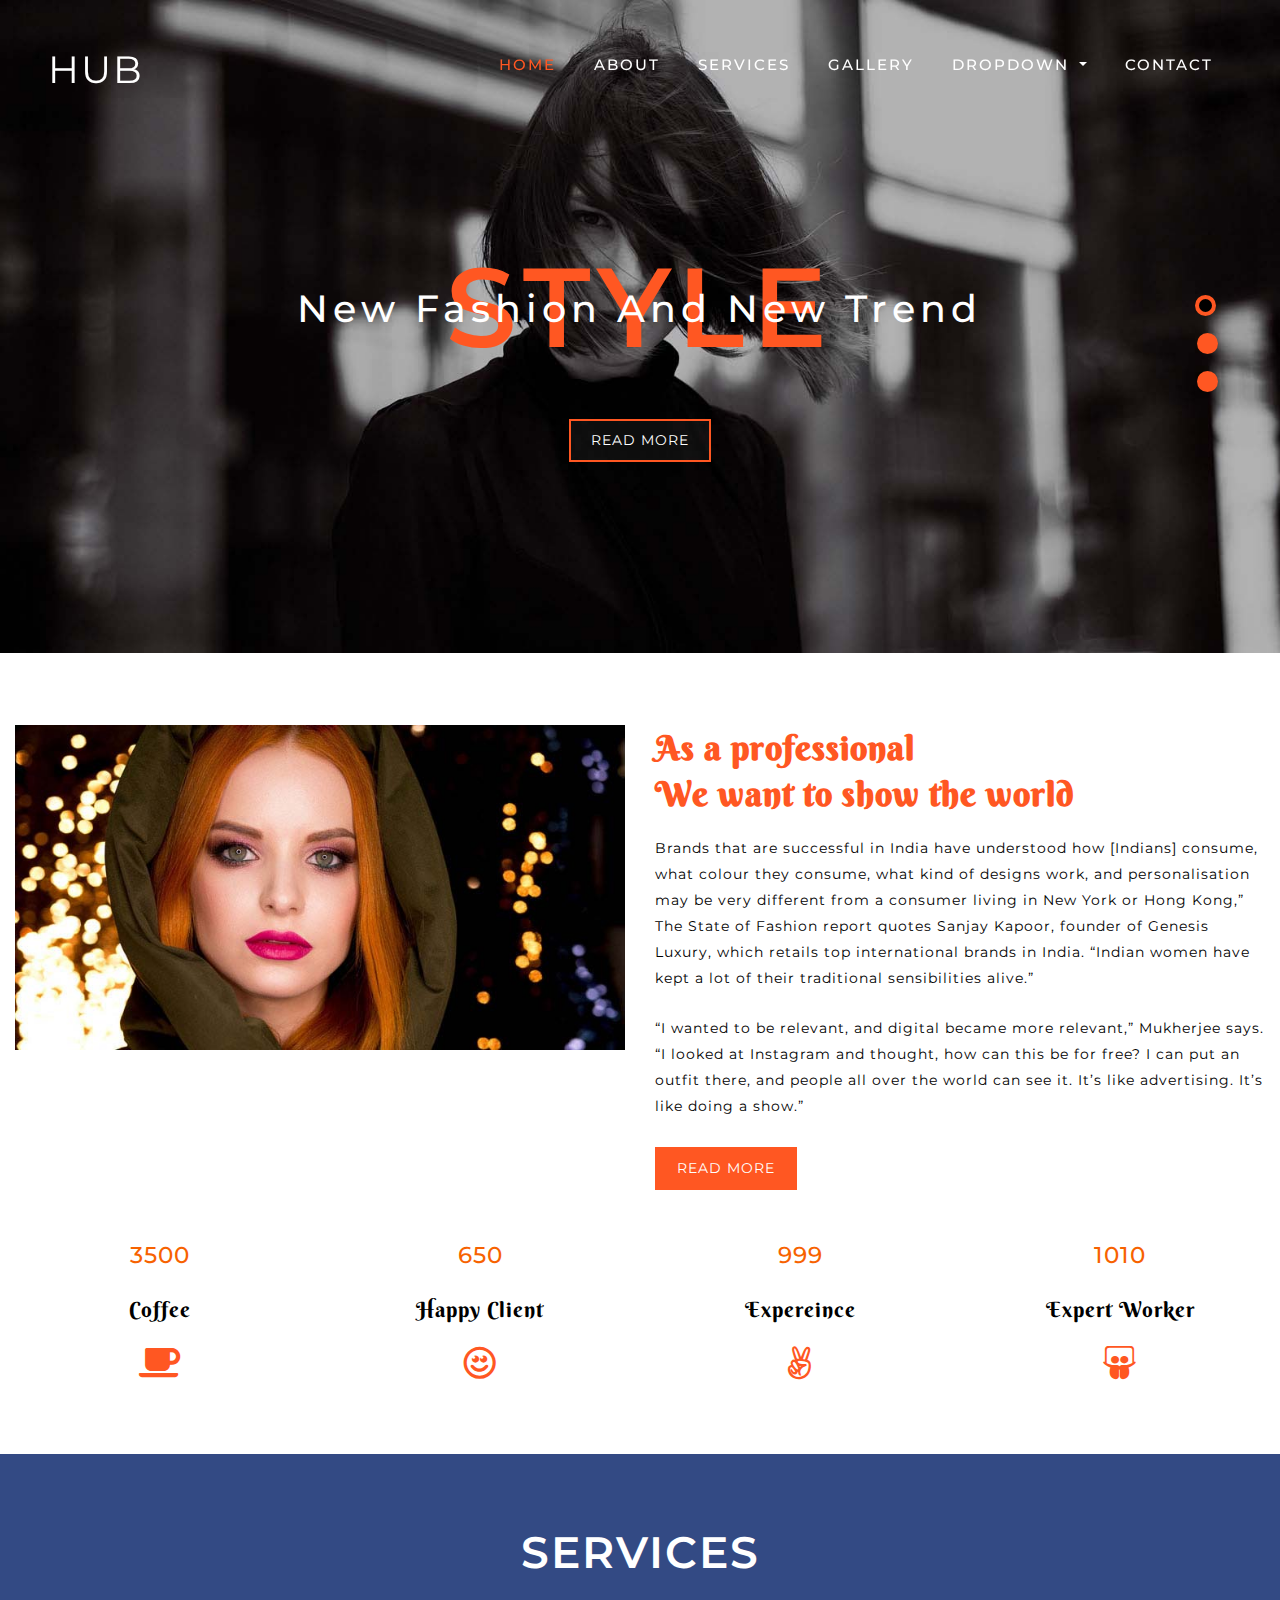
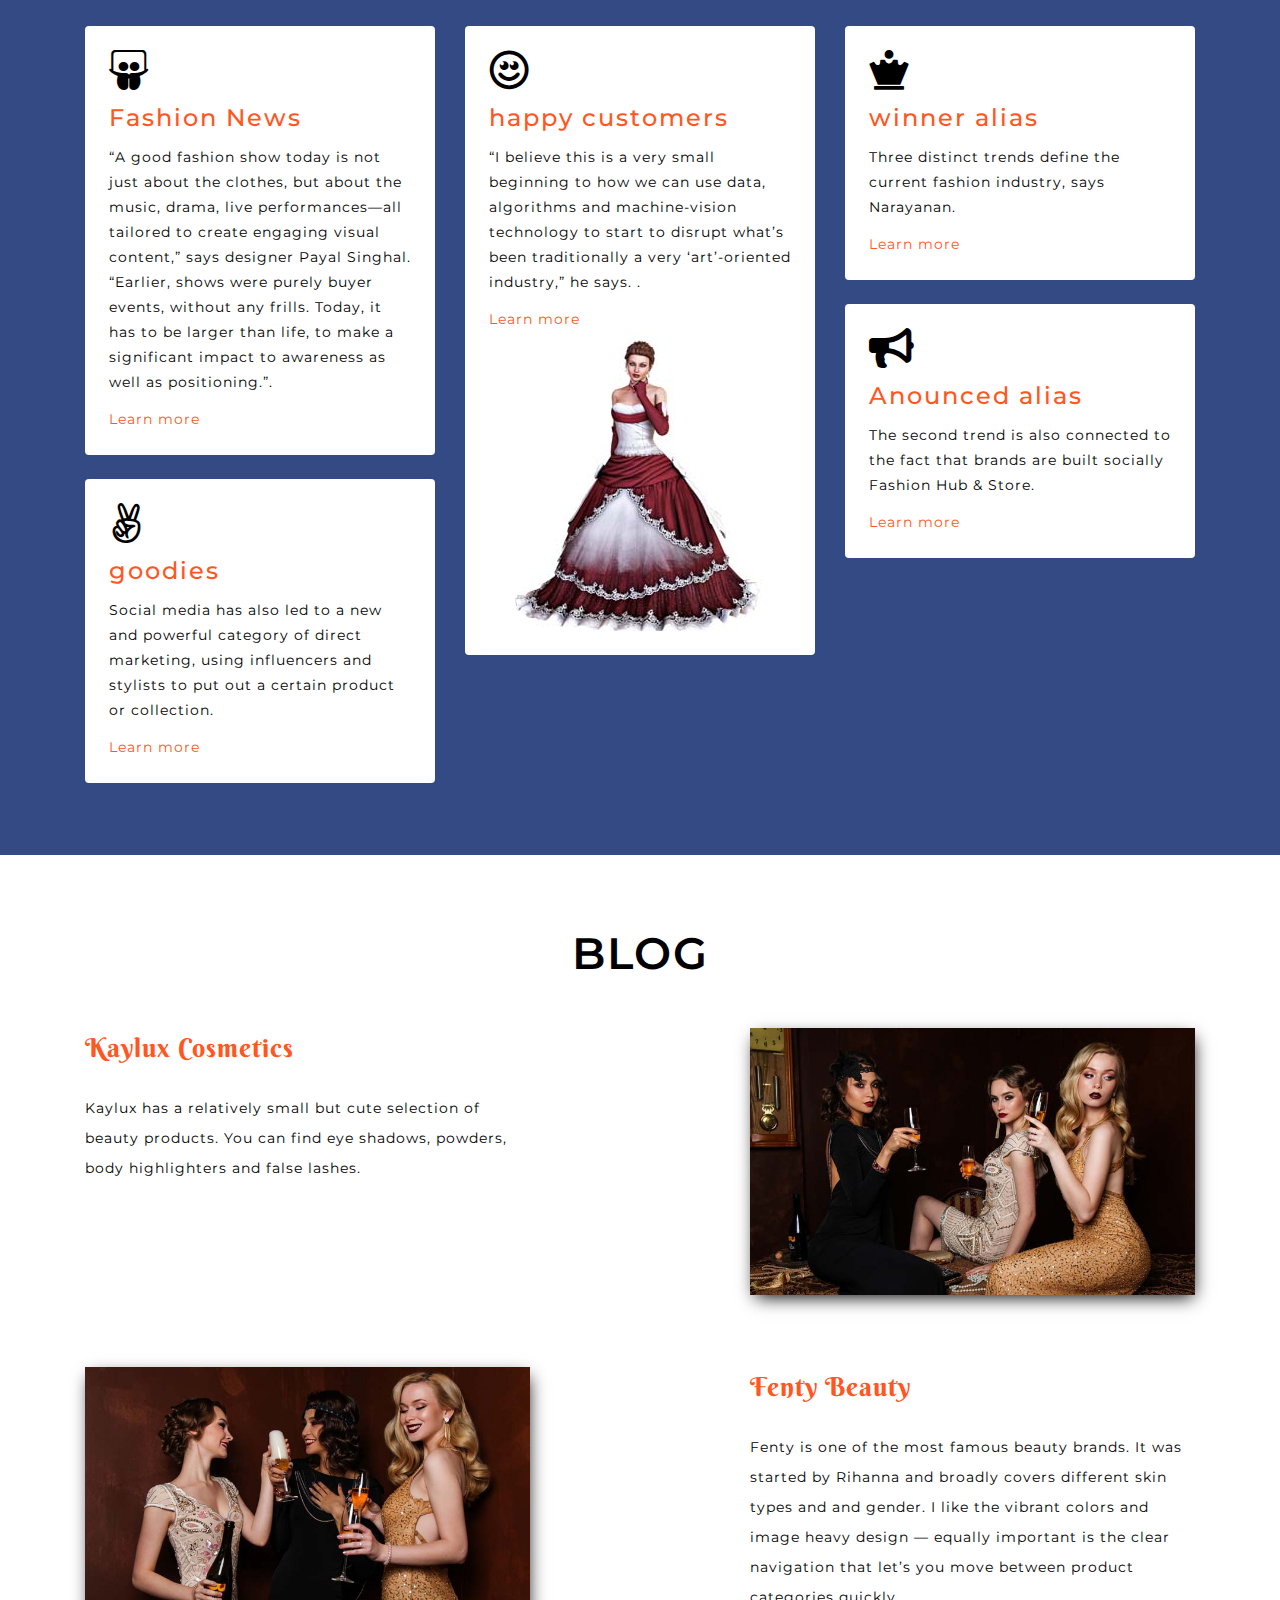
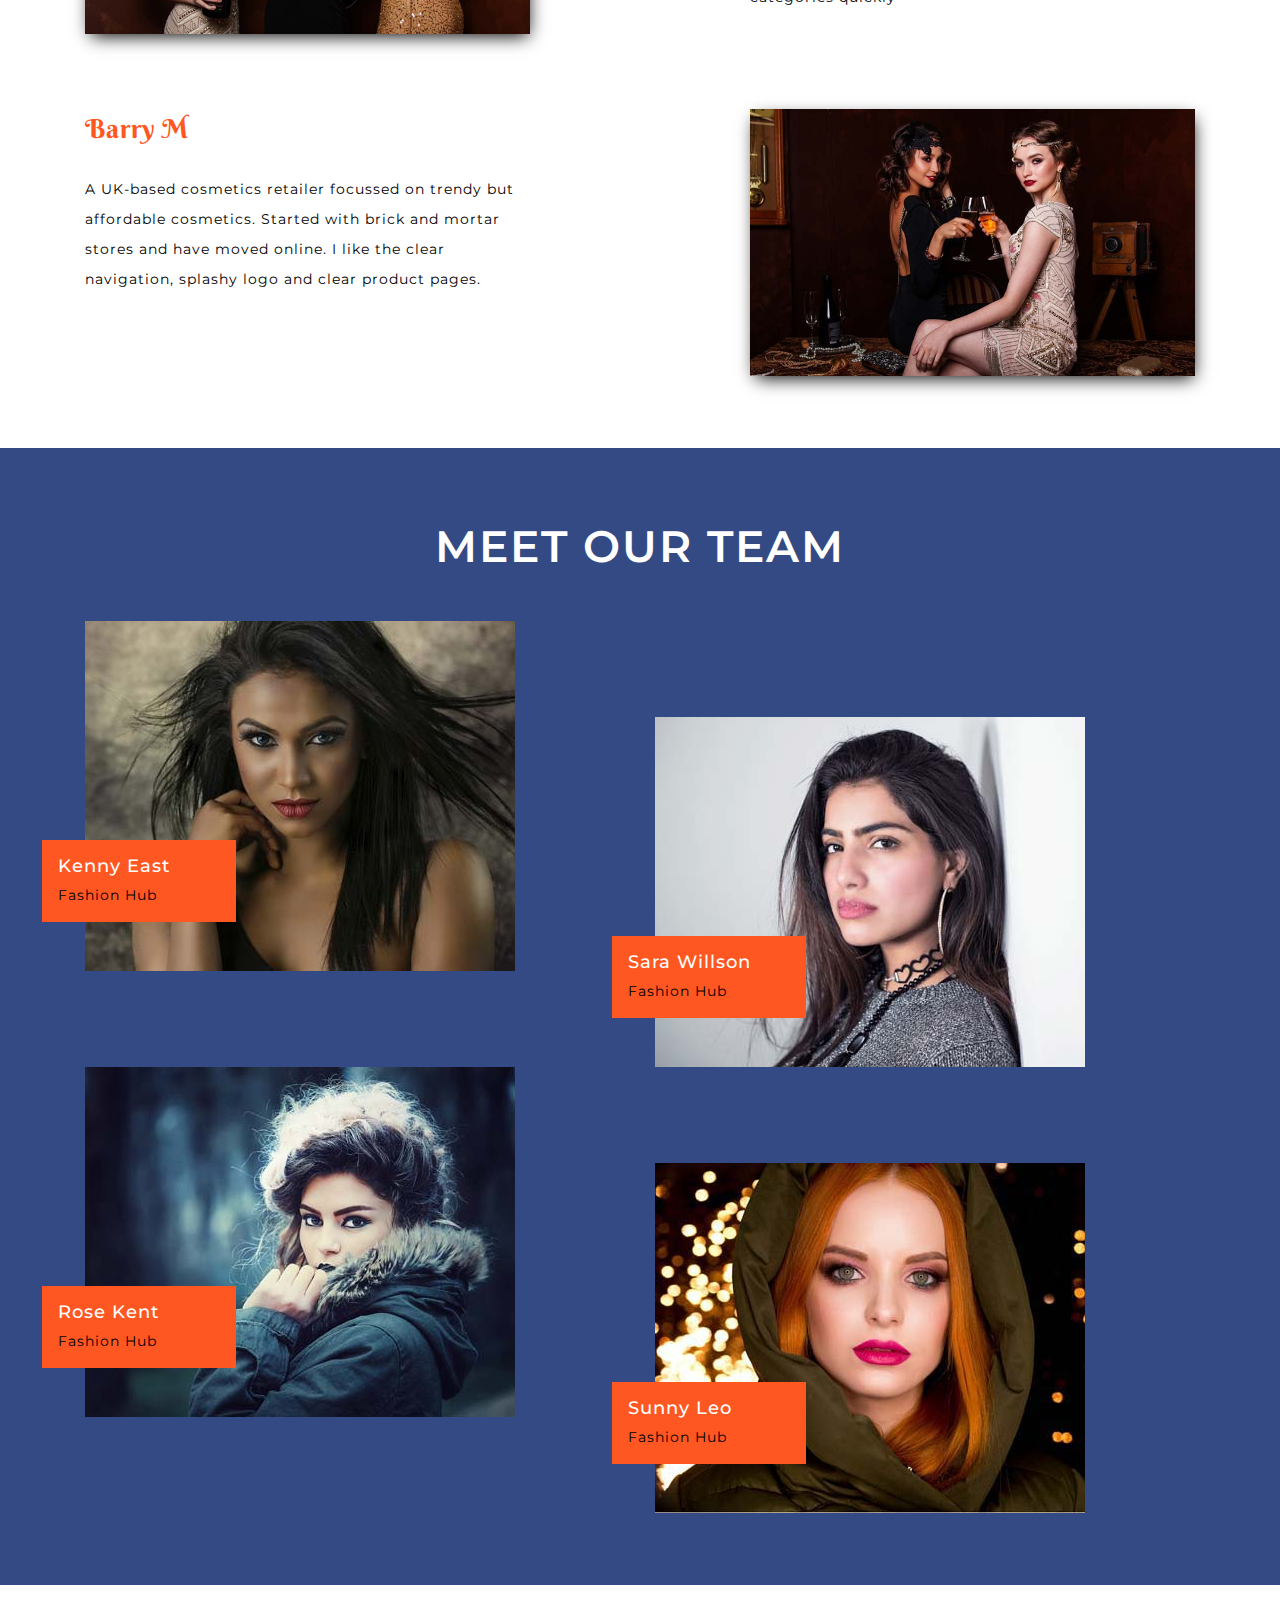
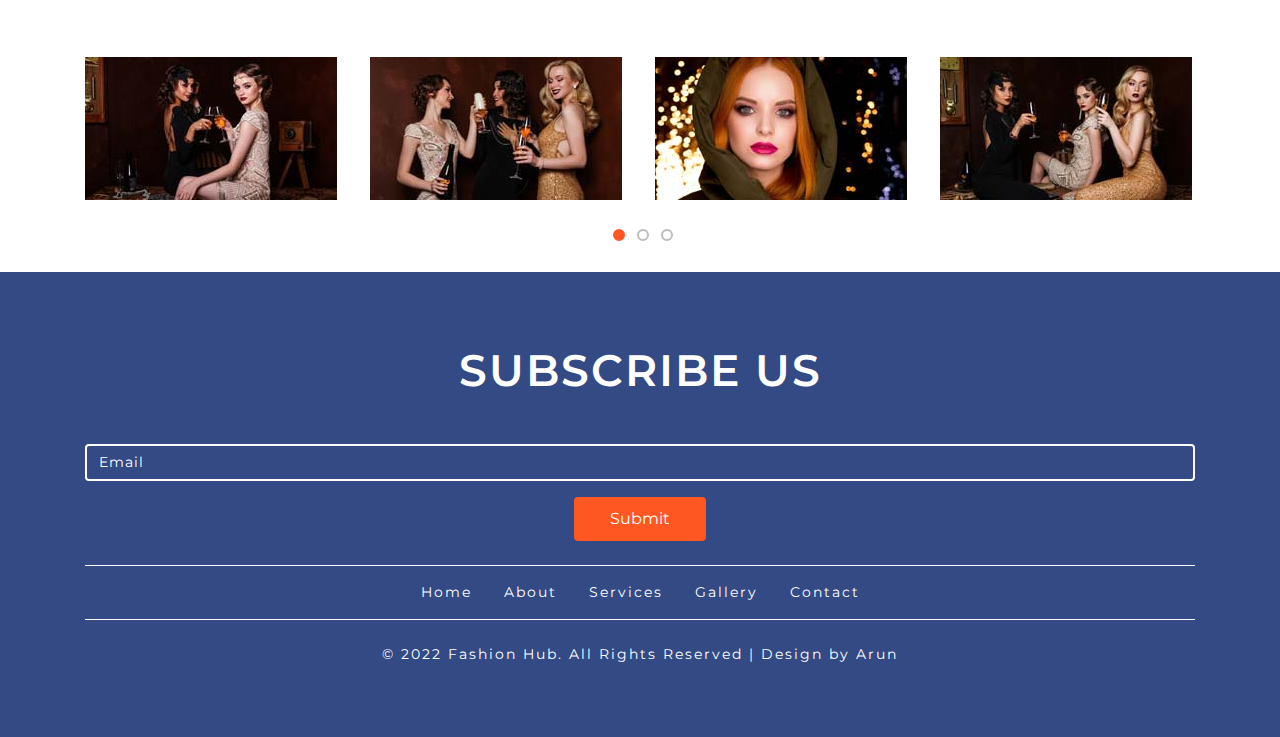
<file: index.html>
<!DOCTYPE html>
<html lang="zxx">
   <head>
      <title>Fashion Store & Hub </title>
      <!--meta tags -->
      <meta charset="UTF-8">
      <meta name="viewport" content="width=device-width, initial-scale=1">
      <meta name="keywords" content="HUB Responsive web template, Bootstrap Web Templates, Flat Web Templates, Android Compatible web template, 
         Smartphone Compatible web template, free webdesigns for Nokia, Samsung, LG, SonyEricsson, Motorola web design" />
      <script>
         addEventListener("load", function () {
         	setTimeout(hideURLbar, 0);
         }, false);
         
         function hideURLbar() {
         	window.scrollTo(0, 1);
         }
      </script>
      <!--//meta tags ends here-->
      <!--booststrap-->
      <link href="css/bootstrap.min.css" rel="stylesheet" type="text/css" media="all">
      <link href="css/fontawesome-all.min.css" rel="stylesheet" type="text/css" media="all">
      <!-- //font-awesome icons -->
      <link href="css/owl.carousel.css" rel="stylesheet">
      <!-- Owl-carousel-CSS -->
      <!--stylesheets-->
      <link href="css/style.css" rel='stylesheet' type='text/css' media="all">
      <!--//stylesheets-->
      <link href="//fonts.googleapis.com/css?family=Montserrat:300,400,500" rel="stylesheet">
      <link href="//fonts.googleapis.com/css?family=Berkshire+Swash" rel="stylesheet">
   </head>
   <body>
      <div class="header-outs" id="home">
         <div class="header-bar">
            <nav class="navbar navbar-expand-lg navbar-light">
               <div class="hedder-up">
                  <h1><a class="navbar-brand" href="index.html">HUB</a></h1>
               </div>
               <button class="navbar-toggler" type="button" data-toggle="collapse" data-target="#navbarSupportedContent" aria-controls="navbarSupportedContent" aria-expanded="false" aria-label="Toggle navigation">
               <span class="navbar-toggler-icon"></span>
               </button>
               <div class="collapse navbar-collapse justify-content-end" id="navbarSupportedContent">
                  <ul class="navbar-nav ">
                     <li class="nav-item active">
                        <a class="nav-link" href="index.html">Home <span class="sr-only">(current)</span></a>
                     </li>
                     <li class="nav-item">
                        <a href="about.html" class="nav-link">About</a>
                     </li>
                     <li class="nav-item">
                        <a href="service.html" class="nav-link">Services</a>
                     </li>
                     <li class="nav-item">
                        <a href="gallery.html" class="nav-link">Gallery</a>
                     </li>
                     <li class="nav-item dropdown">
                        <a class="nav-link dropdown-toggle" href="#" id="navbarDropdown" role="button" data-toggle="dropdown" aria-haspopup="true" aria-expanded="false">
                        Dropdown
                        </a>
                        <div class="dropdown-menu" aria-labelledby="navbarDropdown">
                           <a class="nav-link" href="icons.html">Icons</a>
                           <a class="nav-link " href="typography.html">Typography</a>
                        </div>
                     </li>
                     <li class="nav-item">
                        <a href="contact.html" class="nav-link">Contact</a>
                     </li>
                  </ul>
               </div>
            </nav>
         </div>
         <!-- //Navigation -->
         <!-- Slideshow 4 -->
         <div class="slider">
            <div class="callbacks_container">
               <ul class="rslides" id="slider4">
                  <li>
                     <div class="slider-img one-img">
                        <div class="container">
                           <div class="slider-info text-center">
                              <div class="upper-info">
                                 <h5>style</h5>
                              </div>
                              <div class="bottom-info">
                                 <h4>New Fashion And New Trend </h4>
                                 <div class="outs_more-buttn">
                                    <a href="about.html">Read More</a>
                                 </div>
                              </div>
                           </div>
                        </div>
                     </div>
                  </li>
                  <li>
                     <div class="slider-img two-img">
                        <div class="container">
                           <div class="slider-info text-center">
                              <div class="upper-info">
                                 <h5>style</h5>
                              </div>
                              <div class="bottom-info">
                                 <h4>Creative Style And Fashion</h4>
                                 <div class="outs_more-buttn">
                                    <a href="about.html">Read More</a>
                                 </div>
                              </div>
                           </div>
                        </div>
                     </div>
                  </li>
                  <li>
                     <div class="slider-img three-img">
                        <div class="container">
                           <div class="slider-info text-center">
                              <div class="upper-info">
                                 <h5>style</h5>
                              </div>
                              <div class="bottom-info">
                                 <h4>Awesome look Style Fashion</h4>
                                 <div class="outs_more-buttn">
                                    <a href="about.html">Read More</a>
                                 </div>
                              </div>
                           </div>
                        </div>
                     </div>
                  </li>
               </ul>
            </div>
            <!-- This is here just to demonstrate the callbacks -->
            <!-- <ul class="events">
               <li>Example 4 callback events</li>
               </ul>-->
            <div class="clearfix"></div>
         </div>
      </div>
      <!-- //banner -->
      <!--about -->
      <section class="about py-lg-4 py-md-3 py-sm-3 py-3" id="about">
         <div class="container-fluid py-lg-5 py-md-5 py-sm-4 py-4">
            <div class="row abt-colm offset">
               <div class="col-lg-6 agile-info-img">
                  <img src="images/ab1.jpg" class="img-fluid" alt="">
               </div>
               <div class="col-lg-6 agile-abt-info ">
                  <h2>As a professional<br>We want to show the world 
                  </h2>
                  <div class="info-sub-w3 pb-lg-4 pb-md-3 pb-sm-3 pb-3">
                     <p>Brands that are successful in India have understood how [Indians] consume, what colour they consume, what kind of designs work, 
                        and personalisation may be very different from a consumer living in New York or Hong Kong,” The State of Fashion report quotes Sanjay Kapoor, 
                        founder of Genesis Luxury, which retails top international brands in India. “Indian women have kept a lot of their traditional sensibilities alive.”
                     </p>
                  </div>
                  <div class="info-sub-w3">
                     <p>“I wanted to be relevant, and digital became more relevant,” Mukherjee says. “I looked at Instagram and thought,
                        how can this be for free? I can put an outfit there, and people all over the world can see it. It’s like advertising. 
                        It’s like doing a show.”
                     </p>
                  </div>
                  <div class="outs-about-buttn">
                     <a href="about.html">Read More</a>
                  </div>
               </div>
            </div>
            <div class="jst-must-info pt-lg-4 pt-md-3 pt-sm-3 pt-3">
               <div class="stats-info row pt-lg-4 pt-md-3 pt-sm-3 pt-2">
                  <div class="col-lg-3 col-md-3 col-sm-6 col-6 stats-grid stats-grid-1">
                     <div class="counter">3500</div>
                     <div class="stat-info py-lg-4 py-md-3 py-sm-3 py-3">
                        <h4>Coffee</h4>
                     </div>
                     <span class="fas fa-coffee"></span>					
                  </div>
                  <div class="col-lg-3 col-md-3 col-sm-6 col-6 stats-grid stats-grid-2">
                     <div class="counter">650</div>
                     <div class="stat-info py-lg-4 py-md-3 py-sm-3 py-3">
                        <h4>Happy Client</h4>
                     </div>
                     <span class="far fa-smile" aria-hidden="true"></span>
                  </div>
                  <div class="col-lg-3 col-md-3 col-sm-6 col-6 stats-grid stats-grid-3">
                     <div class="counter">999</div>
                     <div class="stat-info py-lg-4 py-md-3 py-sm-3 py-3">
                        <h4>Expereince</h4>
                     </div>
                     <span class="fab fa-angellist" aria-hidden="true"></span>
                  </div>
                  <div class="col-lg-3 col-md-3 col-sm-6 col-6 stats-grid stats-grid-4">
                     <div class="counter">1010</div>
                     <div class="stat-info py-lg-4 py-md-3 py-sm-3 py-3">
                        <h4>Expert Worker</h4>
                     </div>
                     <span class="fab fa-slideshare" aria-hidden="true"></span>
                  </div>
               </div>
            </div>
         </div>
      </section>
      <!--//about -->
      <!--services-->
      <section class="service py-lg-4 py-md-3 py-sm-3 py-3">
         <div class="container py-lg-5 py-md-5 py-sm-4 py-3">
            <h3 class="title clr text-center mb-lg-5 mb-md-4  mb-sm-4 mb-3">services</h3>
            <div class="row agile-service-grids-all">
               <div class="col-lg-4 w3layouts-service-list">
                  <div class="white-shadow rounded p-lg-4 p-md-4 p-sm-3 p-3">
                     <div class="white-left">
                        <span class="fab fa-slideshare banner-icon" aria-hidden="true"></span>
                     </div>
                     <div class="white-right">
                        <h4>Fashion News</h4>
                        <p>“A good fashion show today is not just about the clothes, but about the music, drama, 
                           live performances—all tailored to create engaging visual content,” says designer Payal Singhal.
                           “Earlier, shows were purely buyer events, without any frills. Today, it has to be larger than life,
                           to make a significant impact to awareness as well as positioning.”.</p>
                     </div>
                     <div class="outs-agile-buttn">
                        <a href="about.html">Learn more</a>
                     </div>
                  </div>
                  <div class="white-shadow rounded mt-4 p-lg-4 p-md-4 p-sm-3 p-3">
                     <div class="white-left">
                        <span class="fab fa-angellist banner-icon" aria-hidden="true"></span>
                     </div>
                     <div class="white-right">
                        <h4>goodies</h4>
                        <p>Social media has also led to a new and powerful category of direct marketing,
                           using influencers and stylists to put out a certain product or collection.</p>
                     </div>
                     <div class="outs-agile-buttn">
                        <a href="about.html">Learn more</a>
                     </div>
                  </div>
               </div>
               <div class="col-lg-4  w3layouts-service-list">
                  <div class="white-shadow rounded p-lg-4 p-md-4 p-sm-3 p-3">
                     <div class="white-left">
                        <span class="far fa-smile banner-icon" aria-hidden="true"></span>
                     </div>
                     <div class="white-right">
                        <h4>happy customers</h4>
                        <p>“I believe this is a very small beginning to how we can use data, 
                           algorithms and machine-vision technology to start to disrupt what’s been traditionally a very ‘art’-oriented industry,” he says. .</p>
                     </div>
                     <div class="outs-agile-buttn">
                        <a href="about.html">Learn more</a>
                        <div class="agileinfo-service-img">
                           <img src="images/ser.png" class="img-fluid text-center" alt="">
                        </div>
                     </div>
                  </div>
               </div>
               <div class="col-lg-4  w3layouts-service-list">
                  <div class="white-shadow rounded p-lg-4 p-md-4 p-sm-3 p-3">
                     <div class="white-left">
                        <span class="fas fa-chess-queen banner-icon" aria-hidden="true"></span>
                     </div>
                     <div class="white-right">
                        <h4>winner alias</h4>
                        <p>Three distinct trends define the current fashion industry, says Narayanan.</p>
                     </div>
                     <div class="outs-agile-buttn">
                        <a href="about.html">Learn more</a>
                     </div>
                  </div>
                  <div class="white-shadow rounded mt-4 p-lg-4 p-md-4 p-sm-3 p-3">
                     <div class="white-left">
                        <span class="fas fa-bullhorn banner-icon" aria-hidden="true"></span>
                     </div>
                     <div class="white-right">
                        <h4>Anounced alias</h4>
                        <p>The second trend is also connected to the fact that brands are built socially Fashion Hub & Store.</p>
                     </div>
                     <div class="outs-agile-buttn">
                        <a href="#" data-toggle="modal" data-target="#exampleModalLive">Learn more</a>
                     </div>
                  </div>
               </div>
            </div>
         </div>
      </section>
      <!--//services-->
      <!--blog-->
      <section class="blog py-lg-4 py-md-3 py-sm-3 py-3">
         <div class="container py-lg-5 py-md-5 py-sm-4 py-3">
            <h3 class="title text-center mb-lg-5 mb-md-4 mb-sm-4 mb-3">Blog</h3>
            <div class="row blog-top-grids">
               <div class="col-lg-5 col-md-6 left-side-agile">
                  <h4>Kaylux Cosmetics
                  </h4>
                  <p class="groom-right">Kaylux has a relatively small but cute selection of beauty products.
                     You can find eye shadows, powders, body highlighters and false lashes.
                  </p>
               </div>
               <div class="col-lg-5 offset-lg-2 col-md-6 blog-w3l-right ">
                  <img src="images/bb1.jpg" class="img-fluid" alt="">
               </div>
            </div>
            <div class="row blog-top-grids py-lg-4 py-md-3 
               py-3">
               <div class="col-lg-5 col-md-6  blog-w3l-left py-md-5 py-sm-4 py-4">
                  <img src="images/bb2.jpg" class="img-fluid" alt="">
               </div>
               <div class="col-lg-5 offset-lg-2 col-md-6 left-side-agile py-lg-5 py-md-4">
                  <h4>Fenty Beauty
                  </h4>
                  <p class="groom-right">Fenty is one of the most famous beauty brands. It was started by Rihanna and broadly covers different skin types and and gender.
                     I like the vibrant colors and image heavy design — equally important is the clear navigation that let’s you move between product categories quickly
                  </p>
               </div>
            </div>
            <div class="row blog-top-grids">
               <div class="col-lg-5 col-md-6 left-side-agile">
                  <h4>Barry M
                  </h4>
                  <p class="groom-right">A UK-based cosmetics retailer focussed on trendy but affordable cosmetics. Started with brick and mortar stores and have moved online.
                     I like the clear navigation, splashy logo and clear product pages. 
                  </p>
               </div>
               <div class="col-lg-5 offset-lg-2 col-md-6 blog-w3l-bottom">
                  <img src="images/bb3.jpg" class="img-fluid" alt="">
               </div>
            </div>
         </div>
      </section>
      <!--blog-->
      <!--team -->
      <section class="team py-lg-4 py-md-3 py-sm-3 py-3">
         <div class="container py-lg-5 py-md-4 py-sm-4 py-3">
            <h3 class="title clr text-center mb-lg-5 mb-md-4 mb-sm-4 mb-3">Meet Our Team</h3>
            <div class="row pt-md">
               <div class="col-lg-6 col-md-6 col-sm-6">
                  <div class="w3l-team-info mb-lg-5 mb-md-4 mb-sm-4">
                     <div class="team-info-list p-3">
                        <h5>Kenny East</h5>
                        <p>Fashion Hub</p>
                     </div>
                     <div class="agile-team-details">
                        <img class=" img-fluid" src="images/t2.jpg" alt="">
                     </div>
                  </div>
                  <div class="w3l-team-info pt-lg-5 pt-md-4 pt-sm-3">
                     <div class="team-info-list p-3">
                        <h5>Rose Kent</h5>
                        <p>Fashion Hub</p>
                     </div>
                     <div class="agile-team-details">
                        <img class=" img-fluid" src="images/t1.jpg" alt="">
                     </div>
                  </div>
               </div>
               <div class="col-lg-6 col-md-6 col-sm-6 pt-lg-5 pt-md-4 pt-sm-3">
                  <div class=" w3l-team-info my-lg-5 my-md-4 my-sm-3">
                     <div class="team-info-list p-3">
                        <h5>Sara Willson</h5>
                        <p>Fashion Hub</p>
                     </div>
                     <div class="agile-team-details">
                        <img class="img-fluid" src="images/t3.jpg" alt="">
                     </div>
                  </div>
                  <div class=" w3l-team-info pt-lg-5 pt-md-4  pt-sm-3">
                     <div class="team-info-list p-3">
                        <h5>Sunny Leo</h5>
                        <p>Fashion Hub</p>
                     </div>
                     <div class="agile-team-details">
                        <img class="img-fluid" src="images/t4.jpg" alt="">
                     </div>
                  </div>
               </div>
            </div>
         </div>
      </section>
      <!--//team -->
      <!-- images slider -->
      <section class="imag-slider py-lg-4 py-md-3 py-sm-3 py-3">
         <div class="container py-lg-5 py-md-5 py-sm-4 py-3">
            <div id="owl-demo2" class="owl-carousel">
               <div class="agile">
                  <div class="row test-grid">
                     <div class="col-lg-3 col-md-3 col-sm-6 test-grid1">
                        <img src="images/sl1.jpg" alt="Image" class="img-fluid" >
                     </div>
                     <div class="col-lg-3 col-md-3 col-sm-6 test-grid1">
                        <img src="images/sl4.jpg" alt="Image" class="img-fluid"  >
                     </div>
                     <div class="col-lg-3 col-md-3 col-sm-6 test-grid1 gap-up">
                        <img src="images/sl2.jpg" alt="Image" class="img-fluid" >
                     </div>
                     <div class="col-lg-3 col-md-3 col-sm-6 test-grid1 gap-up">
                        <img src="images/sl3.jpg" alt="Image" class="img-fluid" >
                     </div>
                  </div>
               </div>
               <div class="agile">
                  <div class="row test-grid">
                     <div class="col-lg-3 col-md-3 col-sm-6 test-grid1">
                        <img src="images/sl2.jpg" alt="Image" class="img-fluid" >
                     </div>
                     <div class="col-lg-3 col-md-3 col-sm-6 test-grid1">
                        <img src="images/sl1.jpg" alt="Image" class="img-fluid" >
                     </div>
                     <div class="col-lg-3 col-md-3 col-sm-6 test-grid1 gap-up">
                        <img src="images/sl3.jpg" alt="Image" class="img-fluid" >
                     </div>
                     <div class="col-lg-3 col-md-3 col-sm-6 test-grid1 gap-up">
                        <img src="images/sl4.jpg" alt="Image" class="img-fluid" >
                     </div>
                  </div>
               </div>
               <div class="agile">
                  <div class="row test-grid">
                     <div class="col-lg-3 col-md-3 col-sm-6 test-grid1">
                        <img src="images/sl4.jpg" alt="Image" class="img-fluid " >
                     </div>
                     <div class="col-lg-3 col-md-3 col-sm-6 test-grid1">
                        <img src="images/sl3.jpg" alt="Image" class="img-fluid" >
                     </div>
                     <div class="col-lg-3 col-md-3 col-sm-6 test-grid1 gap-up">
                        <img src="images/sl2.jpg" alt="Image" class="img-fluid"  >
                     </div>
                     <div class="col-lg-3 col-md-3 col-sm-6 test-grid1 gap-up">
                        <img src="images/sl1.jpg" alt="Image" class="img-fluid" >
                     </div>
                  </div>
               </div>
            </div>
         </div>
      </section>
      <!--//images slider  -->
      <!--footer -->
      <footer class="py-lg-4 py-md-3 py-sm-3 py-3">
         <div class="container py-lg-5 py-md-5 py-sm-4 py-3">
            <h3 class="title clr text-center mb-lg-5 mb-md-4 mb-sm-4 mb-3"> Subscribe US</h3>
            <div class="sub-wthree-form">
               <form>
                  <div class="form-group email-sub-agile">
                     <input type="email" class="form-control email-sub-agile" placeholder="Email">
                  </div>
                  <div class="text-center">
                     <button type="submit" class="btn subscrib-btnn">Submit</button>
                  </div>
               </form>
            </div>
            <div class="buttom-nav py-sm-4 py-3">
               <nav class="border-line py-2">
                  <ul class="nav justify-content-center">
                     <li class="nav-item active">
                        <a class="nav-link" href="index.html">Home <span class="sr-only">(current)</span></a>
                     </li>
                     <li class="nav-item">
                        <a href="about.html" class="nav-link ">About</a>
                     </li>
                     <li class="nav-item">
                        <a href="service.html" class="nav-link">Services</a>
                     </li>
                     <li class="nav-item">
                        <a href="gallery.html" class="nav-link">Gallery</a>
                     </li>
                     <li class="nav-item">
                        <a href="contact.html" class="nav-link">Contact</a>
                     </li>
                  </ul>
               </nav>
            </div>
            <div class="copy-agile-right text-center">
               <p> 
                  © 2022 Fashion Hub. All Rights Reserved | Design by Arun
               </p>
            </div>
         </div> 
      </footer>
      <!--js working-->
      <script src='js/jquery-2.2.3.min.js'></script>
      <!--//js working-->
      <!--responsiveslides banner-->
      <script src="js/responsiveslides.min.js"></script>
      <script>
         // You can also use "$(window).load(function() {"
         $(function () {
         	// Slideshow 4
         	$("#slider4").responsiveSlides({
         		auto: true,
         		pager:true,
         		nav: false,
         		speed: 900,
         		namespace: "callbacks",
         		before: function () {
         			$('.events').append("<li>before event fired.</li>");
         		},
         		after: function () {
         			$('.events').append("<li>after event fired.</li>");
         		}
         	});
         
         });
      </script>
      <!--// responsiveslides banner-->	  
      <!--About OnScroll-Number-Increase-JavaScript -->
      <script src="js/jquery.waypoints.min.js"></script>
      <script src="js/jquery.countup.js"></script>
      <script>
         $('.counter').countUp();
      </script>
      <!-- //OnScroll-Number-Increase-JavaScript -->
      <script src="js/owl.carousel.js"></script>
      <script>
         $(document).ready(function () {
         	$("#owl-demo2").owlCarousel({
         		items: 1,
         		lazyLoad: false,
         		autoPlay: true,
         		navigation: false,
         		navigationText: false,
         		pagination: true,
         	});
         });
      </script>
      <!-- start-smoth-scrolling -->
      <script src="js/move-top.js"></script>
      <script src="js/easing.js"></script>
      <script>
         jQuery(document).ready(function ($) {
         	$(".scroll").click(function (event) {
         		event.preventDefault();
         		$('html,body').animate({
         			scrollTop: $(this.hash).offset().top
         		}, 900);
         	});
         });
      </script>
      <!-- start-smoth-scrolling -->
      <!-- here stars scrolling icon -->
      <script>
         $(document).ready(function () {
         
         	var defaults = {
         		containerID: 'toTop', // fading element id
         		containerHoverID: 'toTopHover', // fading element hover id
         		scrollSpeed: 1200,
         		easingType: 'linear'
         	};
         
         
         	$().UItoTop({
         		easingType: 'easeOutQuart'
         	});
         
         });
      </script>
      <!-- //here ends scrolling icon -->
      <!--bootstrap working-->
      <script src="js/bootstrap.min.js"></script>
      <!-- //bootstrap working-->
   </body>
</html>
</file>
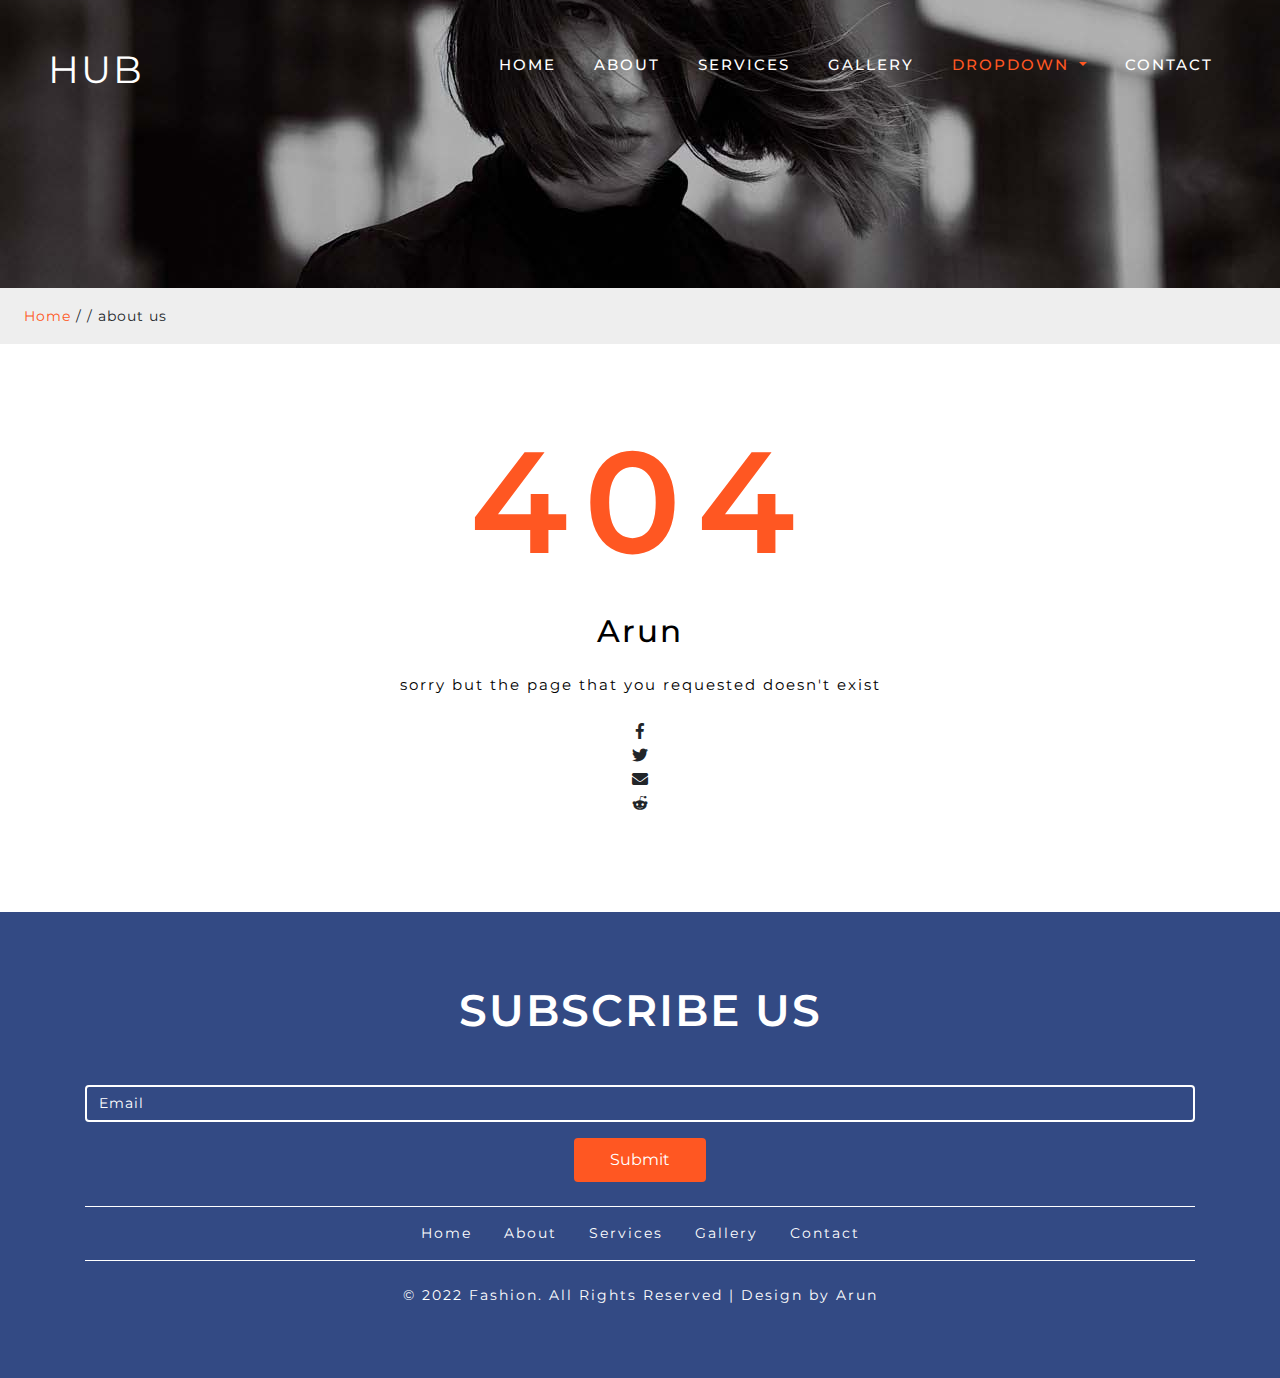
<file: about us.html>
<!DOCTYPE html>
<html lang="zxx">
   <head>
      <title>Fashion Store & Hub </title>
      <!--meta tags -->
      <meta charset="UTF-8">
      <meta name="viewport" content="width=device-width, initial-scale=1">
      <meta name="keywords" content="HUB Responsive web template, Bootstrap Web Templates, Flat Web Templates, Android Compatible web template, 
         Smartphone Compatible web template, free webdesigns for Nokia, Samsung, LG, SonyEricsson, Motorola web design" />
      <script>
         addEventListener("load", function () {
         	setTimeout(hideURLbar, 0);
         }, false);
         
         function hideURLbar() {
         	window.scrollTo(0, 1);
         }
      </script>
      <!--//meta tags ends here-->
      <!--booststrap-->
      <link href="css/bootstrap.min.css" rel="stylesheet" type="text/css" media="all">
      <!--//booststrap end-->
      <!-- font-awesome icons -->
      <link href="css/fontawesome-all.min.css" rel="stylesheet" type="text/css" media="all">
      <!-- //font-awesome icons -->
      <link href="css/style.css" rel='stylesheet' type='text/css' media="all">
      <!--//stylesheets-->
      <link href="//fonts.googleapis.com/css?family=Montserrat:300,400,500" rel="stylesheet">
      <link href="//fonts.googleapis.com/css?family=Berkshire+Swash" rel="stylesheet">
   </head>
   <body>
      <!--headder-->
      <div class="header-outs" id="home">
         <div class="header-bar">
            <nav class="navbar navbar-expand-lg navbar-light">
               <div class="hedder-up">
                  <h1><a class="navbar-brand" href="index.html">HUB</a></h1>
               </div>
               <button class="navbar-toggler" type="button" data-toggle="collapse" data-target="#navbarSupportedContent" aria-controls="navbarSupportedContent" aria-expanded="false" aria-label="Toggle navigation">
               <span class="navbar-toggler-icon"></span>
               </button>
               <div class="collapse navbar-collapse justify-content-end" id="navbarSupportedContent">
                  <ul class="navbar-nav ">
                     <li class="nav-item">
                        <a class="nav-link" href="index.html">Home <span class="sr-only">(current)</span></a>
                     </li>
                     <li class="nav-item ">
                        <a href="about.html" class="nav-link">About</a>
                     </li>
                     <li class="nav-item">
                        <a href="service.html" class="nav-link scroll">Services</a>
                     </li>
                     <li class="nav-item ">
                        <a href="gallery.html" class="nav-link">Gallery</a>
                     </li>
                     <li class="nav-item dropdown active">
                        <a class="nav-link dropdown-toggle" href="#" id="navbarDropdown" role="button" data-toggle="dropdown" aria-haspopup="true" aria-expanded="false">
                        Dropdown
                        </a>
                        <div class="dropdown-menu" aria-labelledby="navbarDropdown">
                           <a class="nav-link" href="About-us.html">About-us</a>
                           <a class="nav-link " href="typography.html">Typography</a>
                        </div>
                     </li>
                     <li class="nav-item">
                        <a href="contact.html" class="nav-link">Contact</a>
                     </li>
                  </ul>
               </div>
            </nav>
         </div>
      </div>
      <!-- //Navigation-->
      <!--//headder-->
      <!-- banner -->
      <div class="inner_page-banner one-img">
      </div>
      <!--//banner -->
      <!-- short -->
      <div class="using-border py-3">
         <div class="inner_breadcrumb  ml-4">
            <ul class="short_ls">
               <li>
                  <a href="index.html">Home</a>
                  <span>/ /</span>
               </li>
               <li>about us</li>
            </ul>
         </div>
      </div>
      <!-- //short-->
      <!--service-->
      <section class="about-inner py-lg-4 py-md-3 py-sm-3 py-3">
         <div class="container-fluid py-lg-5 py-md-4 py-sm-4 py-3">
            <div class="page-not-agile text-center">
               <h4>404</h4>
               <div class="text-page py-lg-4 py-md-3 py-3">
                  <h5>Arun</h5>
               </div>
               <div class="sub-text-page">
                  <p>sorry but the page that you requested doesn't exist</p>
               </div>
               <div class="about us-social py-lg-4 py-md-3 py-3">
                  <ul>
                     <li class="mx-2">
                        <span class="fab fa-facebook-f"></span>
                     </li>
                     <li class="mx-2">
                        <span class="fab fa-twitter"></span>
                     </li>
                     <li class="mx-2">
                        <span class="fas fa-envelope"></span>
                     </li>
                     <li class="mx-2">
                        <span class="fab fa-reddit-alien"></span>
                     </li>
                  </ul>
               </div>
            </div>
         </div>
      </section>
      <!--//service-->
      <!--footer -->
      <footer class="py-lg-4 py-md-3 py-sm-3 py-3">
         <div class="container py-lg-5 py-md-5 py-sm-4 py-3">
            <h3 class="title clr text-center mb-lg-5 mb-md-4 mb-sm-4 mb-3"> Subscribe US</h3>
            <div class="sub-wthree-form">
               <form>
                  <div class="form-group email-sub-agile">
                     <input type="email" class="form-control email-sub-agile" placeholder="Email">
                  </div>
                  <div class="text-center">
                     <button type="submit" class="btn subscrib-btnn">Submit</button>
                  </div>
               </form>
            </div>
            <div class="buttom-nav py-sm-4 py-3">
               <nav class="border-line py-2">
                  <ul class="nav justify-content-center">
                     <li class="nav-item active">
                        <a class="nav-link" href="index.html">Home <span class="sr-only">(current)</span></a>
                     </li>
                     <li class="nav-item">
                        <a href="about.html" class="nav-link ">About</a>
                     </li>
                     <li class="nav-item">
                        <a href="service.html" class="nav-link">Services</a>
                     </li>
                     <li class="nav-item">
                        <a href="gallery.html" class="nav-link">Gallery</a>
                     </li>
                     <li class="nav-item">
                        <a href="contact.html" class="nav-link">Contact</a>
                     </li>
                  </ul>
               </nav>
            </div>
            <div class="copy-agile-right text-center">
               <p> 
                  © 2022 Fashion. All Rights Reserved | Design by Arun
               </p>
            </div>
         </div>
      </footer>
      <!--//footer-->
      <!--js working-->
      <script src='js/jquery-2.2.3.min.js'></script>
      <!--//js working-->
      <!--bootstrap working-->
      <script src="js/bootstrap.min.js"></script>
      <!-- //bootstrap working-->
   </body>
</html>
</file>
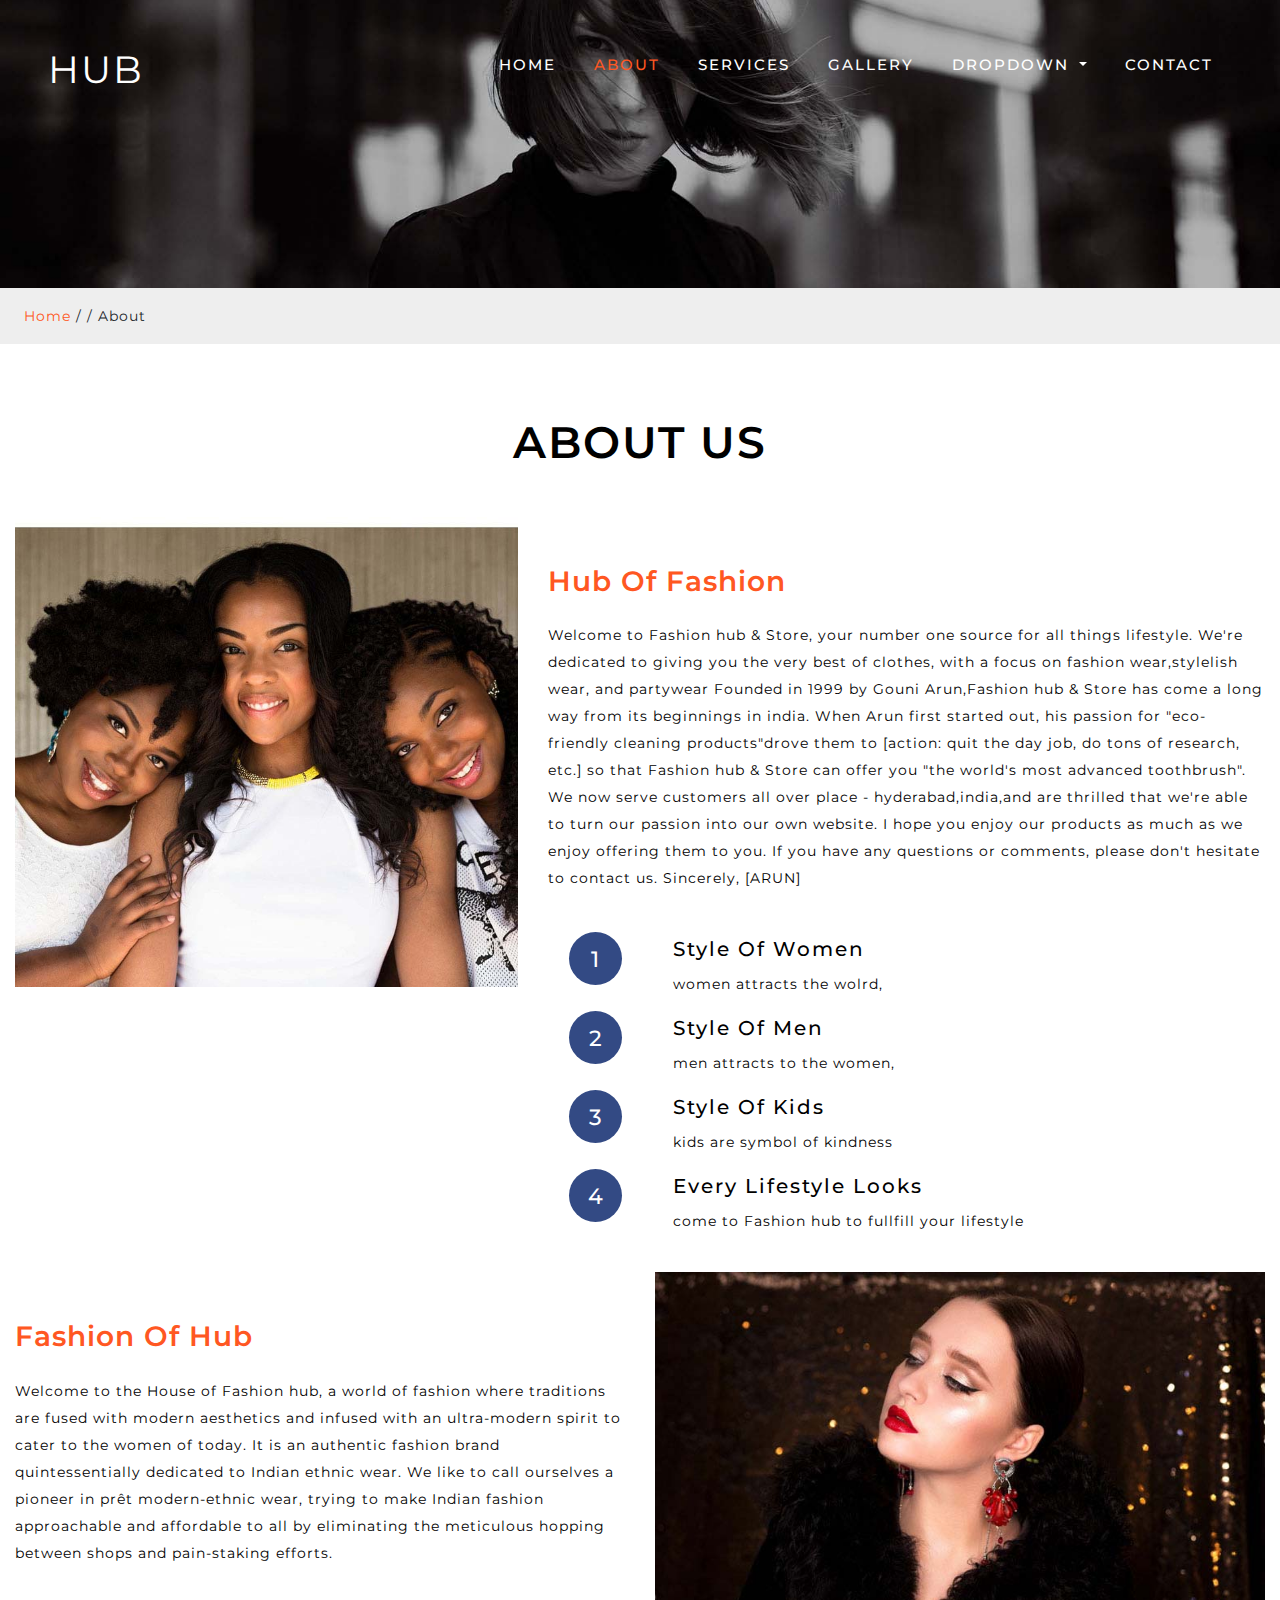
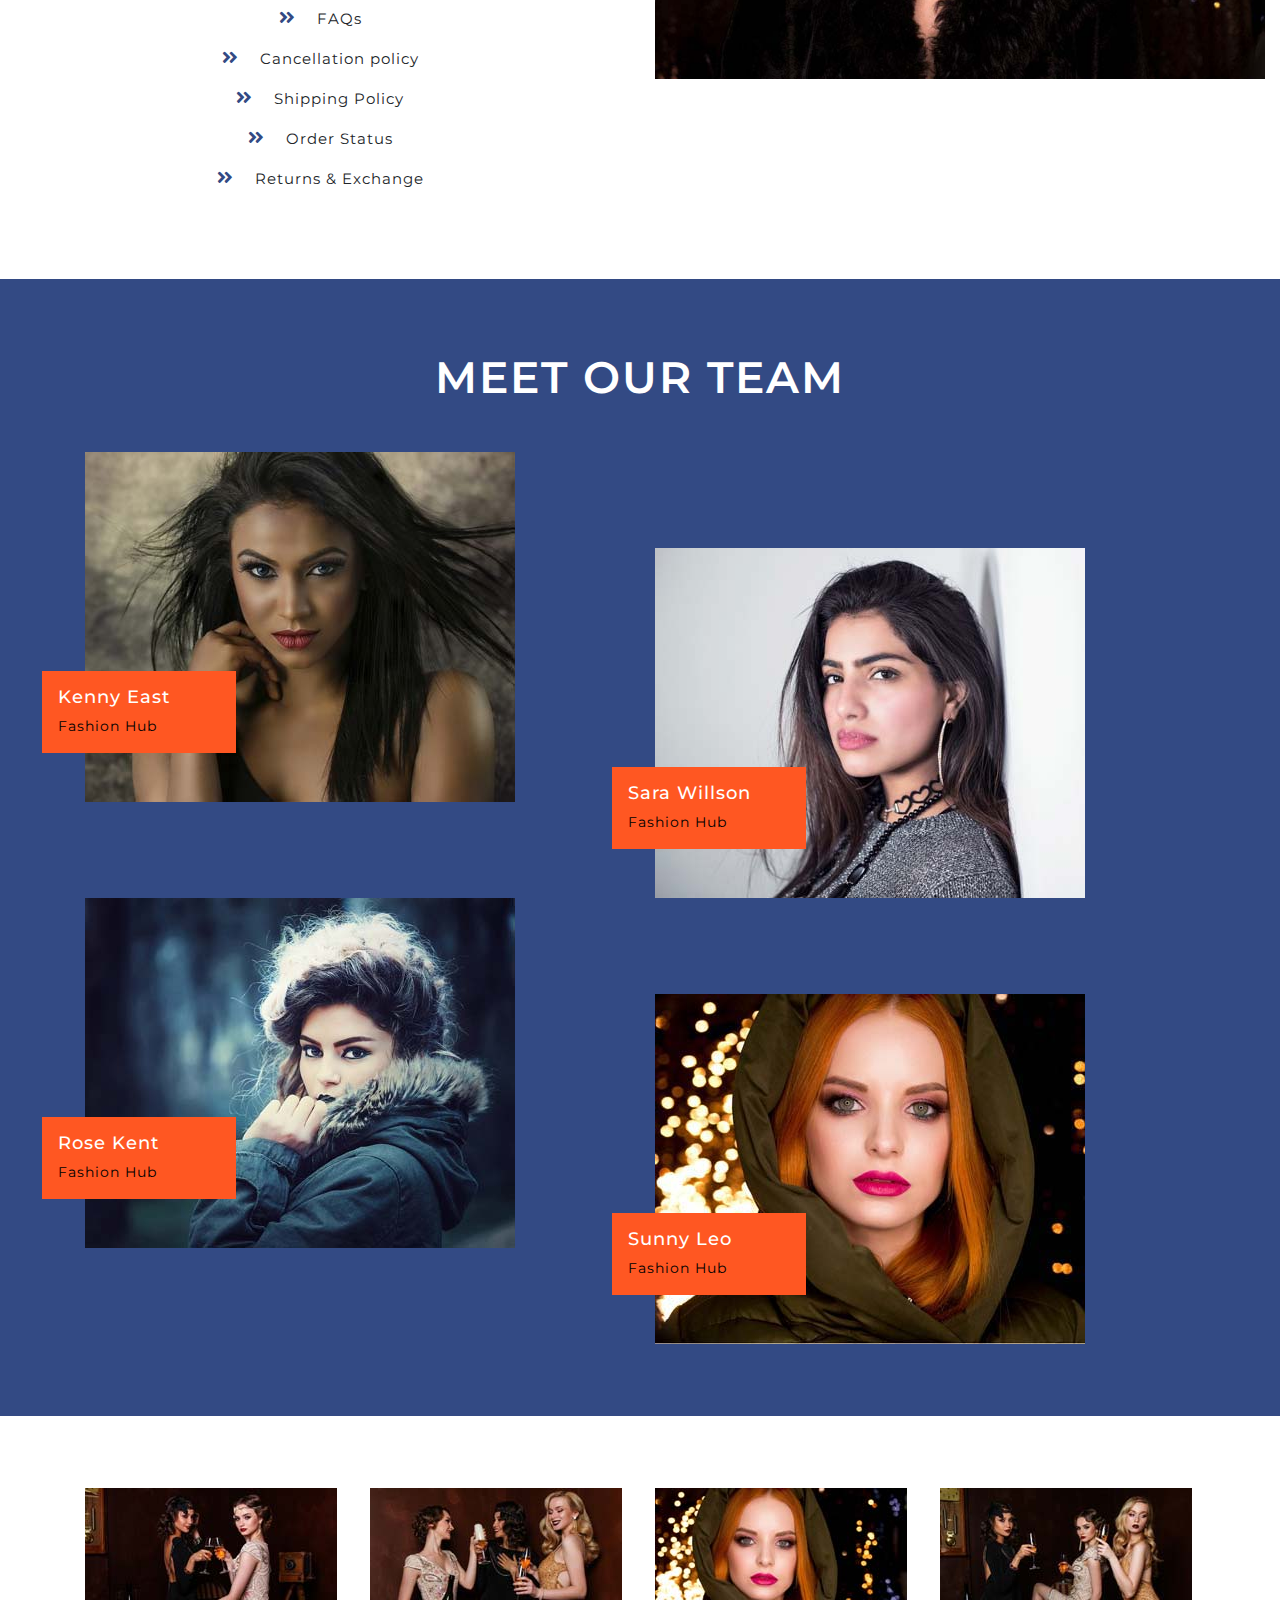
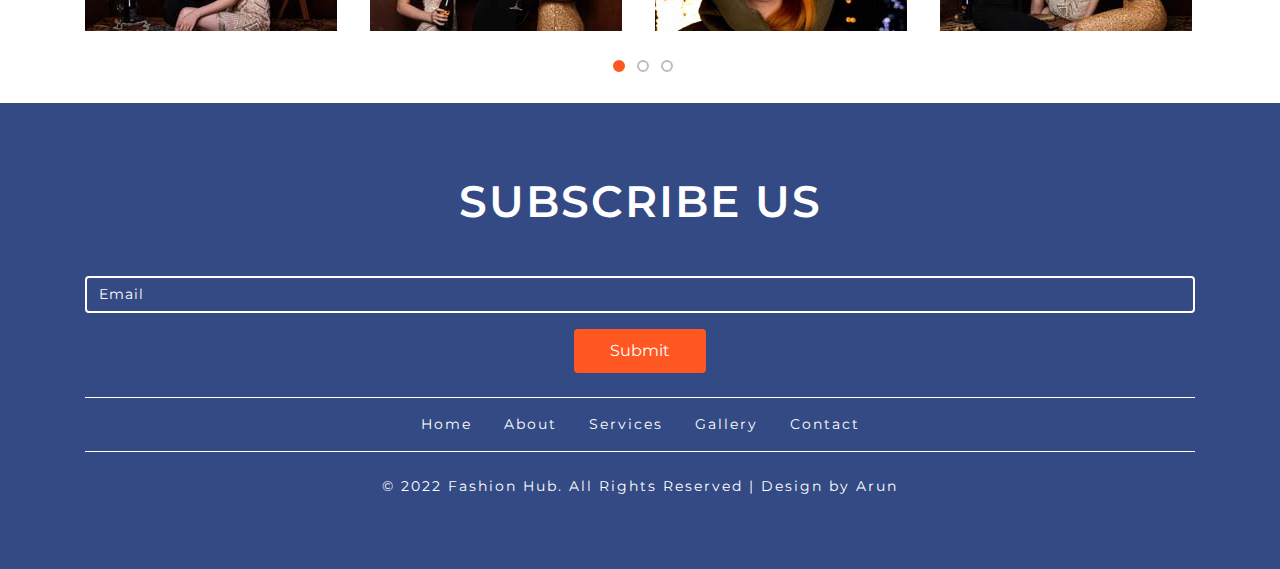
<file: about.html>
<!DOCTYPE html>
<html lang="zxx">
   <head>
      <title>Fashion Store & Hub </title>
      <!--meta tags -->
      <meta charset="UTF-8">
      <meta name="viewport" content="width=device-width, initial-scale=1">
      <meta name="keywords" content="Hub Responsive web template, Bootstrap Web Templates, Flat Web Templates, Android Compatible web template, 
         Smartphone Compatible web template, free webdesigns for Nokia, Samsung, LG, SonyEricsson, Motorola web design" />
      <script>
         addEventListener("load", function () {
         	setTimeout(hideURLbar, 0);
         }, false);
         
         function hideURLbar() {
         	window.scrollTo(0, 1);
         }
      </script>
      <!--//meta tags ends here-->
      <!--booststrap-->
      <link href="css/bootstrap.min.css" rel="stylesheet" type="text/css" media="all">
      <!--//booststrap end-->
      <!-- font-awesome icons -->
      <link href="css/fontawesome-all.min.css" rel="stylesheet" type="text/css" media="all">
      <!-- //font-awesome icons -->
      <link href="css/owl.carousel.css" rel="stylesheet">
      <!-- Owl-carousel-CSS -->
      <link href="css/style.css" rel='stylesheet' type='text/css' media="all">
      <!--//stylesheets-->
      <link href="//fonts.googleapis.com/css?family=Montserrat:300,400,500" rel="stylesheet">
      <link href="//fonts.googleapis.com/css?family=Berkshire+Swash" rel="stylesheet">
   </head>
   <body>
      <!--headder-->
      <div class="header-outs" id="home">
         <div class="header-bar">
            <nav class="navbar navbar-expand-lg navbar-light">
               <div class="hedder-up">
                  <h1><a class="navbar-brand" href="index.html">Hub</a></h1>
               </div>
               <button class="navbar-toggler" type="button" data-toggle="collapse" data-target="#navbarSupportedContent" aria-controls="navbarSupportedContent" aria-expanded="false" aria-label="Toggle navigation">
               <span class="navbar-toggler-icon"></span>
               </button>
               <div class="collapse navbar-collapse justify-content-end" id="navbarSupportedContent">
                  <ul class="navbar-nav ">
                     <li class="nav-item">
                        <a class="nav-link" href="index.html">Home <span class="sr-only">(current)</span></a>
                     </li>
                     <li class="nav-item active">
                        <a href="about.html" class="nav-link">About</a>
                     </li>
                     <li class="nav-item">
                        <a href="service.html" class="nav-link scroll">Services</a>
                     </li>
                     <li class="nav-item ">
                        <a href="gallery.html" class="nav-link">Gallery</a>
                     </li>
                     <li class="nav-item dropdown">
                        <a class="nav-link dropdown-toggle" href="#" id="navbarDropdown" role="button" data-toggle="dropdown" aria-haspopup="true" aria-expanded="false">
                        Dropdown
                        </a>
                        <div class="dropdown-menu" aria-labelledby="navbarDropdown">
                           <a class="nav-link" href="about-us.html">About-us</a>
                           <a class="nav-link " href="typography.html">Typography</a>
                        </div>
                     </li>
                     </li>
                     <li class="nav-item">
                        <a href="contact.html" class="nav-link">Contact</a>
                     </li>
                  </ul>
               </div>
            </nav>
         </div>
      </div>
      <!-- //Navigation-->
      <!--//headder-->
      <!-- banner -->
      <div class="inner_page-banner">
      </div>
      <!--//banner -->
      <!-- short -->
      <div class="using-border py-3">
         <div class="inner_breadcrumb  ml-4">
            <ul class="short_ls">
               <li>
                  <a href="index.html">Home</a>
                  <span>/ /</span>
               </li>
               <li>About</li>
            </ul>
         </div>
      </div>
      <!-- //short-->
      <!--about-->
      <section class="about-inner py-lg-4 py-md-3 py-sm-3 py-3">
         <div class="container-fluid py-lg-5 py-md-4 py-sm-4 py-3">
            <h3 class="title text-center mb-lg-5 mb-md-4 mb-sm-4 mb-3">About Us</h3>
            <div class="row abt-inner-agile">
               <div class="col-lg-5 abut-inner-left">
                  <img src="images/ainer2.jpg" class="img-fluid" alt="">
               </div>
               <div class="col-lg-7 abut-inner-right pt-lg-4 pt-md-3 pt-2">
                  <div class="wls-sub-hedder-right py-lg-4 py-md-3 py-3">
                     <h4>Hub Of Fashion</h4>
                  </div>
                  <div class="using-sub-para pb-lg-4 pb-md-4 pb-3">
                     <p class="pb-3">Welcome to Fashion hub & Store, your number one source for all things lifestyle. We're dedicated to giving you the very best of clothes, with a focus on fashion wear,stylelish wear, and partywear
Founded in 1999 by Gouni Arun,Fashion hub & Store has come a long way from its beginnings in india. When Arun first started out, his passion for "eco-friendly cleaning products"drove them to [action: quit the day job, do tons of research, etc.] so that Fashion hub & Store can offer you "the world's most advanced toothbrush". We now serve customers all over place - hyderabad,india,and are thrilled that we're able to turn our passion into our own website.
I hope you enjoy our products as much as we enjoy offering them to you. If you have any questions or comments, please don't hesitate to contact us.
Sincerely,
[ARUN]
                     </p>
                  </div>
                  <div class="aubt-inner-wthree-list">
                     <div class="row about-shadow mb-lg-3 mb-3">
                        <div class=" col-md-2 col-sm-3 col-2 abut-num-left">
                           <h6>1</h6>
                        </div>
                        <div class="col-md-10 col-sm-9 col-10 abut-info-left">
                           <h4>Style of women</h4>
                           <p>women attracts the wolrd, </p>
                        </div>
                     </div>
                     <div class="row about-shadow mb-lg-3 mb-3">
                        <div class=" col-md-2 col-sm-3 col-2 abut-num-left">
                           <h6>2</h6>
                        </div>
                        <div class="col-md-10 col-sm-9 col-10 abut-info-left">
                           <h4>style of men</h4>
                           <p>men attracts to the women, </p>
                        </div>
                     </div>
                     <div class="row about-shadow mb-lg-3 mb-3">
                        <div class=" col-md-2 col-sm-3 col-2 abut-num-left">
                           <h6>3</h6>
                        </div>
                        <div class="col-md-10 col-sm-9 col-10 abut-info-left">
                           <h4>style of kids</h4>
                           <p>kids are symbol of kindness</p>
                        </div>
                     </div>
                     <div class="row about-shadow mb-lg-3 mb-3">
                        <div class=" col-md-2 col-sm-3 col-2 abut-num-left">
                           <h6>4</h6>
                        </div>
                        <div class="col-md-10 col-sm-9 col-10 abut-info-left">
                           <h4>Every Lifestyle looks</h4>
                           <p>come to Fashion hub to fullfill your lifestyle</p>
                        </div>
                     </div>
                  </div>
               </div>
            </div>
            <div class="row abt-inner-agile mt-lg-4">
               <div class="col-lg-6 two-abut-inner-right pt-lg-4 ">
                  <div class="wls-sub-hedder-right text-left py-lg-4 py-md-4 py-3">
                     <h4>Fashion Of Hub</h4>
                  </div>
                  <div class="using-sub-para pb-lg-4 pb-md-4 pb-3">
                     <p class="pb-3">Welcome to the House of Fashion hub, a world of fashion where traditions are fused with modern aesthetics and infused with an ultra-modern spirit to cater to the women of today.
                        It is an authentic fashion brand quintessentially dedicated to Indian ethnic wear.
                        We like to call ourselves a pioneer in prêt modern-ethnic wear, 
                        trying to make Indian fashion approachable and affordable to all by eliminating the meticulous hopping between shops and pain-staking efforts.
                     </p>
                  </div>
                  <div class="about-inner-arrow text-center">
                     <ul>
                        <li class="pb-3">
                           <span class="fas fa-angle-double-right dog-arrow pr-3"></span>
                           <p>FAQs</p>
                        </li>
                        <li class="pb-3">
                           <span class="fas fa-angle-double-right dog-arrow pr-3"></span>
                           <p>Cancellation policy</p>
                        </li>
                        <li class="pb-3">
                           <span class="fas fa-angle-double-right dog-arrow pr-3"></span>
                           <p>Shipping Policy</p>
                        </li>
                        <li class="pb-3">
                           <span class="fas fa-angle-double-right dog-arrow pr-3"></span>
                           <p>Order Status</p>
                        </li>
                        <li class="pb-3">
                           <span class="fas fa-angle-double-right dog-arrow pr-3"></span>
                           <p>Returns & Exchange</p>
                        </li>
                     </ul>
                  </div>
               </div>
               <div class="col-lg-6 abut-inner-left">
                  <img src="images/ainer1.jpg" class="img-fluid" alt="">
               </div>
            </div>
         </div>
      </section>
      <!--//about-->
      <!--team -->
      <section class="team py-lg-4 py-md-3 py-sm-3 py-3">
         <div class="container py-lg-5 py-md-4 py-sm-4 py-3">
            <h3 class="title clr text-center mb-lg-5 mb-md-4 mb-sm-4 mb-3">Meet Our Team</h3>
            <div class="row pt-md">
               <div class="col-lg-6 col-md-6 col-sm-6">
                  <div class="w3l-team-info mb-lg-5 mb-md-4 mb-sm-4">
                     <div class="team-info-list p-3">
                        <h5>Kenny East</h5>
                        <p>Fashion Hub</p>
                     </div>
                     <div class="agile-team-details">
                        <img class=" img-fluid" src="images/t2.jpg" alt="">
                     </div>
                  </div>
                  <div class="w3l-team-info pt-lg-5 pt-md-4 pt-sm-3">
                     <div class="team-info-list p-3">
                        <h5>Rose Kent</h5>
                        <p>Fashion Hub </p>
                     </div>
                     <div class="agile-team-details">
                        <img class=" img-fluid" src="images/t1.jpg" alt="">
                     </div>
                  </div>
               </div>
               <div class="col-lg-6 col-md-6 col-sm-6 pt-lg-5 pt-md-4 pt-sm-3">
                  <div class=" w3l-team-info my-lg-5 my-md-4 my-sm-3">
                     <div class="team-info-list p-3">
                        <h5>Sara Willson</h5>
                        <p>Fashion Hub</p>
                     </div>
                     <div class="agile-team-details">
                        <img class="img-fluid" src="images/t3.jpg" alt="">
                     </div>
                  </div>
                  <div class=" w3l-team-info pt-lg-5 pt-md-4  pt-sm-3">
                     <div class="team-info-list p-3">
                        <h5>Sunny Leo</h5>
                        <p>Fashion Hub</p>
                     </div>
                     <div class="agile-team-details">
                        <img class="img-fluid" src="images/t4.jpg" alt="">
                     </div>
                  </div>
               </div>
            </div>
         </div>
      </section>
      <!--//team -->
      <!-- images slider -->
      <section class="imag-slider py-lg-4 py-md-3 py-sm-3 py-3">
         <div class="container py-lg-5 py-md-5 py-sm-4 py-3">
            <div id="owl-demo2" class="owl-carousel">
               <div class="agile">
                  <div class="row test-grid">
                     <div class="col-lg-3 col-md-3 col-sm-6 test-grid1">
                        <img src="images/sl1.jpg" alt="Image" class="img-fluid" >
                     </div>
                     <div class="col-lg-3 col-md-3 col-sm-6 test-grid1">
                        <img src="images/sl4.jpg" alt="Image" class="img-fluid"  >
                     </div>
                     <div class="col-lg-3 col-md-3 col-sm-6 test-grid1 gap-up">
                        <img src="images/sl2.jpg" alt="Image" class="img-fluid" >
                     </div>
                     <div class="col-lg-3 col-md-3 col-sm-6 test-grid1 gap-up">
                        <img src="images/sl3.jpg" alt="Image" class="img-fluid" >
                     </div>
                  </div>
               </div>
               <div class="agile">
                  <div class="row test-grid">
                     <div class="col-lg-3 col-md-3 col-sm-6 test-grid1">
                        <img src="images/sl2.jpg" alt="Image" class="img-fluid" >
                     </div>
                     <div class="col-lg-3 col-md-3 col-sm-6 test-grid1">
                        <img src="images/sl1.jpg" alt="Image" class="img-fluid" >
                     </div>
                     <div class="col-lg-3 col-md-3 col-sm-6 test-grid1 gap-up">
                        <img src="images/sl3.jpg" alt="Image" class="img-fluid" >
                     </div>
                     <div class="col-lg-3 col-md-3 col-sm-6 test-grid1 gap-up">
                        <img src="images/sl4.jpg" alt="Image" class="img-fluid" >
                     </div>
                  </div>
               </div>
               <div class="agile">
                  <div class="row test-grid">
                     <div class="col-lg-3 col-md-3 col-sm-6 test-grid1">
                        <img src="images/sl4.jpg" alt="Image" class="img-fluid " >
                     </div>
                     <div class="col-lg-3 col-md-3 col-sm-6 test-grid1">
                        <img src="images/sl3.jpg" alt="Image" class="img-fluid" >
                     </div>
                     <div class="col-lg-3 col-md-3 col-sm-6 test-grid1 gap-up">
                        <img src="images/sl2.jpg" alt="Image" class="img-fluid"  >
                     </div>
                     <div class="col-lg-3 col-md-3 col-sm-6 test-grid1 gap-up">
                        <img src="images/sl1.jpg" alt="Image" class="img-fluid" >
                     </div>
                  </div>
               </div>
            </div>
         </div>
      </section>
      <!--//images slider  -->
      <!--footer -->
      <footer class="py-lg-4 py-md-3 py-sm-3 py-3">
         <div class="container py-lg-5 py-md-5 py-sm-4 py-3">
            <h3 class="title clr text-center mb-lg-5 mb-md-4 mb-sm-4 mb-3"> Subscribe US</h3>
            <div class="sub-wthree-form">
               <form>
                  <div class="form-group email-sub-agile">
                     <input type="email" class="form-control email-sub-agile" placeholder="Email">
                  </div>
                  <div class="text-center">
                     <button type="submit" class="btn subscrib-btnn">Submit</button>
                  </div>
               </form>
            </div>
            <div class="buttom-nav py-sm-4 py-3">
               <nav class="border-line py-2">
                  <ul class="nav justify-content-center">
                     <li class="nav-item active">
                        <a class="nav-link" href="index.html">Home <span class="sr-only">(current)</span></a>
                     </li>
                     <li class="nav-item">
                        <a href="about.html" class="nav-link ">About</a>
                     </li>
                     <li class="nav-item">
                        <a href="service.html" class="nav-link">Services</a>
                     </li>
                     <li class="nav-item">
                        <a href="gallery.html" class="nav-link">Gallery</a>
                     </li>
                     <li class="nav-item">
                        <a href="contact.html" class="nav-link">Contact</a>
                     </li>
                  </ul>
               </nav>
            </div>
            <div class="copy-agile-right text-center">
               <p> 
                  © 2022 Fashion Hub. All Rights Reserved | Design by Arun
               </p>
            </div>
         </div>
      </footer>
      <!--//footer-->
      <!--js working-->
      <script src='js/jquery-2.2.3.min.js'></script>
      <!--//js working-->
      <!-- //OnScroll-Number-Increase-JavaScript -->
      <script src="js/owl.carousel.js"></script>
      <script>
         $(document).ready(function () {
         	$("#owl-demo2").owlCarousel({
         		items: 1,
         		lazyLoad: false,
         		autoPlay: true,
         		navigation: false,
         		navigationText: false,
         		pagination: true,
         	});
         });
      </script>
      <!--bootstrap working-->
      <script src="js/bootstrap.min.js"></script>
      <!-- //bootstrap working-->
   </body>
</html>
</file>
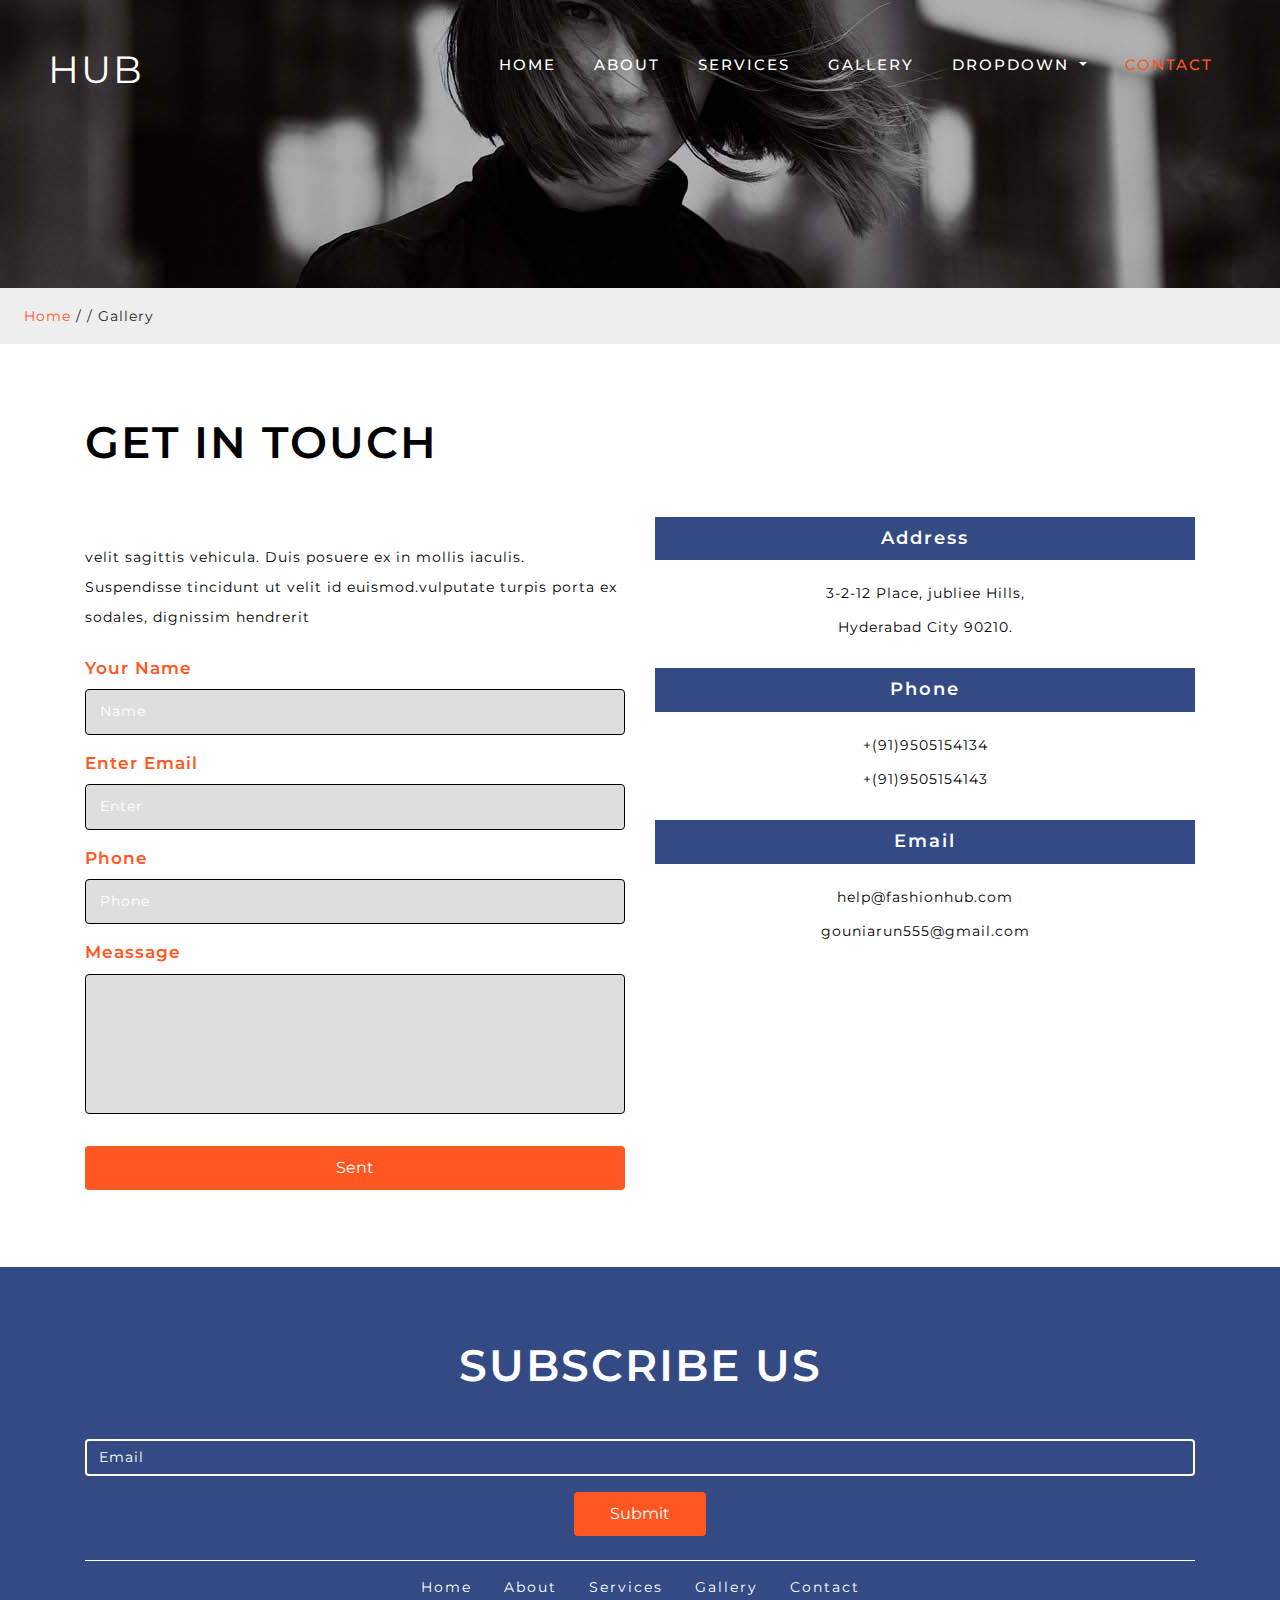
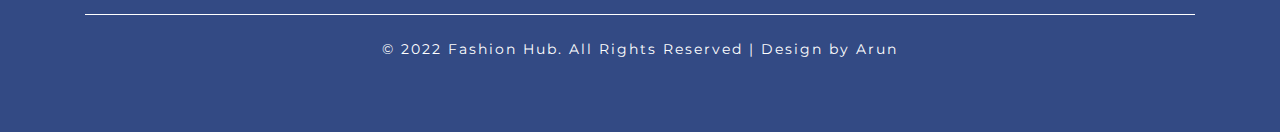
<file: contact.html>
<!DOCTYPE html>
<html lang="zxx">
   <head>
      <title>Fashion Store & Hub </title>
      <!--meta tags -->
      <meta charset="UTF-8">
      <meta name="viewport" content="width=device-width, initial-scale=1">
      <meta name="keywords" content="HUB Responsive web template, Bootstrap Web Templates, Flat Web Templates, Android Compatible web template, 
         Smartphone Compatible web template, free webdesigns for Nokia, Samsung, LG, SonyEricsson, Motorola web design" />
      <script>
         addEventListener("load", function () {
         	setTimeout(hideURLbar, 0);
         }, false);
         
         function hideURLbar() {
         	window.scrollTo(0, 1);
         }
      </script>
      <!--//meta tags ends here-->
      <!--booststrap-->
      <link href="css/bootstrap.min.css" rel="stylesheet" type="text/css" media="all">
      <!--//booststrap end-->
      <!-- font-awesome icons -->
      <link href="css/fontawesome-all.min.css" rel="stylesheet" type="text/css" media="all">
      <!-- //font-awesome icons -->
      <!--gallery-->
      <link rel="stylesheet" href="css/lightbox.css">
      <!--//gallery-->
      <link rel="stylesheet" type="text/css" href="css/set1.css" />
      <!--stylesheets-->
      <link href="css/style.css" rel='stylesheet' type='text/css' media="all">
      <!--//stylesheets-->
      <link href="//fonts.googleapis.com/css?family=Montserrat:300,400,500" rel="stylesheet">
      <link href="//fonts.googleapis.com/css?family=Berkshire+Swash" rel="stylesheet">
   </head>
   <body>
      <!--headder-->
      <div class="header-outs" id="home">
         <div class="header-bar">
            <!--Navigation-->
            <nav class="navbar navbar-expand-lg navbar-light">
               <div class="hedder-up">
                  <h1><a class="navbar-brand" href="index.html">HUB</a></h1>
               </div>
               <button class="navbar-toggler" type="button" data-toggle="collapse" data-target="#navbarSupportedContent" aria-controls="navbarSupportedContent" aria-expanded="false" aria-label="Toggle navigation">
               <span class="navbar-toggler-icon"></span>
               </button>
               <div class="collapse navbar-collapse justify-content-end" id="navbarSupportedContent">
                  <ul class="navbar-nav ">
                     <li class="nav-item">
                        <a class="nav-link" href="index.html">Home <span class="sr-only">(current)</span></a>
                     </li>
                     <li class="nav-item">
                        <a href="about.html" class="nav-link ">About</a>
                     </li>
                     <li class="nav-item">
                        <a href="service.html" class="nav-link">Services</a>
                     </li>
                     <li class="nav-item">
                        <a href="gallery.html" class="nav-link">Gallery</a>
                     </li>
                     <li class="nav-item dropdown">
                        <a class="nav-link dropdown-toggle" href="#" id="navbarDropdown" role="button" data-toggle="dropdown" aria-haspopup="true" aria-expanded="false">
                        Dropdown
                        </a>
                        <div class="dropdown-menu" aria-labelledby="navbarDropdown">
                           <a class="nav-link" href="icons.html">Icons</a>
                           <a class="nav-link " href="typography.html">Typography</a>
                        </div>
                     </li>
                     <li class="nav-item active">
                        <a href="contact.html" class="nav-link">Contact</a>
                     </li>
                  </ul>
               </div>
            </nav>
         </div>
      </div>
      <!-- //Navigation-->
      <!--//headder-->
      <!-- banner -->
      <div class="inner_page-banner one-img">
      </div>
      <!--//banner -->
      <!-- short -->
      <div class="using-border py-3">
         <div class="inner_breadcrumb  ml-4">
            <ul class="short_ls">
               <li>
                  <a href="index.html">Home</a>
                  <span>/ /</span>
               </li>
               <li>Gallery</li>
            </ul>
         </div>
      </div>
      <!-- //short-->
      <!--contact -->
      <section class="contact py-lg-4 py-md-3 py-sm-3 py-3">
         <div class="container py-lg-5 py-md-4 py-sm-4 py-3">
            <h3 class="title text-left mb-lg-5 mb-md-4 mb-sm-4 mb-3"> Get In Touch</h3>
            <div class="agile-info-para">
               <div class="row contact-wls-detail">
                  <div class="col-lg-6 col-md-6 contact-form">
                     <div class="agile-wls-contact-mid">
                        <p class="groom-right pb-lg-4 pb-3">velit sagittis vehicula. Duis posuere 
                           ex in mollis iaculis. Suspendisse tincidunt ut velit id euismod.vulputate turpis porta ex sodales, dignissim hendrerit
                        </p>
                        <form>
                           <div class="form-group contact-forms">
                              <label class="sub-title-w3layouts">Your Name</label>
                              <input type="text" class="form-control" placeholder="Name">
                           </div>
                           <div class="form-group contact-forms">
                              <label class="sub-title-w3layouts">Enter Email</label>
                              <input type="email" class="form-control" placeholder="Enter">
                           </div>
                           <div class="form-group contact-forms">
                              <label class="sub-title-w3layouts">Phone</label>
                              <input type="text" class="form-control" placeholder="Phone">
                           </div>
                           <div class="form-group contact-forms">
                              <label class="sub-title-w3layouts">Meassage</label>
                              <textarea class="form-control" rows="3"></textarea>
                           </div>
                           <button type="submit" class="btn btn-block sent-butnn">Sent</button>
                        </form>
                     </div>
                  </div>
                  <div class="col-lg-6 col-md-6 contactright">
                     <div class="footer_grid_left text-center mb-4">
                        <div class="contact_footer_grid_left text-center mb-3">
                           <h5> Address</h5>
                        </div>
                        <p>3-2-12 Place, jubliee Hills, <br>Hyderabad City 90210.</p>
                     </div>
                     <div class="footer_grid_left text-center mb-4">
                        <div class="contact_footer_grid_left text-center mb-3">
                           <h5>Phone</h5>
                        </div>
                        <p>+(91)9505154134 <br>+(91)9505154143</p>
                     </div>
                     <div class="footer_grid_left text-center mb-4">
                        <div class="contact_footer_grid_left text-center mb-3">
                           <h5>Email</h5>
                        </div>
                        <p><a href="mailto:help@fashionhub.com">help@fashionhub.com</a> 
                           <br><a href="mailto:gouniarun555@gmail.com">gouniarun555@gmail.com</a>
                        </p>
                     </div>
                     <div class="address_mail_footer_grids">
                        <iframe src="https://www.google.com/maps/embed?pb=!1m18!1m12!1m3!1d15224.535899669925!2d78.39147531091591!3d17.453300558429977!2m3!1f0!2f0!3f0!3m2!1i1024!2i768!4f13.1!3m3!1m2!1s0x3bcb93dc8c5d69df%3A0x19688beb557fa0ee!2sHITEC%20City%2C%20Hyderabad%2C%20Telangana%20500081!5e0!3m2!1sen!2sin!4v1656350281149!5m2!1sen!2sin" width="600" height="450" style="border:0;" allowfullscreen="" loading="lazy" referrerpolicy="no-referrer-when-downgrade"></iframe>
                      </div>
                  </div>
               </div>
            </div>
         </div>
      </section>
      <!--//contact  -->
      <!--footer -->
      <footer class="py-lg-4 py-md-3 py-sm-3 py-3">
         <div class="container py-lg-5 py-md-5 py-sm-4 py-3">
            <h3 class="title clr text-center mb-lg-5 mb-md-4 mb-sm-4 mb-3"> Subscribe US</h3>
            <div class="sub-wthree-form">
               <form>
                  <div class="form-group email-sub-agile">
                     <input type="email" class="form-control email-sub-agile" placeholder="Email">
                  </div>
                  <div class="text-center">
                     <button type="submit" class="btn subscrib-btnn">Submit</button>
                  </div>
               </form>
            </div>
            <div class="buttom-nav py-sm-4 py-3">
               <nav class="border-line py-2">
                  <ul class="nav justify-content-center">
                     <li class="nav-item active">
                        <a class="nav-link" href="index.html">Home <span class="sr-only">(current)</span></a>
                     </li>
                     <li class="nav-item">
                        <a href="about.html" class="nav-link ">About</a>
                     </li>
                     <li class="nav-item">
                        <a href="service.html" class="nav-link">Services</a>
                     </li>
                     <li class="nav-item">
                        <a href="gallery.html" class="nav-link">Gallery</a>
                     </li>
                     <li class="nav-item">
                        <a href="contact.html" class="nav-link">Contact</a>
                     </li>
                  </ul>
               </nav>
            </div>
            <div class="copy-agile-right text-center">
               <p> 
                  © 2022 Fashion Hub. All Rights Reserved | Design by Arun
               </p>
            </div>
         </div>
      </footer>
      <!--//footer-->
      <!--js working-->
      <script src='js/jquery-2.2.3.min.js'></script>
      <!--//js working-->
      <!--bootstrap working-->
      <script src="js/bootstrap.min.js"></script>
      <!-- //bootstrap working-->
   </body>
</html>
</file>
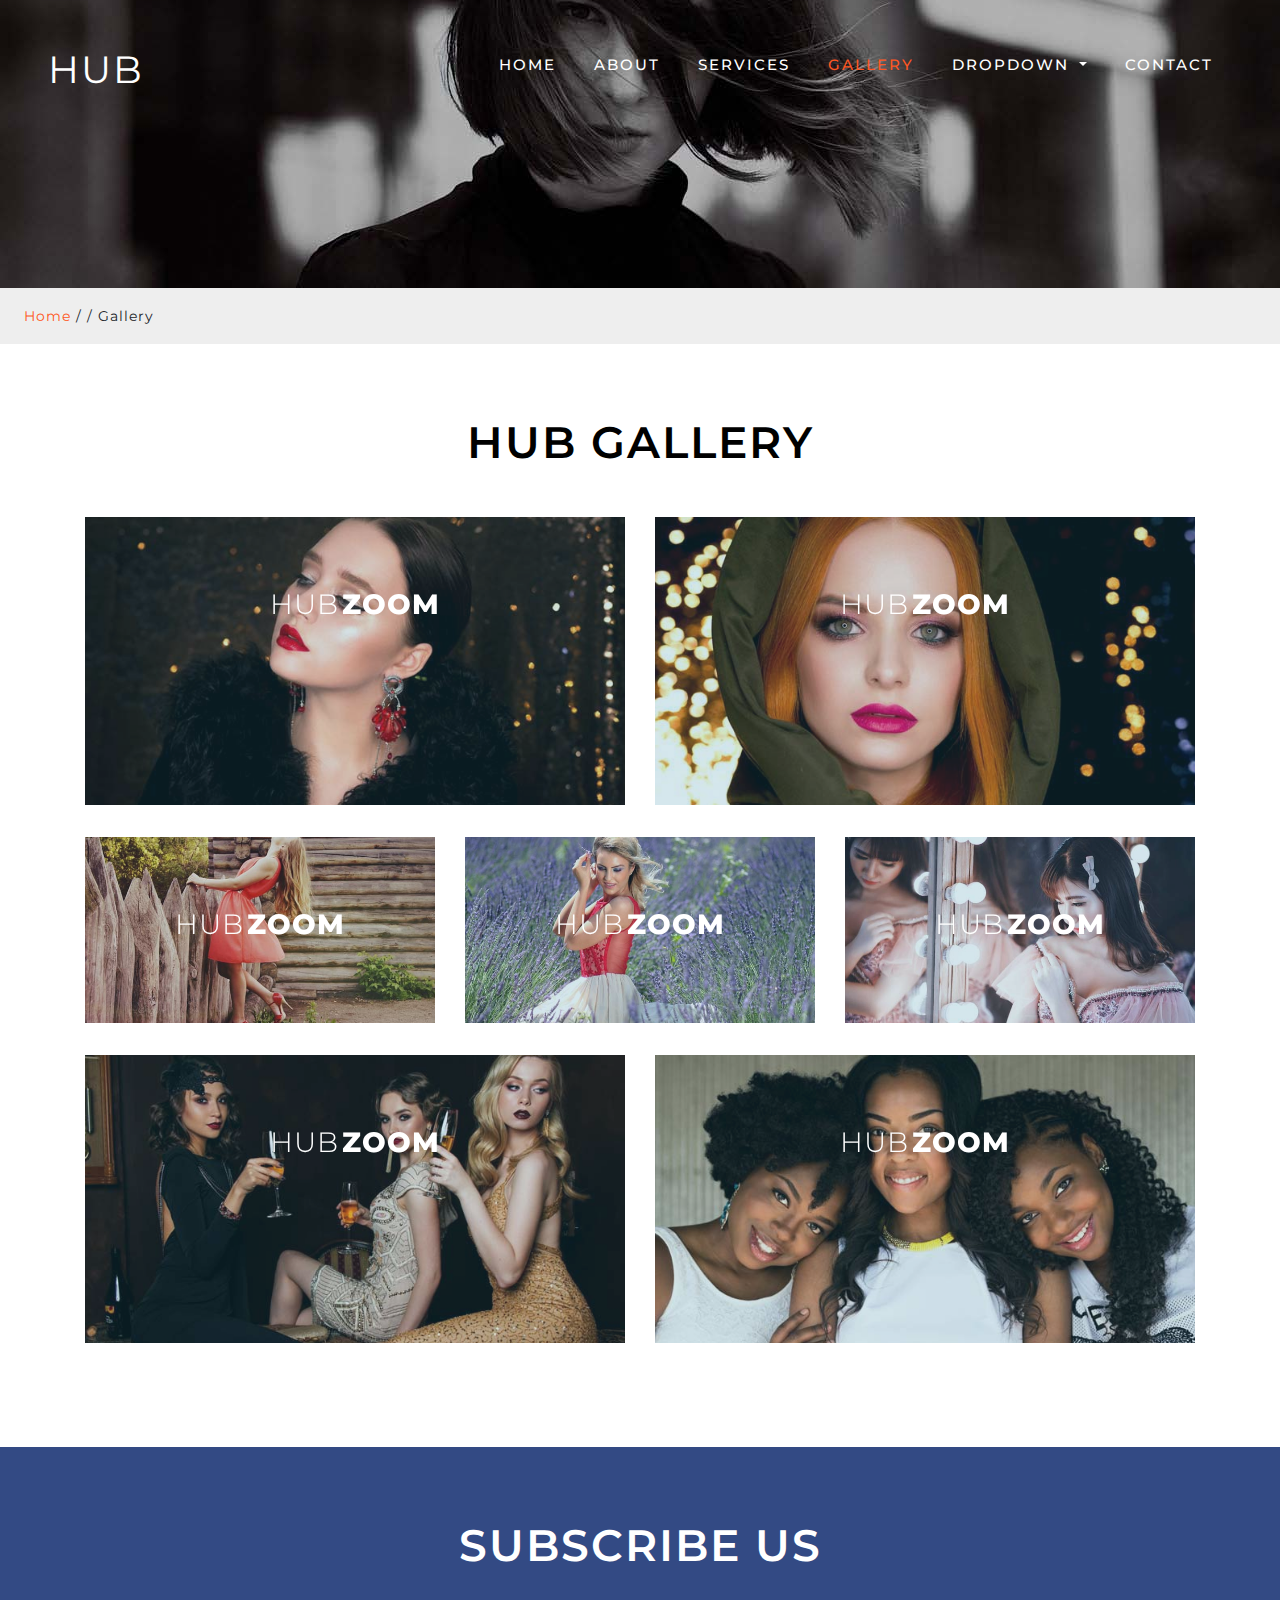
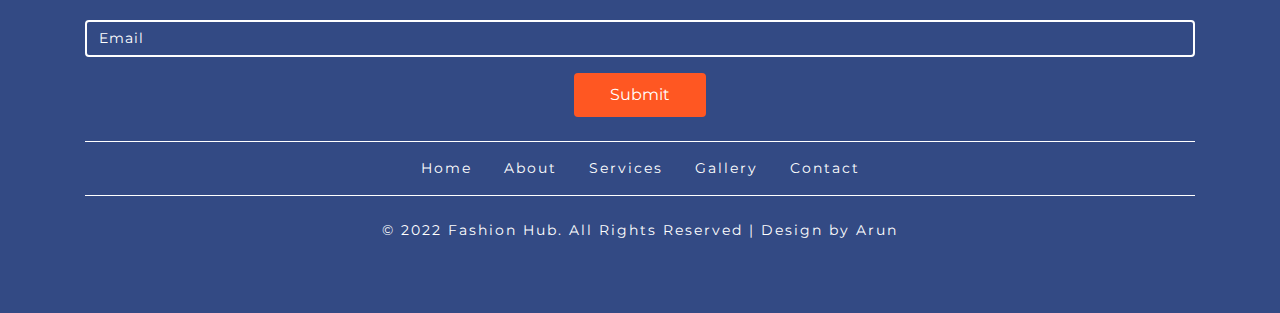
<file: gallery.html>
<!DOCTYPE html>
<html lang="zxx">
   <head>
      <title>Fashion Store & Hub</title>
      <!--meta tags -->
      <meta charset="UTF-8">
      <meta name="viewport" content="width=device-width, initial-scale=1">
      <meta name="keywords" content="HUB Responsive web template, Bootstrap Web Templates, Flat Web Templates, Android Compatible web template, 
         Smartphone Compatible web template, free webdesigns for Nokia, Samsung, LG, SonyEricsson, Motorola web design" />
      <script>
         addEventListener("load", function () {
         	setTimeout(hideURLbar, 0);
         }, false);
         
         function hideURLbar() {
         	window.scrollTo(0, 1);
         }
      </script>
      <!--//meta tags ends here-->
      <!--booststrap-->
      <link href="css/bootstrap.min.css" rel="stylesheet" type="text/css" media="all">
      <!--//booststrap end-->
      <!-- font-awesome icons -->
      <link href="css/fontawesome-all.min.css" rel="stylesheet" type="text/css" media="all">
      <!-- //font-awesome icons -->
      <!--gallery-->
      <link rel="stylesheet" href="css/lightbox.css">
      <!--//gallery-->
      <link rel="stylesheet" type="text/css" href="css/set1.css" />
      <!--stylesheets-->
      <link href="css/style.css" rel='stylesheet' type='text/css' media="all">
      <!--//stylesheets-->
      <link href="//fonts.googleapis.com/css?family=Montserrat:300,400,500" rel="stylesheet">
      <link href="//fonts.googleapis.com/css?family=Berkshire+Swash" rel="stylesheet">
   </head>
   <body>
      <!--headder-->
      <div class="header-outs" id="home">
         <div class="header-bar">
            <!--Navigation-->
            <nav class="navbar navbar-expand-lg navbar-light">
               <div class="hedder-up">
                  <h1><a class="navbar-brand" href="index.html">HUB</a></h1>
               </div>
               <button class="navbar-toggler" type="button" data-toggle="collapse" data-target="#navbarSupportedContent" aria-controls="navbarSupportedContent" aria-expanded="false" aria-label="Toggle navigation">
               <span class="navbar-toggler-icon"></span>
               </button>
               <div class="collapse navbar-collapse justify-content-end" id="navbarSupportedContent">
                  <ul class="navbar-nav ">
                     <li class="nav-item">
                        <a class="nav-link" href="index.html">Home <span class="sr-only">(current)</span></a>
                     </li>
                     <li class="nav-item">
                        <a href="about.html" class="nav-link ">About</a>
                     </li>
                     <li class="nav-item">
                        <a href="service.html" class="nav-link">Services</a>
                     </li>
                     <li class="nav-item active">
                        <a href="gallery.html" class="nav-link">Gallery</a>
                     </li>
                     <li class="nav-item dropdown">
                        <a class="nav-link dropdown-toggle" href="#" id="navbarDropdown" role="button" data-toggle="dropdown" aria-haspopup="true" aria-expanded="false">
                        Dropdown
                        </a>
                        <div class="dropdown-menu" aria-labelledby="navbarDropdown">
                           <a class="nav-link" href="icons.html">Icons</a>
                           <a class="nav-link " href="typography.html">Typography</a>
                        </div>
                     </li>
                     <li class="nav-item">
                        <a href="contact.html" class="nav-link">Contact</a>
                     </li>
                  </ul>
               </div>
            </nav>
         </div>
      </div>
      <!-- //Navigation-->
      <!--//headder-->
      <!-- banner -->
      <div class="inner_page-banner one-img">
      </div>
      <!--//banner -->
      <!-- short -->
      <div class="using-border py-3">
         <div class="inner_breadcrumb  ml-4">
            <ul class="short_ls">
               <li>
                  <a href="index.html">Home</a>
                  <span>/ /</span>
               </li>
               <li>Gallery</li>
            </ul>
         </div>
      </div>
      <!-- //short-->
      <!--Gallery-->
      <section class="gallery py-lg-4 py-md-3 py-sm-3 py-3">
         <div class="container py-lg-5 py-md-4 py-sm-4 py-3">
            <h3 class="title text-center mb-lg-5 mb-md-4 mb-sm-4 mb-3">HUB Gallery</h3>
            <div class="row grid gallery-info">
               <div class="col-lg-6 gallery-grids">
                  <figure class=" effect-chico">
                     <img src="images/g1.jpg" alt="img15"/>
                     <figcaption>
                        <h2>HUB <span>Zoom</span></h2>
                        <p>Fashion Hub</p>
                        <a href="images/g1.jpg" class="gallery-box" data-lightbox="example-set" data-title="">
                        <img src="images/g1.jpg" alt="" class="img-fluid">View more
                        </a>
                     </figcaption>
                  </figure>
               </div>
               <div class="col-lg-6 gallery-grids">
                  <figure class="effect-chico">
                     <img src="images/g2.jpg" alt="img15"/>
                     <figcaption>
                        <h2>HUB <span>Zoom</span></h2>
                        <p>Fashion Hub</p>
                        <a href="images/g2.jpg" class="gallery-box" data-lightbox="example-set" data-title="">
                        <img src="images/g1.jpg" alt="" class="img-fluid">View more
                        </a>
                     </figcaption>
                  </figure>
               </div>
            </div>
            <div class="row grid gallery-info">
               <div class="col-lg-4">
                  <figure class=" effect-chico gallery-grids">
                     <img src="images/g3.jpg" alt="img15"/>
                     <figcaption>
                        <h2>HUB <span>Zoom</span></h2>
                        <p>Fashion Hub</p>
                        <a href="images/g3.jpg" class="gallery-box" data-lightbox="example-set" data-title="">
                        <img src="images/g1.jpg" alt="" class="img-fluid">View more
                        </a>
                     </figcaption>
                  </figure>
               </div>
               <div class="col-lg-4">
                  <figure class="effect-chico gallery-grids">
                     <img src="images/g4.jpg" alt="img15"/>
                     <figcaption>
                        <h2>HUB <span>Zoom</span></h2>
                        <p>Fashion Hub</p>
                        <a href="images/g4.jpg" class="gallery-box" data-lightbox="example-set" data-title="">
                        <img src="images/g1.jpg" alt="" class="img-fluid">View more
                        </a>
                     </figcaption>
                  </figure>
               </div>
               <div class="col-lg-4 gallery-grids">
                  <figure class="effect-chico gallery-grids">
                     <img src="images/g5.jpg" alt="img15"/>
                     <figcaption>
                        <h2>HUB <span>Zoom</span></h2>
                        <p>Fashion Hub</p>
                        <a href="images/g5.jpg" class="gallery-box" data-lightbox="example-set" data-title="">
                        <img src="images/g1.jpg" alt="" class="img-fluid">View more
                        </a>
                     </figcaption>
                  </figure>
               </div>
               <div class="col-lg-6 gallery-grids">
                  <figure class="effect-chico">
                     <img src="images/g6.jpg" alt="img15"/>
                     <figcaption>
                        <h2>HUB <span>Zoom</span></h2>
                        <p>Fashion Hub</p>
                        <a href="images/g6.jpg" class="gallery-box" data-lightbox="example-set" data-title="">
                        <img src="images/g1.jpg" alt="" class="img-fluid">View more
                        </a>
                     </figcaption>
                  </figure>
               </div>
               <div class="col-lg-6 gallery-grids">
                  <figure class="effect-chico">
                     <img src="images/g7.jpg" alt="img15"/>
                     <figcaption>
                        <h2>HUB <span>Zoom</span></h2>
                        <p>Fashion Hub</p>
                        <a href="images/g7.jpg" class="gallery-box" data-lightbox="example-set" data-title="">
                        <img src="images/g1.jpg" alt="" class="img-fluid">View more
                        </a>
                     </figcaption>
                  </figure>
               </div>
            </div>
         </div>
      </section>
      <!--//Gallery-->
      <!--footer -->
      <footer class="py-lg-4 py-md-3 py-sm-3 py-3">
         <div class="container py-lg-5 py-md-5 py-sm-4 py-3">
            <h3 class="title clr text-center mb-lg-5 mb-md-4 mb-sm-4 mb-3"> Subscribe US</h3>
            <div class="sub-wthree-form">
               <form>
                  <div class="form-group email-sub-agile">
                     <input type="email" class="form-control email-sub-agile" placeholder="Email">
                  </div>
                  <div class="text-center">
                     <button type="submit" class="btn subscrib-btnn">Submit</button>
                  </div>
               </form>
            </div>
            <div class="buttom-nav py-sm-4 py-3">
               <nav class="border-line py-2">
                  <ul class="nav justify-content-center">
                     <li class="nav-item active">
                        <a class="nav-link" href="index.html">Home <span class="sr-only">(current)</span></a>
                     </li>
                     <li class="nav-item">
                        <a href="about.html" class="nav-link ">About</a>
                     </li>
                     <li class="nav-item">
                        <a href="service.html" class="nav-link">Services</a>
                     </li>
                     <li class="nav-item">
                        <a href="gallery.html" class="nav-link">Gallery</a>
                     </li>
                     <li class="nav-item">
                        <a href="contact.html" class="nav-link">Contact</a>
                     </li>
                  </ul>
               </nav>
            </div>
            <div class="copy-agile-right text-center">
               <p> 
                  © 2022 Fashion Hub. All Rights Reserved | Design by Arun
               </p>
            </div>
         </div>
      </footer>
      <!--//footer-->
      <!--js working-->
      <script src='js/jquery-2.2.3.min.js'></script>
      <!--//js working-->
      <!-- gallery -->
      <script src="js/lightbox-plus-jquery.min.js"></script>
      <!-- //gallery -->
      <!--bootstrap working-->
      <script src="js/bootstrap.min.js"></script>
      <!-- //bootstrap working-->
   </body>
</html>
</file>
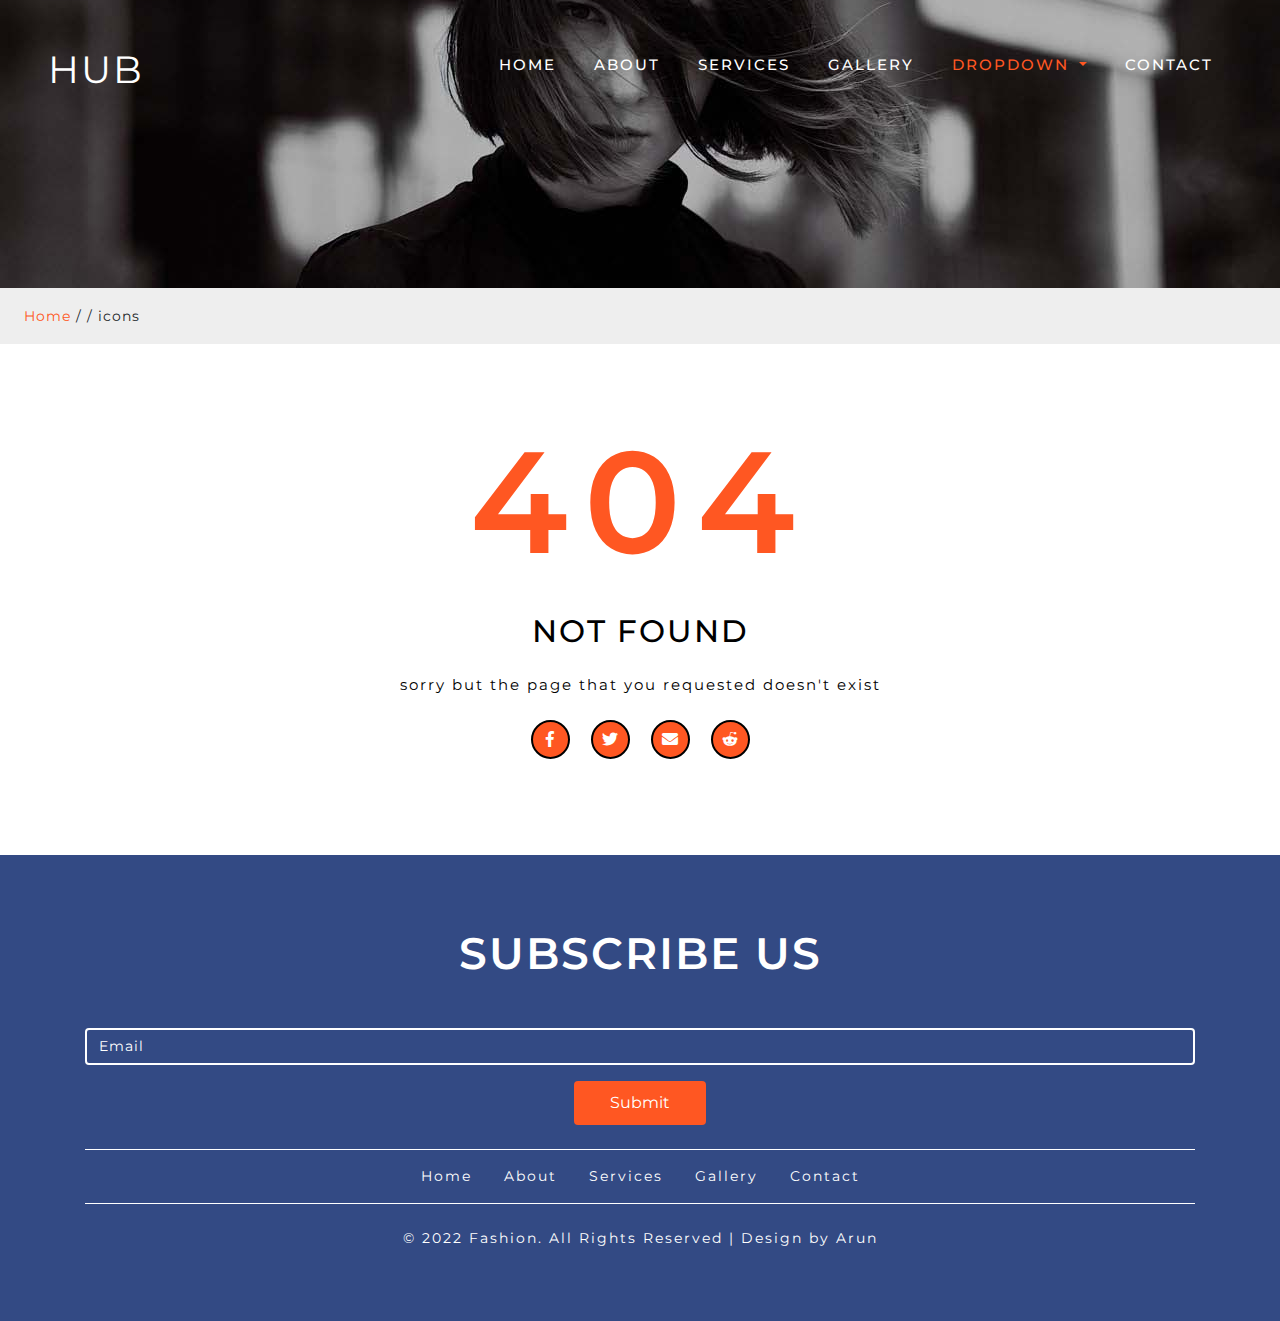
<file: icons.html>
<!DOCTYPE html>
<html lang="zxx">
   <head>
      <title>Fashion Store & Hub </title>
      <!--meta tags -->
      <meta charset="UTF-8">
      <meta name="viewport" content="width=device-width, initial-scale=1">
      <meta name="keywords" content="HUB Responsive web template, Bootstrap Web Templates, Flat Web Templates, Android Compatible web template, 
         Smartphone Compatible web template, free webdesigns for Nokia, Samsung, LG, SonyEricsson, Motorola web design" />
      <script>
         addEventListener("load", function () {
         	setTimeout(hideURLbar, 0);
         }, false);
         
         function hideURLbar() {
         	window.scrollTo(0, 1);
         }
      </script>
      <!--//meta tags ends here-->
      <!--booststrap-->
      <link href="css/bootstrap.min.css" rel="stylesheet" type="text/css" media="all">
      <!--//booststrap end-->
      <!-- font-awesome icons -->
      <link href="css/fontawesome-all.min.css" rel="stylesheet" type="text/css" media="all">
      <!-- //font-awesome icons -->
      <link href="css/style.css" rel='stylesheet' type='text/css' media="all">
      <!--//stylesheets-->
      <link href="//fonts.googleapis.com/css?family=Montserrat:300,400,500" rel="stylesheet">
      <link href="//fonts.googleapis.com/css?family=Berkshire+Swash" rel="stylesheet">
   </head>
   <body>
      <!--headder-->
      <div class="header-outs" id="home">
         <div class="header-bar">
            <nav class="navbar navbar-expand-lg navbar-light">
               <div class="hedder-up">
                  <h1><a class="navbar-brand" href="index.html">HUB</a></h1>
               </div>
               <button class="navbar-toggler" type="button" data-toggle="collapse" data-target="#navbarSupportedContent" aria-controls="navbarSupportedContent" aria-expanded="false" aria-label="Toggle navigation">
               <span class="navbar-toggler-icon"></span>
               </button>
               <div class="collapse navbar-collapse justify-content-end" id="navbarSupportedContent">
                  <ul class="navbar-nav ">
                     <li class="nav-item">
                        <a class="nav-link" href="index.html">Home <span class="sr-only">(current)</span></a>
                     </li>
                     <li class="nav-item ">
                        <a href="about.html" class="nav-link">About</a>
                     </li>
                     <li class="nav-item">
                        <a href="service.html" class="nav-link scroll">Services</a>
                     </li>
                     <li class="nav-item ">
                        <a href="gallery.html" class="nav-link">Gallery</a>
                     </li>
                     <li class="nav-item dropdown active">
                        <a class="nav-link dropdown-toggle" href="#" id="navbarDropdown" role="button" data-toggle="dropdown" aria-haspopup="true" aria-expanded="false">
                        Dropdown
                        </a>
                        <div class="dropdown-menu" aria-labelledby="navbarDropdown">
                           <a class="nav-link" href="icons.html">Icons</a>
                           <a class="nav-link " href="typography.html">Typography</a>
                        </div>
                     </li>
                     <li class="nav-item">
                        <a href="contact.html" class="nav-link">Contact</a>
                     </li>
                  </ul>
               </div>
            </nav>
         </div>
      </div>
      <!-- //Navigation-->
      <!--//headder-->
      <!-- banner -->
      <div class="inner_page-banner one-img">
      </div>
      <!--//banner -->
      <!-- short -->
      <div class="using-border py-3">
         <div class="inner_breadcrumb  ml-4">
            <ul class="short_ls">
               <li>
                  <a href="index.html">Home</a>
                  <span>/ /</span>
               </li>
               <li>icons</li>
            </ul>
         </div>
      </div>
      <!-- //short-->
      <!--service-->
      <section class="about-inner py-lg-4 py-md-3 py-sm-3 py-3">
         <div class="container-fluid py-lg-5 py-md-4 py-sm-4 py-3">
            <div class="page-not-agile text-center">
               <h4>404</h4>
               <div class="text-page py-lg-4 py-md-3 py-3">
                  <h5>NOT FOUND</h5>
               </div>
               <div class="sub-text-page">
                  <p>sorry but the page that you requested doesn't exist</p>
               </div>
               <div class="icons-social py-lg-4 py-md-3 py-3">
                  <ul>
                     <li class="mx-2">
                        <span class="fab fa-facebook-f"></span>
                     </li>
                     <li class="mx-2">
                        <span class="fab fa-twitter"></span>
                     </li>
                     <li class="mx-2">
                        <span class="fas fa-envelope"></span>
                     </li>
                     <li class="mx-2">
                        <span class="fab fa-reddit-alien"></span>
                     </li>
                  </ul>
               </div>
            </div>
         </div>
      </section>
      <!--//service-->
      <!--footer -->
      <footer class="py-lg-4 py-md-3 py-sm-3 py-3">
         <div class="container py-lg-5 py-md-5 py-sm-4 py-3">
            <h3 class="title clr text-center mb-lg-5 mb-md-4 mb-sm-4 mb-3"> Subscribe US</h3>
            <div class="sub-wthree-form">
               <form>
                  <div class="form-group email-sub-agile">
                     <input type="email" class="form-control email-sub-agile" placeholder="Email">
                  </div>
                  <div class="text-center">
                     <button type="submit" class="btn subscrib-btnn">Submit</button>
                  </div>
               </form>
            </div>
            <div class="buttom-nav py-sm-4 py-3">
               <nav class="border-line py-2">
                  <ul class="nav justify-content-center">
                     <li class="nav-item active">
                        <a class="nav-link" href="index.html">Home <span class="sr-only">(current)</span></a>
                     </li>
                     <li class="nav-item">
                        <a href="about.html" class="nav-link ">About</a>
                     </li>
                     <li class="nav-item">
                        <a href="service.html" class="nav-link">Services</a>
                     </li>
                     <li class="nav-item">
                        <a href="gallery.html" class="nav-link">Gallery</a>
                     </li>
                     <li class="nav-item">
                        <a href="contact.html" class="nav-link">Contact</a>
                     </li>
                  </ul>
               </nav>
            </div>
            <div class="copy-agile-right text-center">
               <p> 
                  © 2022 Fashion. All Rights Reserved | Design by Arun
               </p>
            </div>
         </div>
      </footer>
      <!--//footer-->
      <!--js working-->
      <script src='js/jquery-2.2.3.min.js'></script>
      <!--//js working-->
      <!--bootstrap working-->
      <script src="js/bootstrap.min.js"></script>
      <!-- //bootstrap working-->
   </body>
</html>
</file>
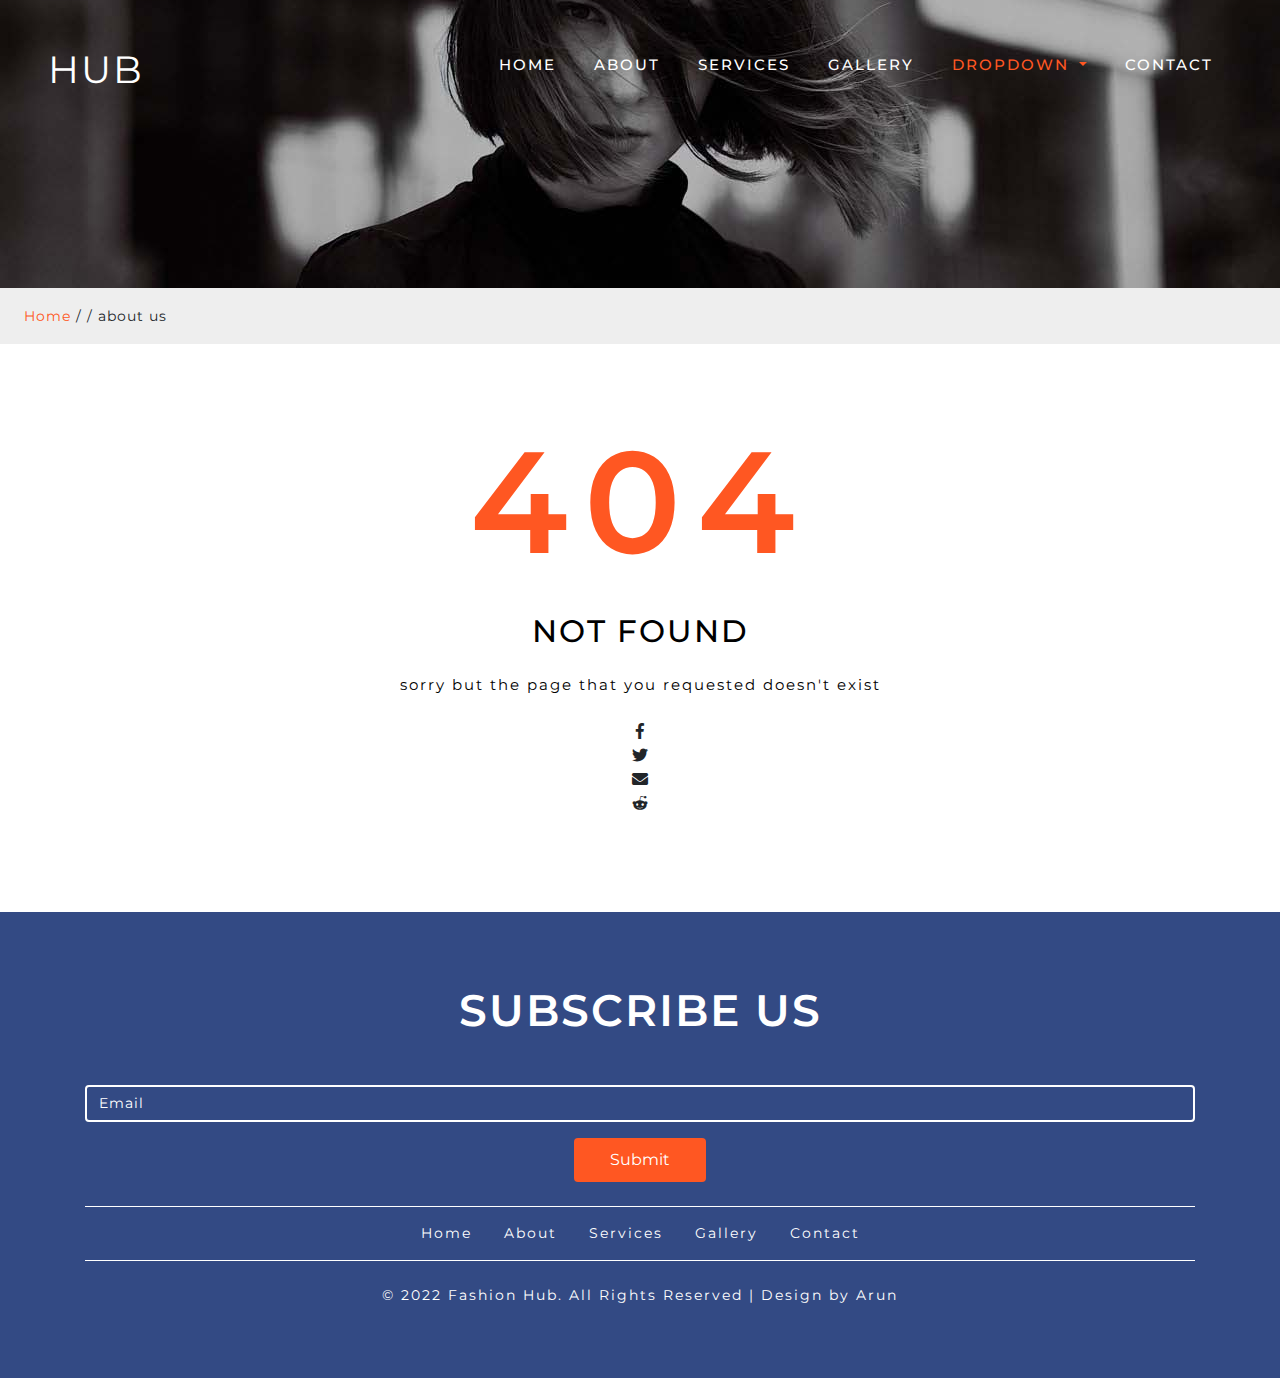
<file: Icons.html>
<!DOCTYPE html>
<html lang="zxx">
   <head>
      <title>Fashion Store & Hub </title>
      <!--meta tags -->
      <meta charset="UTF-8">
      <meta name="viewport" content="width=device-width, initial-scale=1">
      <meta name="keywords" content="HUB Responsive web template, Bootstrap Web Templates, Flat Web Templates, Android Compatible web template, 
         Smartphone Compatible web template, free webdesigns for Nokia, Samsung, LG, SonyEricsson, Motorola web design" />
      <script>
         addEventListener("load", function () {
         	setTimeout(hideURLbar, 0);
         }, false);
         
         function hideURLbar() {
         	window.scrollTo(0, 1);
         }
      </script>
      <!--//meta tags ends here-->
      <!--booststrap-->
      <link href="css/bootstrap.min.css" rel="stylesheet" type="text/css" media="all">
      <!--//booststrap end-->
      <!-- font-awesome icons -->
      <link href="css/fontawesome-all.min.css" rel="stylesheet" type="text/css" media="all">
      <!-- //font-awesome icons -->
      <link href="css/style.css" rel='stylesheet' type='text/css' media="all">
      <!--//stylesheets-->
      <link href="//fonts.googleapis.com/css?family=Montserrat:300,400,500" rel="stylesheet">
      <link href="//fonts.googleapis.com/css?family=Berkshire+Swash" rel="stylesheet">
   </head>
   <body>
      <!--headder-->
      <div class="header-outs" id="home">
         <div class="header-bar">
            <nav class="navbar navbar-expand-lg navbar-light">
               <div class="hedder-up">
                  <h1><a class="navbar-brand" href="index.html">HUB</a></h1>
               </div>
               <button class="navbar-toggler" type="button" data-toggle="collapse" data-target="#navbarSupportedContent" aria-controls="navbarSupportedContent" aria-expanded="false" aria-label="Toggle navigation">
               <span class="navbar-toggler-icon"></span>
               </button>
               <div class="collapse navbar-collapse justify-content-end" id="navbarSupportedContent">
                  <ul class="navbar-nav ">
                     <li class="nav-item">
                        <a class="nav-link" href="index.html">Home <span class="sr-only">(current)</span></a>
                     </li>
                     <li class="nav-item ">
                        <a href="about.html" class="nav-link">About</a>
                     </li>
                     <li class="nav-item">
                        <a href="service.html" class="nav-link scroll">Services</a>
                     </li>
                     <li class="nav-item ">
                        <a href="gallery.html" class="nav-link">Gallery</a>
                     </li>
                     <li class="nav-item dropdown active">
                        <a class="nav-link dropdown-toggle" href="#" id="navbarDropdown" role="button" data-toggle="dropdown" aria-haspopup="true" aria-expanded="false">
                        Dropdown
                        </a>
                        <div class="dropdown-menu" aria-labelledby="navbarDropdown">
                           <a class="nav-link" href="About-us.html">About-us</a>
                           <a class="nav-link " href="typography.html">Typography</a>
                        </div>
                     </li>
                     <li class="nav-item">
                        <a href="contact.html" class="nav-link">Contact</a>
                     </li>
                  </ul>
               </div>
            </nav>
         </div>
      </div>
      <!-- //Navigation-->
      <!--//headder-->
      <!-- banner -->
      <div class="inner_page-banner one-img">
      </div>
      <!--//banner -->
      <!-- short -->
      <div class="using-border py-3">
         <div class="inner_breadcrumb  ml-4">
            <ul class="short_ls">
               <li>
                  <a href="index.html">Home</a>
                  <span>/ /</span>
               </li>
               <li>about us</li>
            </ul>
         </div>
      </div>
      <!-- //short-->
      <!--service-->
      <section class="about-inner py-lg-4 py-md-3 py-sm-3 py-3">
         <div class="container-fluid py-lg-5 py-md-4 py-sm-4 py-3">
            <div class="page-not-agile text-center">
               <h4>404</h4>
               <div class="text-page py-lg-4 py-md-3 py-3">
                  <h5>NOT FOUND</h5>
               </div>
               <div class="sub-text-page">
                  <p>sorry but the page that you requested doesn't exist</p>
               </div>
               <div class="about us-social py-lg-4 py-md-3 py-3">
                  <ul>
                     <li class="mx-2">
                        <span class="fab fa-facebook-f"></span>
                     </li>
                     <li class="mx-2">
                        <span class="fab fa-twitter"></span>
                     </li>
                     <li class="mx-2">
                        <span class="fas fa-envelope"></span>
                     </li>
                     <li class="mx-2">
                        <span class="fab fa-reddit-alien"></span>
                     </li>
                  </ul>
               </div>
            </div>
         </div>
      </section>
      <!--//service-->
      <!--footer -->
      <footer class="py-lg-4 py-md-3 py-sm-3 py-3">
         <div class="container py-lg-5 py-md-5 py-sm-4 py-3">
            <h3 class="title clr text-center mb-lg-5 mb-md-4 mb-sm-4 mb-3"> Subscribe US</h3>
            <div class="sub-wthree-form">
               <form>
                  <div class="form-group email-sub-agile">
                     <input type="email" class="form-control email-sub-agile" placeholder="Email">
                  </div>
                  <div class="text-center">
                     <button type="submit" class="btn subscrib-btnn">Submit</button>
                  </div>
               </form>
            </div>
            <div class="buttom-nav py-sm-4 py-3">
               <nav class="border-line py-2">
                  <ul class="nav justify-content-center">
                     <li class="nav-item active">
                        <a class="nav-link" href="index.html">Home <span class="sr-only">(current)</span></a>
                     </li>
                     <li class="nav-item">
                        <a href="about.html" class="nav-link ">About</a>
                     </li>
                     <li class="nav-item">
                        <a href="service.html" class="nav-link">Services</a>
                     </li>
                     <li class="nav-item">
                        <a href="gallery.html" class="nav-link">Gallery</a>
                     </li>
                     <li class="nav-item">
                        <a href="contact.html" class="nav-link">Contact</a>
                     </li>
                  </ul>
               </nav>
            </div>
            <div class="copy-agile-right text-center">
               <p> 
                  © 2022 Fashion Hub. All Rights Reserved | Design by Arun
               </p>
            </div>
         </div>
      </footer>
      <!--//footer-->
      <!--js working-->
      <script src='js/jquery-2.2.3.min.js'></script>
      <!--//js working-->
      <!--bootstrap working-->
      <script src="js/bootstrap.min.js"></script>
      <!-- //bootstrap working-->
   </body>
</html>
</file>
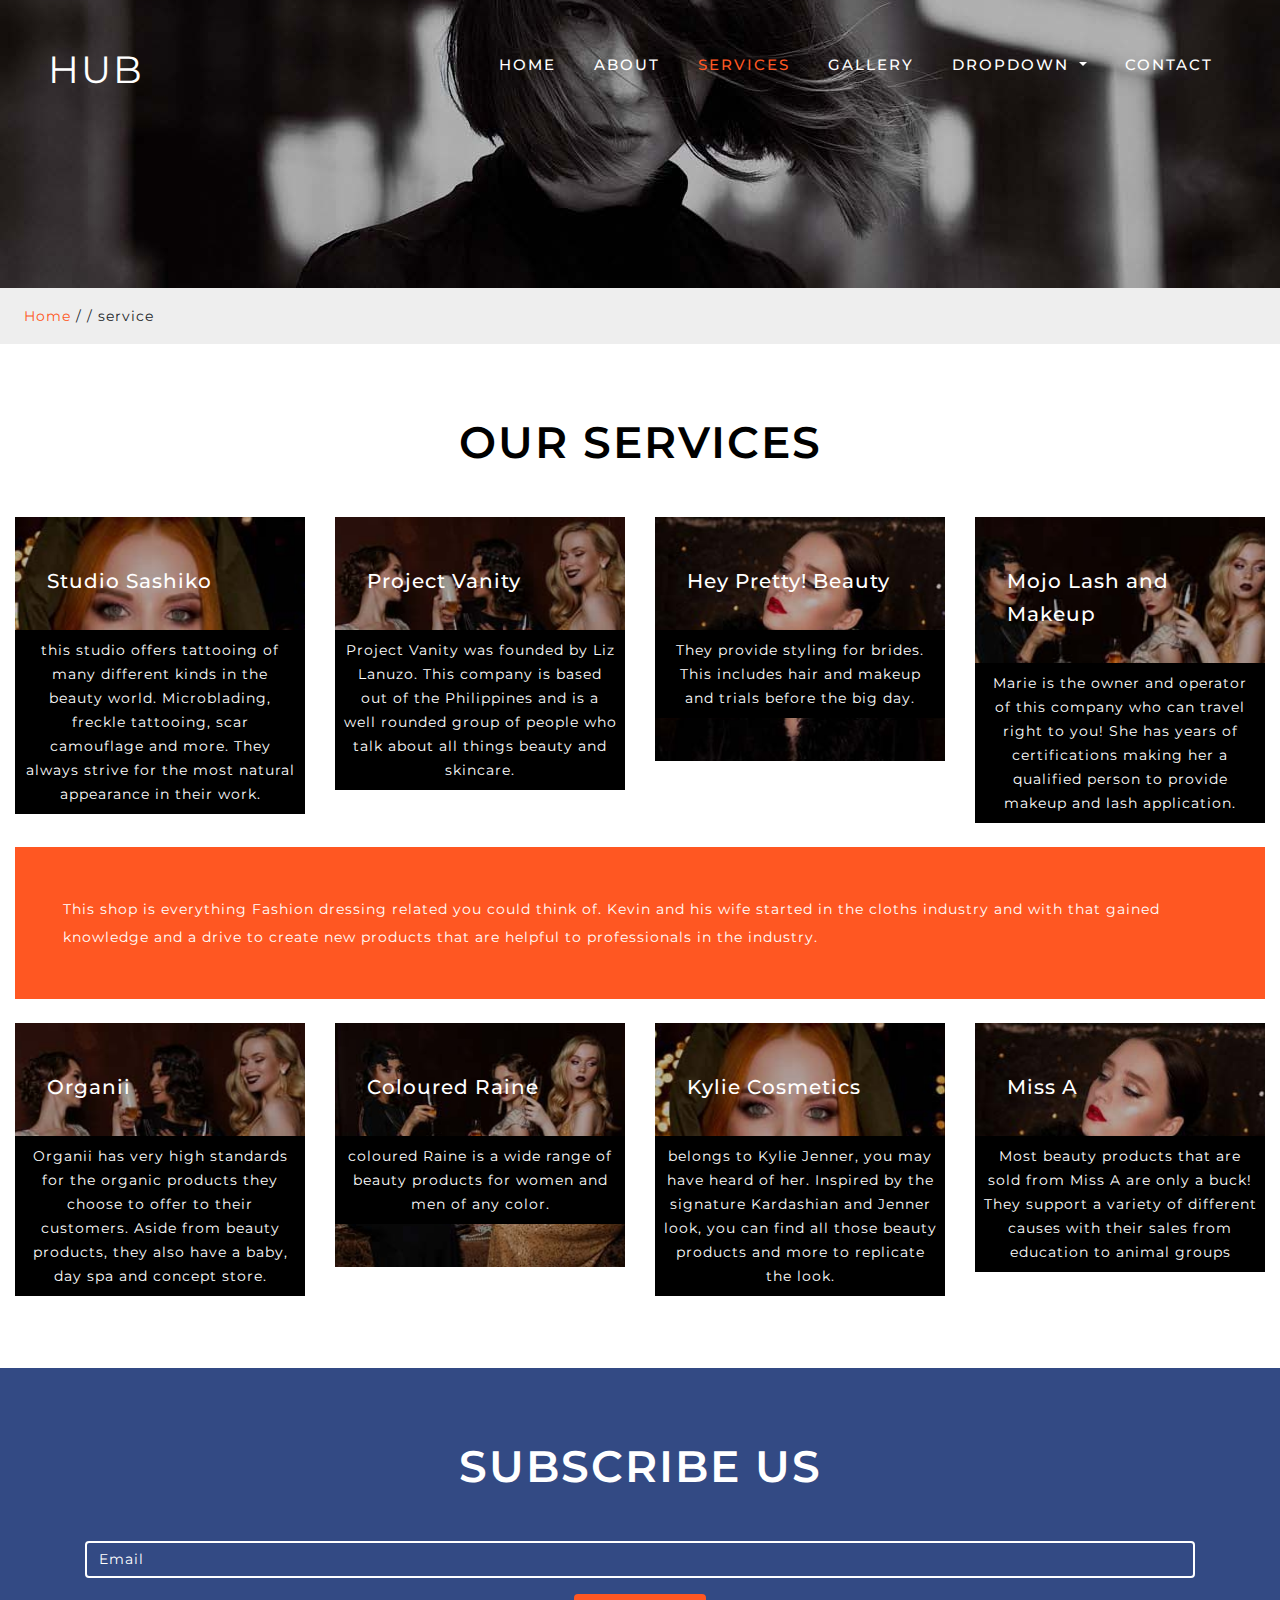
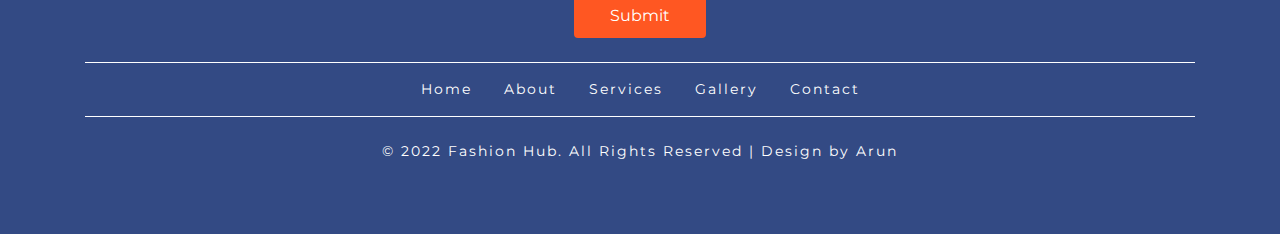
<file: service.html>
<!DOCTYPE html>
<html lang="zxx">
   <head>
      <title>Fashion Store & Hub </title>
      <!--meta tags -->
      <meta charset="UTF-8">
      <meta name="viewport" content="width=device-width, initial-scale=1">
      <meta name="keywords" content="HUB Responsive web template, Bootstrap Web Templates, Flat Web Templates, Android Compatible web template, 
         Smartphone Compatible web template, free webdesigns for Nokia, Samsung, LG, SonyEricsson, Motorola web design" />
      <script>
         addEventListener("load", function () {
         	setTimeout(hideURLbar, 0);
         }, false);
         
         function hideURLbar() {
         	window.scrollTo(0, 1);
         }
      </script>
      <!--//meta tags ends here-->
      <!--booststrap-->
      <link href="css/bootstrap.min.css" rel="stylesheet" type="text/css" media="all">
      <!--//booststrap end-->
      <!-- font-awesome icons -->
      <link href="css/fontawesome-all.min.css" rel="stylesheet" type="text/css" media="all">
      <!-- //font-awesome icons -->
      <link href="css/style.css" rel='stylesheet' type='text/css' media="all">
      <!--//stylesheets-->
      <link href="//fonts.googleapis.com/css?family=Montserrat:300,400,500" rel="stylesheet">
      <link href="//fonts.googleapis.com/css?family=Berkshire+Swash" rel="stylesheet">
   </head>
   <body>
      <!--headder-->
      <div class="header-outs" id="home">
         <div class="header-bar">
            <nav class="navbar navbar-expand-lg navbar-light">
               <div class="hedder-up">
                  <h1><a class="navbar-brand" href="index.html">HUB</a></h1>
               </div>
               <button class="navbar-toggler" type="button" data-toggle="collapse" data-target="#navbarSupportedContent" aria-controls="navbarSupportedContent" aria-expanded="false" aria-label="Toggle navigation">
               <span class="navbar-toggler-icon"></span>
               </button>
               <div class="collapse navbar-collapse justify-content-end" id="navbarSupportedContent">
                  <ul class="navbar-nav ">
                     <li class="nav-item">
                        <a class="nav-link" href="index.html">Home <span class="sr-only">(current)</span></a>
                     </li>
                     <li class="nav-item ">
                        <a href="about.html" class="nav-link">About</a>
                     </li>
                     <li class="nav-item active">
                        <a href="service.html" class="nav-link scroll">Services</a>
                     </li>
                     <li class="nav-item ">
                        <a href="gallery.html" class="nav-link">Gallery</a>
                     </li>
                     <li class="nav-item dropdown">
                        <a class="nav-link dropdown-toggle" href="#" id="navbarDropdown" role="button" data-toggle="dropdown" aria-haspopup="true" aria-expanded="false">
                        Dropdown
                        </a>
                        <div class="dropdown-menu" aria-labelledby="navbarDropdown">
                           <a class="nav-link" href="icons.html">Icons</a>
                           <a class="nav-link " href="typography.html">Typography</a>
                        </div>
                     </li>
                     <li class="nav-item">
                        <a href="contact.html" class="nav-link">Contact</a>
                     </li>
                  </ul>
               </div>
            </nav>
         </div>
      </div>
      <!-- //Navigation-->
      <!--//headder-->
      <!-- banner -->
      <div class="inner_page-banner one-img">
      </div>
      <!--//banner -->
      <!-- short -->
      <div class="using-border py-3">
         <div class="inner_breadcrumb  ml-4">
            <ul class="short_ls">
               <li>
                  <a href="index.html">Home</a>
                  <span>/ /</span>
               </li>
               <li>service</li>
            </ul>
         </div>
      </div>
      <!-- //short-->
      <!--service-->
      <section class="about-inner py-lg-4 py-md-3 py-sm-3 py-3">
         <div class="container-fluid py-lg-5 py-md-4 py-sm-4 py-3">
            <h3 class="title text-center mb-lg-5 mb-md-4 mb-sm-4 mb-3">Our Services</h3>
            <div class="row service-inner-agile">
               <div class="col-lg-3 col-md-6 col-sm-6 ser-service-grid rounded">
                  <div class=" agileinfo-service-four-grids ser-one">
                     <div class="ser-title">
                        <h4>Studio Sashiko</h4>
                     </div>
                     <div class="ser-sub-inner text-center p-2 text-white">
                        <p> this studio offers tattooing of many different kinds in the beauty world. 
                           Microblading, freckle tattooing, scar camouflage and more. They always strive for the most natural appearance in their work.</p>
                     </div>
                  </div>
               </div>
               <div class="col-lg-3 col-md-6 col-sm-6 ser-service-grid rounded">
                  <div class=" agileinfo-service-four-grids ser-two">
                     <div class="ser-title">
                        <h4>Project Vanity</h4>
                     </div>
                     <div class="ser-sub-inner text-center p-2 text-white">
                        <p>Project Vanity was founded by Liz Lanuzo. This company is based out of the Philippines and is a well rounded 
                           group of people who talk about all things beauty and skincare.</p>
                     </div>
                  </div>
               </div>
               <div class="col-lg-3 col-md-6 col-sm-6 ser-service-grid rounded">
                  <div class=" agileinfo-service-four-grids ser-three">
                     <div class="ser-title">
                        <h4>Hey Pretty! Beauty</h4>
                     </div>
                     <div class="ser-sub-inner text-center p-2 text-white">
                        <p>They provide styling for brides. This includes hair and makeup and trials before the big day.
                        </p>
                     </div>
                  </div>
               </div>
               <div class="col-lg-3 col-md-6 col-sm-6 ser-service-grid rounded">
                  <div class=" agileinfo-service-four-grids ser-four">
                     <div class="ser-title">
                        <h4>Mojo Lash and Makeup</h4>
                     </div>
                     <div class="ser-sub-inner text-center p-2 text-white">
                        <p>Marie is the owner and operator of this company who can travel right to you! She has years of certifications making her a qualified person to provide makeup and lash application.
                        </p>
                     </div>
                  </div>
               </div>
            </div>
            <div class="ser-middle-service p-lg-5 my-lg-4 p-md-4 my-md-4 p-4 my-4">
               <p>This shop is everything Fashion dressing related you could think of. Kevin and his wife started in the cloths industry and with that gained knowledge
                  and a drive to create new products that are helpful to professionals in the industry.
               </p>
            </div>
            <div class="row service-inner-agile">
               <div class="col-lg-3 col-md-6 col-sm-6 ser-service-grid rounded">
                  <div class=" agileinfo-service-four-grids ser-two">
                     <div class="ser-title">
                        <h4>Organii</h4>
                     </div>
                     <div class="ser-sub-inner text-center p-2 text-white">
                        <p>Organii has very high standards for the organic products they choose to offer to their customers. 
                           Aside from beauty products, they also have a baby, day spa and concept store.</p>
                     </div>
                  </div>
               </div>
               <div class="col-lg-3 col-md-6 col-sm-6 ser-service-grid rounded">
                  <div class=" agileinfo-service-four-grids ser-four">
                     <div class="ser-title">
                        <h4>Coloured Raine</h4>
                     </div>
                     <div class="ser-sub-inner text-center p-2 text-white">
                        <p>coloured Raine is a wide range of beauty products for women and men of any color.</p>
                     </div>
                  </div>
               </div>
               <div class="col-lg-3 col-md-6 col-sm-6 ser-service-grid rounded">
                  <div class=" agileinfo-service-four-grids ser-one">
                     <div class="ser-title">
                        <h4>Kylie Cosmetics</h4>
                     </div>
                     <div class="ser-sub-inner text-center p-2 text-white">
                        <p> belongs to Kylie Jenner, you may have heard of her. Inspired by the signature Kardashian and Jenner look, 
                           you can find all those beauty products and more to replicate the look. </p>
                     </div>
                  </div>
               </div>
               <div class="col-lg-3 col-md-6 col-sm-6 ser-service-grid rounded">
                  <div class=" agileinfo-service-four-grids ser-three">
                     <div class="ser-title">
                        <h4>Miss A</h4>
                     </div>
                     <div class="ser-sub-inner text-center p-2 text-white">
                        <p> Most beauty products that are sold from Miss A are only a buck! They support a variety of different
                           causes with their sales from education to animal groups</p>
                     </div>
                  </div>
               </div>
            </div>
         </div>
      </section>
      <!--//services-->
      <!--footer -->
      <footer class="py-lg-4 py-md-3 py-sm-3 py-3">
         <div class="container py-lg-5 py-md-5 py-sm-4 py-3">
            <h3 class="title clr text-center mb-lg-5 mb-md-4 mb-sm-4 mb-3"> Subscribe US</h3>
            <div class="sub-wthree-form">
               <form>
                  <div class="form-group email-sub-agile">
                     <input type="email" class="form-control email-sub-agile" placeholder="Email">
                  </div>
                  <div class="text-center">
                     <button type="submit" class="btn subscrib-btnn">Submit</button>
                  </div>
               </form>
            </div>
            <div class="buttom-nav py-sm-4 py-3">
               <nav class="border-line py-2">
                  <ul class="nav justify-content-center">
                     <li class="nav-item active">
                        <a class="nav-link" href="index.html">Home <span class="sr-only">(current)</span></a>
                     </li>
                     <li class="nav-item">
                        <a href="about.html" class="nav-link ">About</a>
                     </li>
                     <li class="nav-item">
                        <a href="service.html" class="nav-link">Services</a>
                     </li>
                     <li class="nav-item">
                        <a href="gallery.html" class="nav-link">Gallery</a>
                     </li>
                     <li class="nav-item">
                        <a href="contact.html" class="nav-link">Contact</a>
                     </li>
                  </ul>
               </nav>
            </div>
            <div class="copy-agile-right text-center">
               <p> 
                  © 2022 Fashion Hub. All Rights Reserved | Design by Arun
               </p>
            </div>
         </div>
      </footer>
      <!--//footer-->
      <!--js working-->
      <script src='js/jquery-2.2.3.min.js'></script>
      <!--//js working-->
      <!--bootstrap working-->
      <script src="js/bootstrap.min.js"></script>
      <!-- //bootstrap working-->
   </body>
</html>
</file>
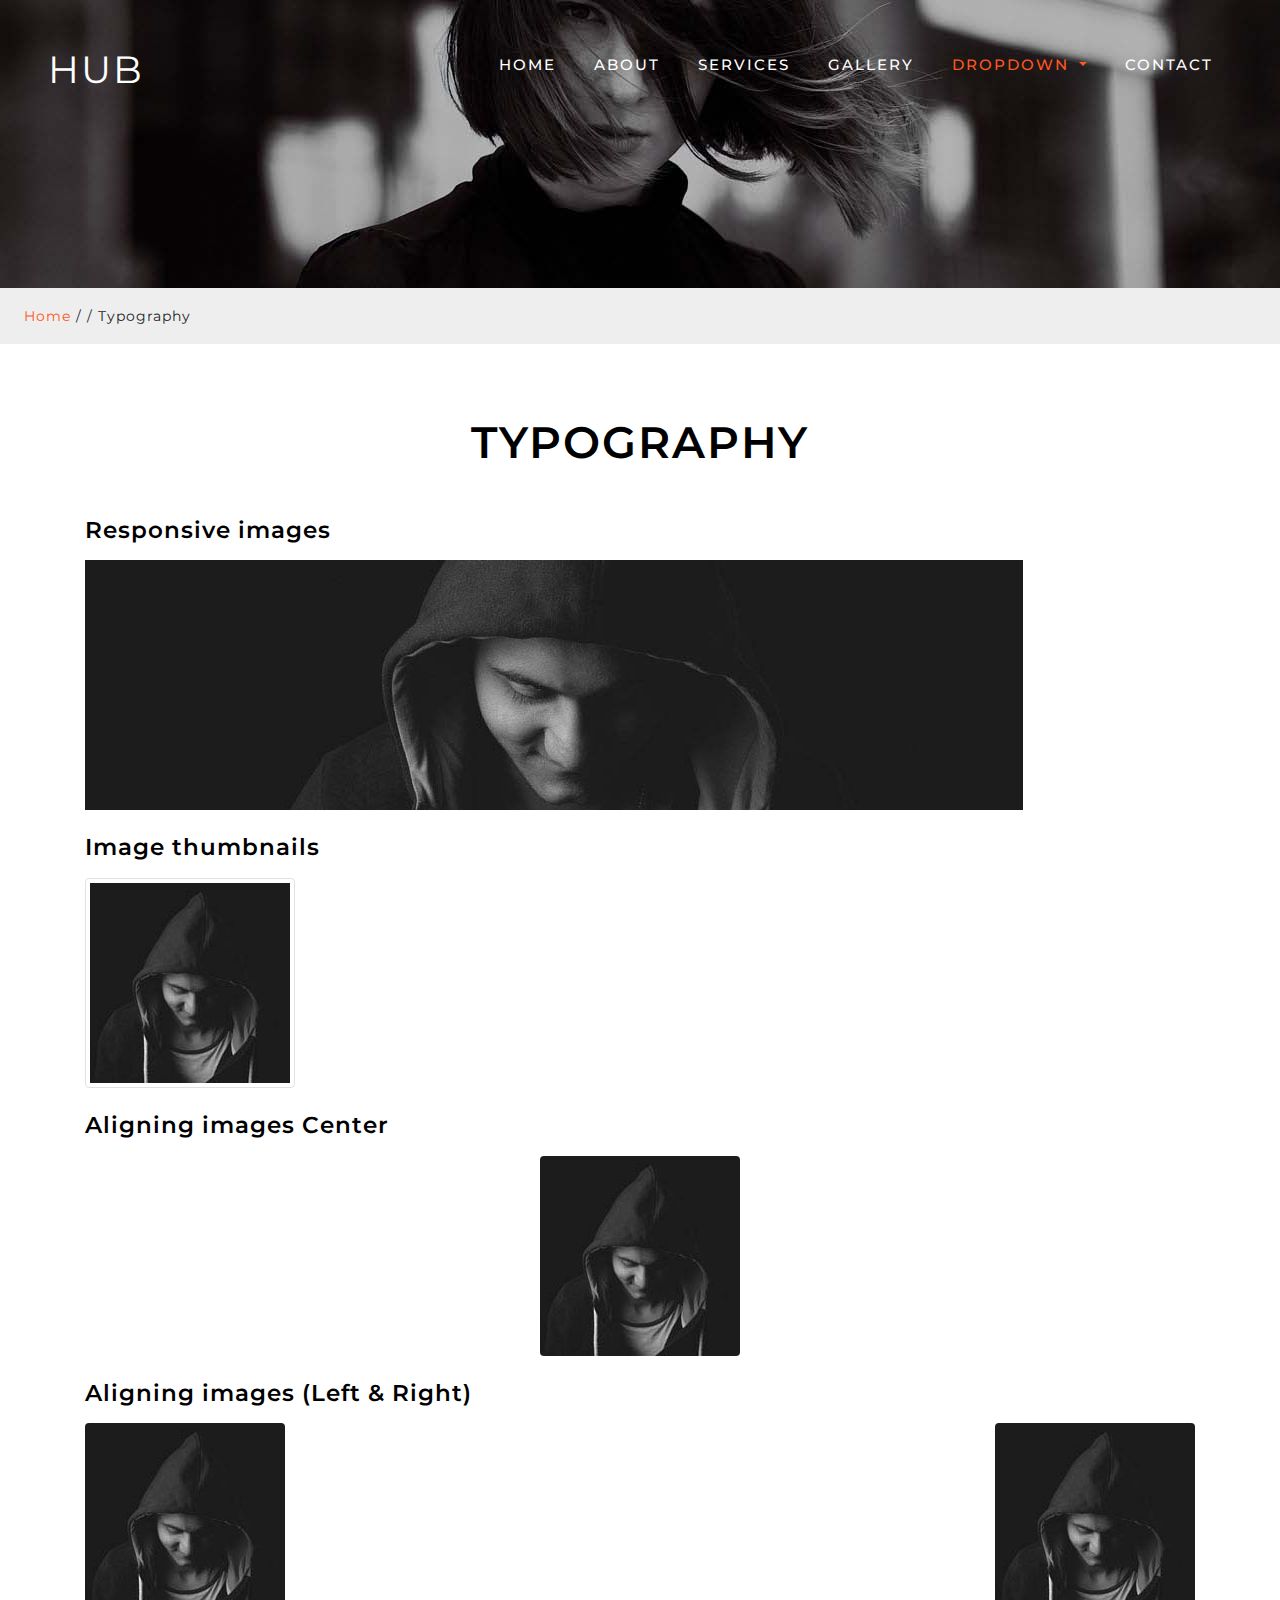
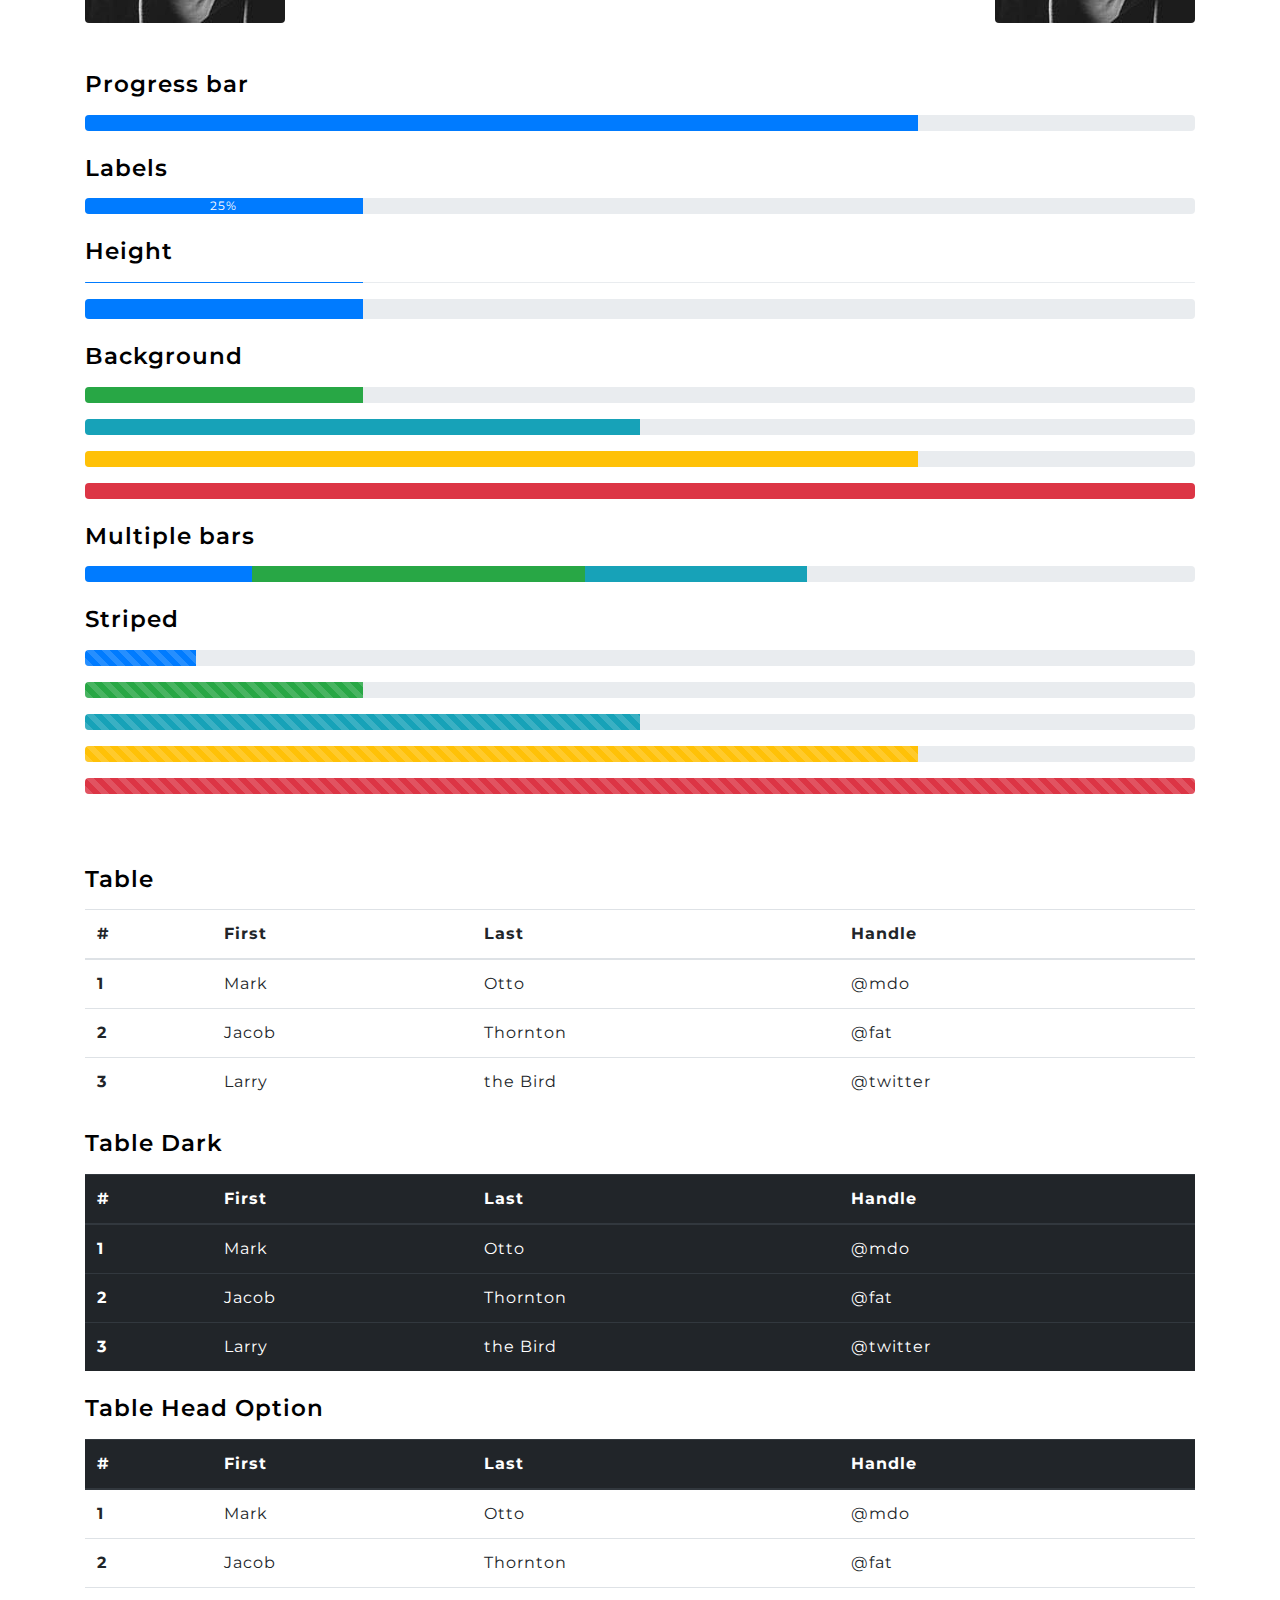
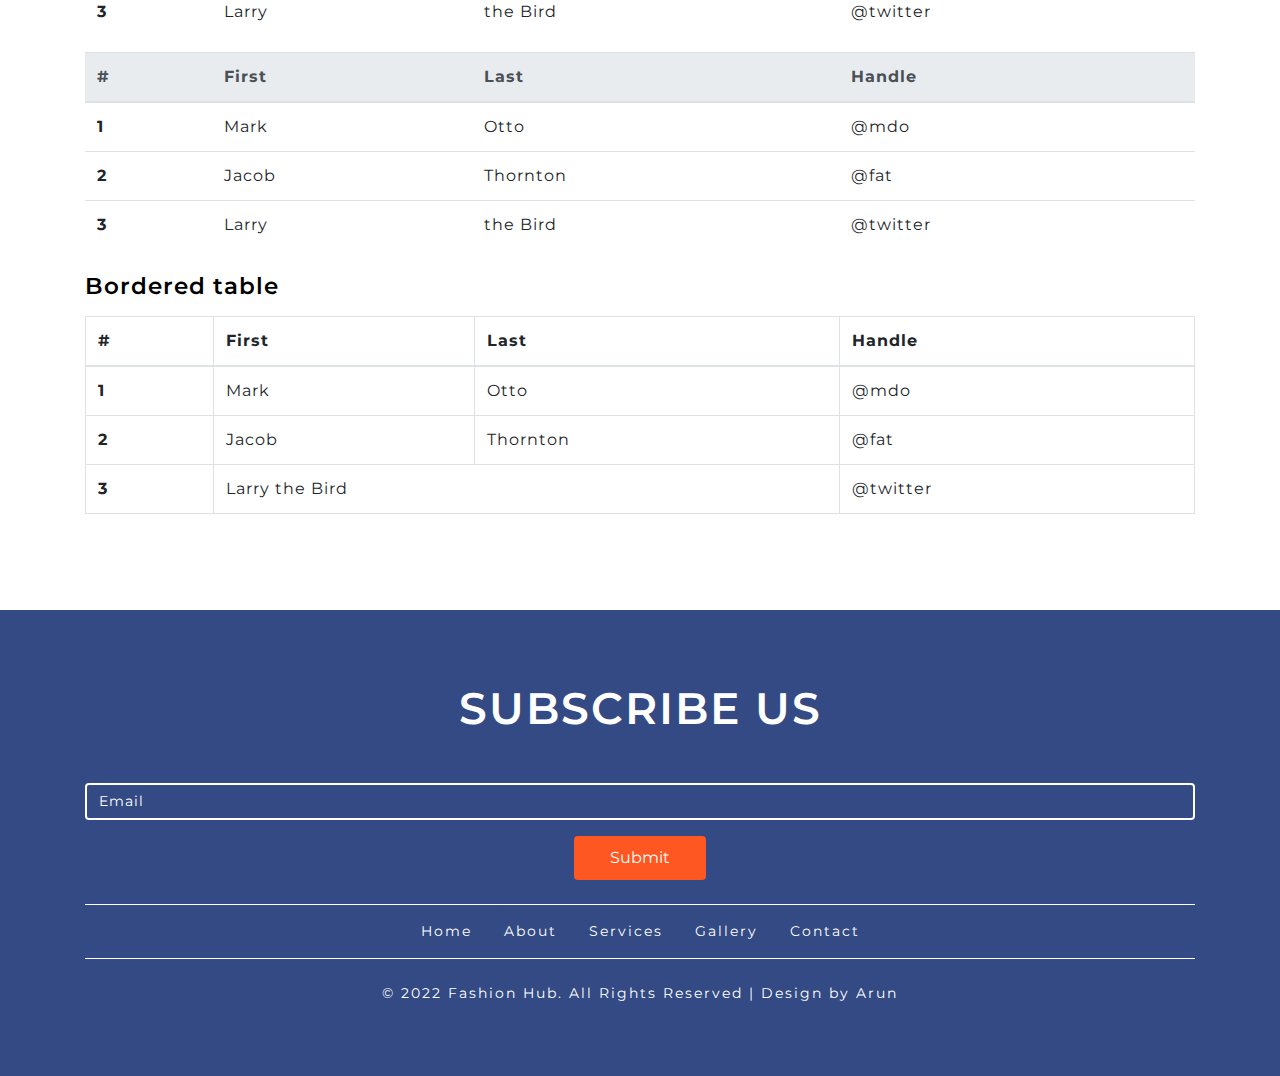
<file: typography.html>
<!DOCTYPE html>
<html lang="zxx">
   <head>
      <title>Fashion Store & Hub </title>
      <!--meta tags -->
      <meta charset="UTF-8">
      <meta name="viewport" content="width=device-width, initial-scale=1">
      <meta name="keywords" content="HUB Responsive web template, Bootstrap Web Templates, Flat Web Templates, Android Compatible web template, 
         Smartphone Compatible web template, free webdesigns for Nokia, Samsung, LG, SonyEricsson, Motorola web design" />
      <script>
         addEventListener("load", function () {
         	setTimeout(hideURLbar, 0);
         }, false);
         
         function hideURLbar() {
         	window.scrollTo(0, 1);
         }
      </script>
      <!--//meta tags ends here-->
      <!--booststrap-->
      <link href="css/bootstrap.min.css" rel="stylesheet" type="text/css" media="all">
      <!--//booststrap end-->
      <!-- font-awesome icons -->
      <link href="css/fontawesome-all.min.css" rel="stylesheet" type="text/css" media="all">
      <!-- //font-awesome icons -->
      <link href="css/style.css" rel='stylesheet' type='text/css' media="all">
      <!--//stylesheets-->
      <link href="//fonts.googleapis.com/css?family=Montserrat:300,400,500" rel="stylesheet">
      <link href="//fonts.googleapis.com/css?family=Berkshire+Swash" rel="stylesheet">
   </head>
   <body>
      <!--headder-->
      <div class="header-outs" id="home">
         <div class="header-bar">
            <nav class="navbar navbar-expand-lg navbar-light">
               <div class="hedder-up">
                  <h1><a class="navbar-brand" href="index.html">HUB</a></h1>
               </div>
               <button class="navbar-toggler" type="button" data-toggle="collapse" data-target="#navbarSupportedContent" aria-controls="navbarSupportedContent" aria-expanded="false" aria-label="Toggle navigation">
               <span class="navbar-toggler-icon"></span>
               </button>
               <div class="collapse navbar-collapse justify-content-end" id="navbarSupportedContent">
                  <ul class="navbar-nav ">
                     <li class="nav-item">
                        <a class="nav-link" href="index.html">Home <span class="sr-only">(current)</span></a>
                     </li>
                     <li class="nav-item ">
                        <a href="about.html" class="nav-link">About</a>
                     </li>
                     <li class="nav-item">
                        <a href="service.html" class="nav-link scroll">Services</a>
                     </li>
                     <li class="nav-item ">
                        <a href="gallery.html" class="nav-link">Gallery</a>
                     </li>
                     <li class="nav-item dropdown active">
                        <a class="nav-link dropdown-toggle" href="#" id="navbarDropdown" role="button" data-toggle="dropdown" aria-haspopup="true" aria-expanded="false">
                        Dropdown
                        </a>
                        <div class="dropdown-menu" aria-labelledby="navbarDropdown">
                           <a class="nav-link" href="icons.html">Icons</a>
                           <a class="nav-link" href="typography.html">Typography</a>
                        </div>
                     </li>
                     <li class="nav-item">
                        <a href="contact.html" class="nav-link">Contact</a>
                     </li>
                  </ul>
               </div>
            </nav>
         </div>
      </div>
      <!-- //Navigation-->
      <!--//headder-->
      <!-- banner -->
      <div class="inner_page-banner one-img">
      </div>
      <!--//banner -->
      <!-- short -->
      <div class="using-border py-3">
         <div class="inner_breadcrumb  ml-4">
            <ul class="short_ls">
               <li>
                  <a href="index.html">Home</a>
                  <span>/ /</span>
               </li>
               <li>Typography</li>
            </ul>
         </div>
      </div>
      <!-- //short-->
      <!--Typography-->
      <section class="about-inner py-lg-4 py-md-3 py-sm-3 py-3">
         <div class="container py-lg-5 py-md-4 py-sm-4 py-3">
            <h3 class="title text-center mb-lg-5 mb-md-4 mb-sm-4 mb-3">Typography</h3>
            <div class="typo-grids">
               <div class="sub-title">
                  <div class="sub-head mb-3">
                     <h4>Responsive images</h4>
                  </div>
                  <div class="bd-example mb-4">
                     <img src="images/tp1.jpg" class="img-fluid" alt="Responsive image">
                  </div>
               </div>
               <div class="sub-title">
                  <div class="sub-head mb-3">
                     <h4>Image thumbnails</h4>
                  </div>
                  <div class="bd-example mb-4">
                     <img src="images/tp2.jpg" alt="..." class="img-thumbnail">
                  </div>
               </div>
               <div class="sub-title">
                  <div class="sub-head mb-3">
                     <h4>Aligning images Center</h4>
                  </div>
                  <div class="bd-example text-center mb-4">
                     <img src="images/tp2.jpg" class="rounded mx-auto d-block" alt="...">
                  </div>
               </div>
               <div class="sub-title">
                  <div class="sub-head mb-3">
                     <h4>Aligning images (Left & Right)</h4>
                  </div>
                  <div class="bd-example mb-4">
                     <img src="images/tp2.jpg" class="rounded float-left" alt="...">
                     <img src="images/tp2.jpg" class="rounded float-right" alt="...">
                  </div>
                  <div class="clearfix"></div>
               </div>
            </div>
            <div class="typo-grids pt-md-5 pt-sm-4 pt-4">
               <div class="sub-title">
                  <div class="sub-head mb-3">
                     <h4>Progress bar</h4>
                  </div>
                  <div class="bd-example mb-4">
                     <div class="progress">
                        <div class="progress-bar w-75" role="progressbar" aria-valuenow="75" aria-valuemin="0" aria-valuemax="100"></div>
                     </div>
                  </div>
               </div>
               <div class="sub-title">
                  <div class="sub-head mb-3">
                     <h4>Labels</h4>
                  </div>
                  <div class="bd-example mb-4">
                     <div class="progress">
                        <div class="progress-bar" role="progressbar" style="width: 25%;" aria-valuenow="25" aria-valuemin="0" aria-valuemax="100">25%</div>
                     </div>
                  </div>
               </div>
               <div class="sub-title">
                  <div class="sub-head mb-3">
                     <h4>Height</h4>
                  </div>
                  <div class="bd-example mb-4">
                     <div class="progress  mb-3" style="height: 1px;">
                        <div class="progress-bar" role="progressbar" style="width: 25%;" aria-valuenow="25" aria-valuemin="0" aria-valuemax="100"></div>
                     </div>
                     <div class="progress" style="height: 20px;">
                        <div class="progress-bar" role="progressbar" style="width: 25%;" aria-valuenow="25" aria-valuemin="0" aria-valuemax="100"></div>
                     </div>
                  </div>
               </div>
               <div class="sub-title">
                  <div class="sub-head mb-3">
                     <h4>Background</h4>
                  </div>
                  <div class="bd-example mb-4">
                     <div class="progress mb-3">
                        <div class="progress-bar bg-success" role="progressbar" style="width: 25%" aria-valuenow="25" aria-valuemin="0" aria-valuemax="100"></div>
                     </div>
                     <div class="progress mb-3">
                        <div class="progress-bar bg-info" role="progressbar" style="width: 50%" aria-valuenow="50" aria-valuemin="0" aria-valuemax="100"></div>
                     </div>
                     <div class="progress mb-3">
                        <div class="progress-bar bg-warning" role="progressbar" style="width: 75%" aria-valuenow="75" aria-valuemin="0" aria-valuemax="100"></div>
                     </div>
                     <div class="progress mb-3">
                        <div class="progress-bar bg-danger" role="progressbar" style="width: 100%" aria-valuenow="100" aria-valuemin="0" aria-valuemax="100"></div>
                     </div>
                  </div>
               </div>
               <div class="sub-title">
                  <div class="sub-head mb-3">
                     <h4>Multiple bars</h4>
                  </div>
                  <div class="bd-example mb-4">
                     <div class="progress">
                        <div class="progress-bar" role="progressbar" style="width: 15%" aria-valuenow="15" aria-valuemin="0" aria-valuemax="100"></div>
                        <div class="progress-bar bg-success" role="progressbar" style="width: 30%" aria-valuenow="30" aria-valuemin="0" aria-valuemax="100"></div>
                        <div class="progress-bar bg-info" role="progressbar" style="width: 20%" aria-valuenow="20" aria-valuemin="0" aria-valuemax="100"></div>
                     </div>
                  </div>
               </div>
               <div class="sub-title">
                  <div class="sub-head mb-3">
                     <h4>Striped</h4>
                  </div>
                  <div class="bd-example mb-4">
                     <div class="progress mb-3">
                        <div class="progress-bar progress-bar-striped" role="progressbar" style="width: 10%" aria-valuenow="10" aria-valuemin="0" aria-valuemax="100"></div>
                     </div>
                     <div class="progress mb-3">
                        <div class="progress-bar progress-bar-striped bg-success" role="progressbar" style="width: 25%" aria-valuenow="25" aria-valuemin="0" aria-valuemax="100"></div>
                     </div>
                     <div class="progress mb-3">
                        <div class="progress-bar progress-bar-striped bg-info" role="progressbar" style="width: 50%" aria-valuenow="50" aria-valuemin="0" aria-valuemax="100"></div>
                     </div>
                     <div class="progress mb-3">
                        <div class="progress-bar progress-bar-striped bg-warning" role="progressbar" style="width: 75%" aria-valuenow="75" aria-valuemin="0" aria-valuemax="100"></div>
                     </div>
                     <div class="progress mb-3">
                        <div class="progress-bar progress-bar-striped bg-danger" role="progressbar" style="width: 100%" aria-valuenow="100" aria-valuemin="0" aria-valuemax="100"></div>
                     </div>
                  </div>
               </div>
            </div>
            <div class="typo-grids pt-md-5 pt-sm-4 pt-4">
               <div class="sub-title">
                  <div class="sub-head mb-3">
                     <h4>Table</h4>
                  </div>
                  <div class="bd-example mb-4">
                     <table class="table">
                        <thead>
                           <tr>
                              <th scope="col">#</th>
                              <th scope="col">First</th>
                              <th scope="col">Last</th>
                              <th scope="col">Handle</th>
                           </tr>
                        </thead>
                        <tbody>
                           <tr>
                              <th scope="row">1</th>
                              <td>Mark</td>
                              <td>Otto</td>
                              <td>@mdo</td>
                           </tr>
                           <tr>
                              <th scope="row">2</th>
                              <td>Jacob</td>
                              <td>Thornton</td>
                              <td>@fat</td>
                           </tr>
                           <tr>
                              <th scope="row">3</th>
                              <td>Larry</td>
                              <td>the Bird</td>
                              <td>@twitter</td>
                           </tr>
                        </tbody>
                     </table>
                  </div>
               </div>
               <div class="sub-title">
                  <div class="sub-head mb-3">
                     <h4>Table Dark</h4>
                  </div>
                  <div class="bd-example mb-4">
                     <table class="table table-dark">
                        <thead>
                           <tr>
                              <th scope="col">#</th>
                              <th scope="col">First</th>
                              <th scope="col">Last</th>
                              <th scope="col">Handle</th>
                           </tr>
                        </thead>
                        <tbody>
                           <tr>
                              <th scope="row">1</th>
                              <td>Mark</td>
                              <td>Otto</td>
                              <td>@mdo</td>
                           </tr>
                           <tr>
                              <th scope="row">2</th>
                              <td>Jacob</td>
                              <td>Thornton</td>
                              <td>@fat</td>
                           </tr>
                           <tr>
                              <th scope="row">3</th>
                              <td>Larry</td>
                              <td>the Bird</td>
                              <td>@twitter</td>
                           </tr>
                        </tbody>
                     </table>
                  </div>
               </div>
               <div class="sub-title">
                  <div class="sub-head mb-3 ">
                     <h4>Table Head Option</h4>
                  </div>
                  <div class="bd-example mb-4">
                     <table class="table">
                        <thead class="thead-dark">
                           <tr>
                              <th scope="col">#</th>
                              <th scope="col">First</th>
                              <th scope="col">Last</th>
                              <th scope="col">Handle</th>
                           </tr>
                        </thead>
                        <tbody>
                           <tr>
                              <th scope="row">1</th>
                              <td>Mark</td>
                              <td>Otto</td>
                              <td>@mdo</td>
                           </tr>
                           <tr>
                              <th scope="row">2</th>
                              <td>Jacob</td>
                              <td>Thornton</td>
                              <td>@fat</td>
                           </tr>
                           <tr>
                              <th scope="row">3</th>
                              <td>Larry</td>
                              <td>the Bird</td>
                              <td>@twitter</td>
                           </tr>
                        </tbody>
                     </table>
                     <table class="table">
                        <thead class="thead-light">
                           <tr>
                              <th scope="col">#</th>
                              <th scope="col">First</th>
                              <th scope="col">Last</th>
                              <th scope="col">Handle</th>
                           </tr>
                        </thead>
                        <tbody>
                           <tr>
                              <th scope="row">1</th>
                              <td>Mark</td>
                              <td>Otto</td>
                              <td>@mdo</td>
                           </tr>
                           <tr>
                              <th scope="row">2</th>
                              <td>Jacob</td>
                              <td>Thornton</td>
                              <td>@fat</td>
                           </tr>
                           <tr>
                              <th scope="row">3</th>
                              <td>Larry</td>
                              <td>the Bird</td>
                              <td>@twitter</td>
                           </tr>
                        </tbody>
                     </table>
                  </div>
               </div>
               <div class="sub-title">
                  <div class="sub-head mb-3">
                     <h4>Bordered table</h4>
                  </div>
                  <div class="bd-example mb-4">
                     <table class="table table-bordered">
                        <thead>
                           <tr>
                              <th scope="col">#</th>
                              <th scope="col">First</th>
                              <th scope="col">Last</th>
                              <th scope="col">Handle</th>
                           </tr>
                        </thead>
                        <tbody>
                           <tr>
                              <th scope="row">1</th>
                              <td>Mark</td>
                              <td>Otto</td>
                              <td>@mdo</td>
                           </tr>
                           <tr>
                              <th scope="row">2</th>
                              <td>Jacob</td>
                              <td>Thornton</td>
                              <td>@fat</td>
                           </tr>
                           <tr>
                              <th scope="row">3</th>
                              <td colspan="2">Larry the Bird</td>
                              <td>@twitter</td>
                           </tr>
                        </tbody>
                     </table>
                  </div>
               </div>
            </div>
         </div>
      </section>
      <!--//Typography-->
      <!--footer -->
      <footer class="py-lg-4 py-md-3 py-sm-3 py-3">
         <div class="container py-lg-5 py-md-5 py-sm-4 py-3">
            <h3 class="title clr text-center mb-lg-5 mb-md-4 mb-sm-4 mb-3"> Subscribe US</h3>
            <div class="sub-wthree-form">
               <form>
                  <div class="form-group email-sub-agile">
                     <input type="email" class="form-control email-sub-agile" placeholder="Email">
                  </div>
                  <div class="text-center">
                     <button type="submit" class="btn subscrib-btnn">Submit</button>
                  </div>
               </form>
            </div>
            <div class="buttom-nav py-sm-4 py-3">
               <nav class="border-line py-2">
                  <ul class="nav justify-content-center">
                     <li class="nav-item active">
                        <a class="nav-link" href="index.html">Home <span class="sr-only">(current)</span></a>
                     </li>
                     <li class="nav-item">
                        <a href="about.html" class="nav-link ">About</a>
                     </li>
                     <li class="nav-item">
                        <a href="service.html" class="nav-link">Services</a>
                     </li>
                     <li class="nav-item">
                        <a href="gallery.html" class="nav-link">Gallery</a>
                     </li>
                     <li class="nav-item">
                        <a href="contact.html" class="nav-link">Contact</a>
                     </li>
                  </ul>
               </nav>
            </div>
            <div class="copy-agile-right text-center">
               <p> 
                  © 2022 Fashion Hub. All Rights Reserved | Design by Arun
               </p>
            </div>
         </div>
      </footer>
      <!--//footer-->
      <!--js working-->
      <script src='js/jquery-2.2.3.min.js'></script>
      <!--//js working-->
      <!-- gallery -->
      <!--bootstrap working-->
      <script src="js/bootstrap.min.js"></script>
      <!-- //bootstrap working-->
   </body>
</html>
</file>
<file: css/style.css>
/*--
Author: W3layouts
Author URL: http://w3layouts.com
License: Creative Commons Attribution 3.0 Unported
License URL: http://creativecommons.org/licenses/by/3.0/
--*/
html,
body {
padding: 0;
margin: 0;
background: #fff;
letter-spacing: 1px;
font-family: 'Montserrat', sans-serif;
}
body a {
outline: none;
transition: 0.5s all;
-webkit-transition: 0.5s all;
-moz-transition: 0.5s all;
-o-transition: 0.5s all;
-ms-transition: 0.5s all;
text-decoration: none;
}
body a:hover {
text-decoration: none;
}
body a:focus,
a:hover {
text-decoration: none;
}
input[type="button"],
input[type="submit"] {
transition: 0.5s all;
-webkit-transition: 0.5s all;
-moz-transition: 0.5s all;
-o-transition: 0.5s all;
-ms-transition: 0.5s all;
letter-spacing: 1px;
font-family: 'Montserrat', sans-serif;
}
select,input[type="email"],input[type="text"],input[type=password],
input[type="button"],input[type="submit"],textarea{
font-family: 'Montserrat', sans-serif;
transition:0.5s all;
-webkit-transition:0.5s all;
-moz-transition:0.5s all;
-o-transition:0.5s all;
-ms-transition:0.5s all;
letter-spacing: 1px;
}
h1,
h2,
h3,
h4,
h5,
h6 {
margin: 0;
padding: 0;
font-family: 'Montserrat', sans-serif;
letter-spacing: 1px;
}
p {
margin: 0;
padding: 0;
letter-spacing: 1px;
font-family: 'Montserrat', sans-serif;
}
ul {
margin: 0;
padding: 0;
list-style-type: none;
}
/*-- //Reset-Code --*/
.title {
font-size: 50px;
color: #000;
letter-spacing: 3px;
font-weight: 600;
text-transform: uppercase;
}
.clr {
color: #fff;
}
.lft{    text-align: left;}
.rigt{    text-align: right;}
/*-- header --*/ 
/*-- nav --*/
.header-bar {
position: absolute;
width: 100%;
z-index: 99;
}
h1 a.navbar-brand {
font-size: 41px;
color: #fff !important;
text-transform: uppercase;
font-weight: 400;
letter-spacing: 2px;
margin: 0px;
}
.navbar-light .navbar-nav .nav-link {
color: #fff;
font-size: 15px;
letter-spacing: 2px;
text-transform: uppercase;
font-weight: 500;
padding: 10px 25px;
transition: 0.5s all;
-webkit-transition: 0.5s all;
-moz-transition: 0.5s all;
-o-transition: 0.5s all;
-ms-transition: 0.5s all;
}
nav.navbar.navbar-expand-lg.navbar-light {
background: rgba(14, 14, 14, 0);
padding: 2em 3em 0em;
}
.navbar-light .navbar-nav .nav-link:focus, .navbar-light .navbar-nav .nav-link:hover {
color:#ff5722;
}
.navbar-light .navbar-nav .active>.nav-link,
.navbar-light .navbar-nav .nav-link.active, 
.navbar-light .navbar-nav .nav-link.open, 
.navbar-light .navbar-nav .open>.nav-link {
color: #ff5722 ;
}
.navbar-light .navbar-nav .active>.nav-link, .navbar-light .navbar-nav .nav-link.active, .navbar-light .navbar-nav .nav-link.show, .navbar-light .navbar-nav .show>.nav-link {
color: #ff5722;
}
/*-- //nav --*/
/*-- //header --*/ 
/*-- inner-banner --*/ 
.inner_page-banner {
text-align: center;
background: url(../images/b1.jpg) no-repeat center;
background-size: cover;
-webkit-background-size: cover;
-moz-background-size: cover;
-o-background-size: cover;
-ms-background-size: cover;
min-height: 300px;
}
ul.short_ls li a {
color: #ff5722;
text-decoration: none;
}
ul.short_ls li {
list-style: none;
display: inline-block;
letter-spacing: 1px;
font-size: 14px;
}
.using-border {
width: 100%;
border: none;
background: #eee;
}
/*-- //inner-banner --*/ 
/*-- banner --*/ 
.hedder-up {
padding: 10px 0px 0px;
text-align: center;
}
.one-img{  background: url(../images/b1.jpg)no-repeat center;}
.two-img{  background: url(../images/b2.jpg)no-repeat center;}
.three-img{  background: url(../images/b3.jpg)no-repeat center;} 
.slider-img{  background-size: cover;
min-height: 800px;}  
.rslides {
position: relative;
list-style: none;
overflow: hidden;
width: 100%;
padding: 0;
margin: 0;
}
.rslides li {
-webkit-backface-visibility: hidden;
position: absolute;
display: none;
width: 100%;
left: 0;
top: 0;
}
.rslides li:first-child {
position: relative;
display: block;
float: left;
}
.rslides img {
display: block;
height: auto;
float: left;
width: 100%;
border: 0;
}
/*-- //banner Slider --*/
.rslides {
margin: 0 auto 40px;
}
#slider2,
#slider3 {
box-shadow: none;
-moz-box-shadow: none;
-webkit-box-shadow: none;
margin: 0 auto;
}
.rslides_tabs {
list-style: none;
padding: 0;
background: rgba(0,0,0,.25);
box-shadow: 0 0 1px rgba(255,255,255,.3), inset 0 0 5px rgba(0,0,0,1.0);
-moz-box-shadow: 0 0 1px rgba(255,255,255,.3), inset 0 0 5px rgba(0,0,0,1.0);
-webkit-box-shadow: 0 0 1px rgba(255,255,255,.3), inset 0 0 5px rgba(0,0,0,1.0);
font-size: 18px;
list-style: none;
margin: 0 auto 50px;
max-width: 540px;
padding: 10px 0;
text-align: center;
width: 100%;
}
.rslides_tabs li {
display: inline;
float: none;
margin-right: 1px;
}
.rslides_tabs a {
width: auto;
line-height: 20px;
padding: 9px 20px;
height: auto;
background: transparent;
display: inline;
}
.rslides_tabs li:first-child {
margin-left: 0;
}
.rslides_tabs .rslides_here a {
background: rgba(255,255,255,.1);
color: #fff;
font-weight: bold;
}
a {
color: #fff;
text-decoration: none;
}
/* Callback example */
/*.events {
list-style: none;
}*/
.callbacks_container {
position: relative;
float: left;
width: 100%;
}
.callbacks {
position: relative;
list-style: none;
overflow: hidden;
width: 100%;
padding: 0;
margin: 0;
}
.callbacks li {
position: absolute;
width: 100%;
left: 0;
top: 0;
}
.callbacks img {
display: block;
position: relative;
z-index: 1;
height: auto;
width: 100%;
border: 0;
}
.callbacks .caption {
display: block;
position: absolute;
z-index: 2;
font-size: 20px;
text-shadow: none;
color: #fff;
background: #000;
background: rgba(0,0,0, .8);
left: 0;
right: 0;
bottom: 0;
padding: 10px 20px;
margin: 0;
max-width: none;
}
.slider-info {
padding: 22em 0 0;
width: 100%;
}
.upper-info {
position: relative;
}
.bottom-info {
position: absolute;
width: 74%;
bottom: 221px;
left: 13%;
}
.upper-info h5 {
font-size: 8em;
color: #ff5722;
text-transform: uppercase;
font-weight: 600;
letter-spacing: 8px;
}
.slider-info h4 {
color: #fff;
font-size: 42px;
letter-spacing: 5px;
}
.outs_more-buttn a,.outs-about-buttn a {
font-size: 14px;
color: #fff;
text-decoration: none;
text-transform: uppercase;
display: inline-block;
letter-spacing: 2px;
background-color: rgba(255, 255, 255, 0.05);
outline: none;
padding: 10px 22px;
border: 2px double #ff5722;
margin-top: 87px;
}
.outs_more-buttn a:hover{
background:#ff5722;
color: #fff;
}
/*.callbacks_nav {
position: absolute;
-webkit-tap-highlight-color: rgba(0,0,0,0);
top: 80%;
left: 0;
opacity: 0.7;
z-index: 3;
text-indent: -9999px;
overflow: hidden;
text-decoration: none;
height: 53px;
width: 53px;
background:rgba(230, 230, 230, 0) url("../images/left-arrow.png") no-repeat left top;
margin-top: -45px;
}*/
/*.callbacks_nav:active {
opacity: 1.0;
}*/
/*.callbacks_nav.next {
left: auto;
background:rgba(230, 230, 230, 0)  url("../images/right-arrow.png") no-repeat 0px 0px;
background-position: right top;
right: 0;
}*/
/*.callbacks_nav ,
.callbacks_nav.next {
background-size:40px;
}*/
#slider3-pager a {
display: inline-block;
}
#slider3-pager img {
float: left;
}
#slider3-pager .rslides_here a {
background: transparent;
box-shadow: 0 0 0 2px #666;
}
#slider3-pager a {
padding: 0;
}
/*--pager--*/
.callbacks_tabs {
list-style: none;
position: absolute;
padding: 0;
bottom: 40%;
right: 4%;
margin: 0;
z-index: 9;
display: block;
text-align: center;
}
.callbacks_tabs li {
display: block;
margin: 0px 11px 0px;
}
.callbacks_tabs a {
visibility: hidden;
}
.callbacks_tabs a:after {
content: "\f111";
font-size: 0;
font-family: FontAwesome;
visibility: visible;
display: block;
width: 21px;
height: 21px;
display: inline-block;
background: #ff5722;
border: none;
border-radius: 50%;
}
.callbacks_here a:after {
background: #000;
border: 4px solid #ff5722;
}
/*-- //banner --*/
/*--about --*/
.agile-abt-info h2 {
font-size: 37px;
color: #ff5722;
padding-bottom: 20px;
line-height: 51px;
font-weight: bold;
font-family: 'Berkshire Swash', cursive;
}
.info-sub-w3 p{
font-size: 14px;
letter-spacing: 2px;
color: #000;
line-height: 28px;
}
.outs-about-buttn a {
margin-top: 28px;
background: #ff5722;
}
.outs-about-buttn a:hover {border:2px solid #ff5722;
background:rgba(255, 255, 255, 0.05);
color:#000;}
/*-- counter--*/
.rate {
background: url(../images/r1.jpg)no-repeat center;
}
.stats-grid {
text-align: center;
margin: 0 auto;
}
.counter {
font-size: 25px;
color: #f76200;
font-weight: 500; 
letter-spacing: 1px;
}
.stat-info h4 {
font-size: 23px;
color: #000;
letter-spacing: 1px;
font-family: 'Berkshire Swash', cursive;
}
.stats-grid span {
font-size: 37px;
color: #ff5722;
}
/*-- //counter --*/
/*-- //About-inner --*/
.wls-sub-hedder-right h4 {
font-size: 31px;
color: #ff5722;
font-weight: 600;
}
.using-sub-para p {
font-size: 14px;
color: #000;
letter-spacing: 1px;
line-height: 27px;
}
.abut-info-left h4 {
font-size: 22px;
text-transform: capitalize;
letter-spacing: 2px;
padding-bottom: 8px;
color: #000;
font-weight:500;
line-height: 34px;
}
.abut-info-left p {
font-size: 14px;
color: #000;
}
.abut-num-left h6 {
font-size: 25px;
text-align: center;
color: #fff;
background: #334a84;
width: 56px;
height: 56px;
margin: 0 auto;
line-height: 57px;
border-radius: 50px;
}
.about-inner-arrow ul li p {
display: inline-block;
font-size: 15px;
}
.about-inner-arrow span.dog-arrow {
color: #334a84;
font-size: 18px;
}
/*-- //About-inner --*/
/*-- //About --*/
/*-- services --*/
.service,.team,footer{
background:#334a84;
}
.ser-one{    background: url(../images/ss1.jpg) no-repeat center;
}
.ser-two{    background: url(../images/ss2.jpg) no-repeat center;
}
.ser-three{    background: url(../images/ss3.jpg) no-repeat center;
}
.ser-four{    background: url(../images/ss4.jpg) no-repeat center;
}
.ser-one,.ser-two,.ser-three,.ser-four	{
background-size: cover;
min-height:244px;}
.white-right h4 {
font-size: 26px;
color: #ff5722;
letter-spacing: 2px;
margin: 17px 0px;
}
.white-right p {
line-height: 25px;
font-size: 15px;
color: #000;
padding-bottom: 12px;
}
.white-left span {
font-size: 44px;
color: #000;
transition: 0.5s all;
-webkit-transition: 0.5s all;
-moz-transition: 0.5s all;
-o-transition: 0.5s all;
-ms-transition: 0.5s all;
}
.white-shadow {
background: #ffffff;
}
.white-shadow:hover span.banner-icon {
color: #ff5722;
}
.outs-agile-buttn a {
font-size: 14px;
color:  #ff5722;
}
.outs-agile-buttn a:hover{color:#000;}
.agileinfo-service-img{ text-align:center;
}
.ser-service-grid{transition: 0.5s all;
-webkit-transition: 0.5s all;
-moz-transition: 0.5s all;
-o-transition: 0.5s all;
-ms-transition: 0.5s all;}
.agileinfo-service-four-grids {
transition: 0.5s all;
-webkit-transition: 0.5s all;
-moz-transition: 0.5s all;
-o-transition: 0.5s all;
-ms-transition: 0.5s all;
}
.ser-sub-inner {
background: #000;
}
.ser-sub-inner p {
font-size: 14px;
line-height: 24px;
}
.ser-title {
padding: 3em 2em 2em;
}
.ser-title h4 {
font-size: 24px;
line-height: 38px;
color: #fff;
}
.ser-middle-service {
background: #ff5722;
}
.ser-middle-service p {
font-size: 14px;
color: #fff;
line-height: 28px;
transition: 0.5s all;
-webkit-transition: 0.5s all;
-moz-transition: 0.5s all;
-o-transition: 0.5s all;
-ms-transition: 0.5s all;
}
.ser-service-grid:hover .ser-sub-inner {
background:#ff5722;
}
/*-- //services --*/
/*-- blog--*/
.left-side-agile h4 {
font-size: 28px;
letter-spacing: 1px;
line-height: 44px;
color: #ff5722;
font-family: 'Berkshire Swash', cursive;
}
p.groom-right {
font-size: 14px;
letter-spacing: 2px;
color: #000;
line-height: 30px;
padding: 25px 0px;
}
.blog-w3l-bottom img,.blog-w3l-left img, 
.blog-w3l-right img {
-webkit-box-shadow:2px 6px 17px -4px rgb(0, 0, 0);
-moz-box-shadow:2px 6px 17px -4px rgb(0, 0, 0);
box-shadow:2px 6px 17px -4px rgb(0, 0, 0);
}
/*--// blog--*/
/*--team--*/
.w3l-team-info {
position: relative;
}
.team-info-list {
position: absolute;
bottom: 49px;
left: -8%;
width: 33%;
background: #ff5722;
}
.team-info-list h5{
font-size: 20px;
color: #fff;
padding-bottom: 7px;
}
.team-info-list p {
font-size: 14px;
color: #000;
}
/*--//team--*/
/*--contact--*/
label.sub-title-w3layouts {
font-size: 17px;
font-weight: 600;
color: #ff5722;
}
.contact-forms input ,.contact-forms textarea{
font-size: 14px;
color: #000;
padding: 1em;
border: 1px solid #000;
background: #dedede;
outline:none;
}
.contact-forms textarea{
resize:none;
height:10em;
}
.address_mail_footer_grids iframe {
width: 100%;
height: 13.5em;
border: none;
}
.contact_footer_grid_left h5 {
font-size: 18px;
font-weight: 600;
letter-spacing: 2px;
background: #334a84;
color: #fff;
padding: 11px;
}
.footer_grid_left p,.footer_grid_left p a{
font-size: 14px;
color: #000;
line-height: 34px;
}
.footer_grid_left p a:hover{color:#ff5722;}
.sent-butnn {
font-size: 17px;
padding: 11px 0px;
color: #fff;
margin-top: 2em;
background: #ff5722;
}
/*--//contact--*/
/*--icons 404 pages--*/
.page-not-agile h4 {
font-size: 11em;
letter-spacing: 19px;
color: #ff5722;
font-weight: 600;
}
.text-page h5 {
font-size: 33px;
color: #000;
letter-spacing: 3px;
}
.sub-text-page p {
font-size: 15px;
color: #000;
letter-spacing: 2px;
}
.icons-social ul li {
display: inline-block;
}
.icons-social ul li span {
color: #ffffff;
border: 2px solid #000;
width: 42px;
height: 42px;
border-radius: 50%;
line-height: 37px;
font-size: 18px;
background: #ff5722;
}
/*--//icons 404 pages--*/
/*--typography--*/
.progress-bar {
display: -webkit-box;
display: -ms-flexbox;
display: flex;
-webkit-box-orient: vertical;
-webkit-box-direction: normal;
-ms-flex-direction: column;
flex-direction: column;
-webkit-box-pack: center;
-ms-flex-pack: center;
justify-content: center;
color: #fff;
text-align: center;
background-color: #007bff;
transition: width .6s ease;
}
.sub-head h4 {
font-size: 23px;
font-weight: 600;
color: #000;
}
/*--//typography--*/
/*footer*/
.email-sub-agile input[type="email"] {
font-size: 14px;
color: #fff;
outline: none !important;
border: 2px solid #ffffff;
background: none;
}
::-webkit-input-placeholder { /* Chrome */
color: #fff !important;
}
:-ms-input-placeholder { /* IE 10+ */
color: #fff !important;
}
::-moz-placeholder { /* Firefox 19+ */
color: #fff !important;
opacity: 1;
}
:-moz-placeholder { /* Firefox 4 - 18 */
color: #fff !important;
opacity: 1;
}
.subscrib-btnn {
background: #ff5722;
color: #fff;
font-size: 18px;
padding: 9px 39px;
outline:none;
}
/*--footer nav--*/
.nav-link:focus, .nav-link:hover {
color: #ff5722;
text-decoration: none;
}
nav.border-line {
border-top: 1px solid #fff;
border-bottom: 1px solid #fff;
}
.nav-link {
font-size: 14px;
color: #fff;
letter-spacing: 2px;
}
/*--//footer nav--*/
footer p {
font-size: 14px;
color: #fff;
letter-spacing: 2px;
}
footer p a {
color: #ff5722;
}
footer p a:hover {
color: rgb(255, 255, 255);
}
/*-- to-top --*/
#toTop {
display: none;
text-decoration: none;
position: fixed;
bottom: 20px;
right: 2%;
overflow: hidden;
z-index: 999; 
width: 46px;
height: 36px;
border: none;
text-indent: 100%;
background: url(../images/arrow.png) no-repeat 0px 0px;
}
#toTopHover {
width: 32px;
height: 32px;
display: block;
overflow: hidden;
float: right;
opacity: 0;
-moz-opacity: 0;
filter: alpha(opacity=0);
}
/*-- //to-top --*/
/*--responsive--*/
@media(max-width:1920px){
}
@media(max-width:1680px){
}
@media(max-width:1600px){
}
@media(max-width:1440px){
.slider-img {
min-height: 680px;
}
.slider-info {
padding: 15em 0 0;
}
.slider-info h4 {
font-size: 38px;
}
.upper-info h5 {
font-size: 7em;
}
h1 a.navbar-brand {
font-size: 38px;
}
.outs_more-buttn a, .outs-about-buttn a {
letter-spacing:1px;
padding: 9px 20px;
}
.agile-abt-info h2 {
font-size: 34px;
}
.stat-info h4 {
font-size: 21px;
}
.stats-grid span {
font-size: 33px;
}
.title {
font-size: 46px;
}
.white-right h4 {
font-size: 24px;
margin: 12px 0px;
}
.left-side-agile h4 {
font-size: 26px;
line-height: 40px;
}
p.groom-right {
letter-spacing: 1px
}
.wls-sub-hedder-right h4 {
font-size: 28px;
}
.abut-num-left h6 {
width: 53px;
height: 53px;
line-height: 55px;
font-size: 22px;
}
.inner_page-banner {
min-height: 288px;
}
.ser-title h4 {
font-size: 22px;
line-height: 33px;
}
.page-not-agile h4 {
font-size: 9em;
letter-spacing: 16px;
}
.text-page h5 {
font-size: 31px;
letter-spacing: 2px;
}
.contact-forms input, .contact-forms textarea {
font-size: 14px;
padding: .8em 1em;
}
}
@media(max-width:1366px){
.slider-img {
min-height: 653px;
}
.bottom-info {
bottom: 191px;
}	
.info-sub-w3 p {
letter-spacing: 1px;
line-height: 26px;
}
.white-left span {
font-size: 40px
}
.team-info-list h5 {
font-size: 18px;
}
.subscrib-btnn {
font-size: 16px;
padding: 9px 35px;
}
.sent-butnn {
font-size: 16px;
padding: 9px 0px;
}
}
@media(max-width:1280px){
.navbar-light .navbar-nav .nav-link {
padding: 7px 19px;
}
.counter {
font-size: 23px;
}
.title {
font-size: 44px;
letter-spacing: 2px;
}
.agile-abt-info h2 {
padding-bottom: 18px;
line-height: 46px;
}
.white-right p {
font-size: 14px;
}
.team-info-list {
width: 36%;
}
.abut-info-left h4 {
font-size: 20px;
}
.ser-title h4 {
font-size: 20px;
}
.icons-social ul li span {
width: 39px;
height: 39px;
line-height: 35px;
font-size: 16px;
}
}
@media(max-width:1080px){
.navbar-light .navbar-nav .nav-link {
font-size: 14px;
letter-spacing: 1px;
}	
.white-right h4 {
font-size: 22px;
}
.white-left span {
font-size: 37px;
}
.abut-num-left h6 {
width: 47px;
height: 47px;
line-height: 47px;
font-size: 19px;
}
.sub-text-page p {
letter-spacing: 1px;
}
}
@media(max-width:1050px){
.slider-img {
min-height: 593px;
}
.bottom-info {
bottom: 156px;
}
.slider-info h4 {
font-size: 35px;
letter-spacing:3px;
}
.callbacks_tabs a:after {
width: 17px;
height: 17px;
}
.slider-info {
padding: 14em 0 0;
}
h1 a.navbar-brand {
font-size: 34px;
}
.abut-info-left h4 {
letter-spacing: 1px;
padding-bottom: 6px;
}
}
@media(max-width:1024px){
.navbar-light .navbar-nav .nav-link {
padding: 7px 15px;
}
.upper-info h5 {
font-size: 6em;
}
.outs_more-buttn a {
margin-top: 62px;
}
.bottom-info {
bottom: 183px;
}
.white-right h4 {
font-size: 20px;
}
.left-side-agile h4 {
font-size: 24px;
}
.page-not-agile h4 {
font-size: 8em;
}
}
@media(max-width:991px){
div#navbarSupportedContent {
background: #000;
text-align: center;
padding: 13px 0px;
}
.navbar-light .navbar-nav .nav-link {
padding: 12px 15px;
}
.navbar-light .navbar-toggler {
border-color: rgb(0, 0, 0);
background: #ff5722;
padding: 2px 6px;
margin-top: 7px;
outline: none;
margin-right: 18px;
cursor: pointer;
border-radius: 6px;
transition: 0.5s all;
-webkit-transition: 0.5s all;
-moz-transition: 0.5s all;
-o-transition: 0.5s all;
-ms-transition: 0.5s all;
}
.navbar-light .navbar-toggler:hover {
background: #fff;
}
.team-info-list {
width: 54%;
}
.w3layouts-service-list:nth-child(2) {
margin: 25px 0px;
}
.slider-img {
min-height: 557px;
}
.bottom-info {
bottom: 150px;
}
.outs-about-buttn a {
margin-top: 25px;
}
.agile-abt-info h2 {
padding: 18px
}
.abut-inner-left:nth-child(2) {
margin-top: 18px;
}
.inner_page-banner {
min-height: 266px;
}
.ser-one, .ser-two, .ser-three, .ser-four {
min-height: 204px;
}
.ser-service-grid:nth-child(3),.ser-service-grid:nth-child(4) {
margin-top: 26px;
}
.text-page h5 {
font-size: 29px;
letter-spacing: 1px;
}
.sub-head h4 {
font-size: 21px;
}
label.sub-title-w3layouts {
font-size: 15px;
}
.contact-forms textarea {
height: 8em;
}
}
@media(max-width:900px){
.outs_more-buttn a{
padding: 9px 17px;
}	
.agile-abt-info h2 {
font-size: 32px;
}
.white-right h4 {
letter-spacing: 1px;
}
p.groom-right {
padding: 16px 0px;
}
.left-side-agile h4 {
font-size: 22px;
}
.title {
font-size: 42px
}
.icons-social ul li span {
width: 36px;
height: 36px;
line-height: 32px;
font-size: 14px;
}
.contact_footer_grid_left h5 {
font-size: 16px;
}
.address_mail_footer_grids iframe {
height: 12.5em
}
}
@media(max-width:800px){
.slider-info h4 {
font-size: 31px;
letter-spacing: 2px;
}
.upper-info h5 {
font-size: 5em;
}
.slider-img {
min-height: 541px;
}
.stat-info h4 {
font-size: 19px;
}
}
@media(max-width:768px){
.white-left span {
font-size: 35px;
}
.title {
font-size: 40px;
}
.wls-sub-hedder-right h4 {
font-size: 26px;
}
}
@media(max-width:767px){
.stats-grid:nth-child(3),.stats-grid:nth-child(4) {
margin-top: 21px;
}
.blog-top-grids:nth-child(3) {
padding: 25px 0px;
}
.blog-w3l-right, .blog-w3l-bottom {
padding-top: 22px;
}
.team-info-list {
width: 71%;
bottom: 16px;
}
p.groom-right {
padding: 14px 0px 0px;
}
.contact-form {
margin-bottom: 30px;
}
.footer_grid_left p, .footer_grid_left p a {
line-height: 30px;
}
}
@media(max-width:736px){
.gap-up {
margin-top: 20px;
}
.slider-img {
min-height: 472px;
}
.slider-info {
padding: 12em 0 0;
}
.bottom-info {
bottom: 109px;
}
.subscrib-btnn {
padding: 7px 29px;
}
footer p {
letter-spacing: 1px;
}
.abut-num-left h6 {
width: 44px;
height: 44px;
line-height: 44px;
}
.ser-title {
padding: 2em 2em 2em;
}
.page-not-agile h4 {
font-size: 7em;
}
}
@media(max-width:667px){
.slider-info h4 {
font-size: 27px;
letter-spacing: 1px;
}
.upper-info h5 {
font-size: 4em;
}
.slider-img {
min-height: 444px;
}
.outs_more-buttn a {
margin-top: 46px;
}
.navbar-light .navbar-nav .nav-link {
padding: 10px 15px;
}
.agile-abt-info h2 {
font-size: 30px;
}
.outs_more-buttn a, .outs-about-buttn a {
letter-spacing: 1px;
padding: 9px 15px;
}
.title {
font-size: 38px;
}
.abut-inner-left:nth-child(2) {
margin-top: 15px;
}
.sub-head h4 {
font-size: 19px;
}
}
@media(max-width:640px){
h1 a.navbar-brand {
font-size: 33px;
}
.stats-grid span {
font-size: 31px;
}
.team-info-list h5 {
font-size: 16px;
padding-bottom: 4px;
}
.abut-info-left h4 {
font-size: 19px;
}
.page-not-agile h4 {
font-size: 6em;
}
}
@media(max-width:600px){
.slider-info h4 {
font-size: 25px;
}
.outs_more-buttn a, .outs-about-buttn a {
font-size: 13px;
}
.left-side-agile h4 {
font-size: 20px;
}
.wls-sub-hedder-right h4 {
font-size: 24px;
}
.ser-title h4 {
font-size: 18px;
}
.contact-forms input, .contact-forms textarea {
padding: .7em .8em;
}
}
@media(max-width:568px){
.bottom-info {
width: 80%;
left: 10%;
}
.w3l-team-info {
text-align: center;
}
.team-info-list {
width: 52%;
left:2%;
}
.w3l-team-info:nth-child(1),.w3l-team-info:nth-child(2),.w3l-team-info:nth-child(3) {
margin-bottom: 27px;
}
.test-grid {
text-align: center;
}
.test-grid1:nth-child(1) {
margin-bottom: 20px;
}
footer p {
font-size: 13px;
}
.inner_page-banner {
min-height: 253px;
}
.ser-one, .ser-two, .ser-three, .ser-four {
min-height: 159px;
}
.ser-service-grid:nth-child(2) {
margin-top: 25px;
}
.page-not-agile h4 {
font-size: 5em;
}
}
@media(max-width:480px){
.upper-info h5 {
font-size: 3.5em;
}
.slider-img {
min-height: 413px;
}
.slider-info h4 {
font-size: 21px;
}
.slider-info {
padding: 11em 0 0;
}
.agile-abt-info h2 {
font-size: 27px;
line-height: 39px;
}
.title {
font-size: 36px;
}
.white-right h4 {
font-size: 19px;
}
.left-side-agile h4 {
line-height: 33px;
}
.nav-link {
font-size: 13px;
letter-spacing: 1px;
}
.wls-sub-hedder-right h4 {
font-size: 22px;
}
.sub-text-page p {
font-size: 14px;
}
}
@media(max-width:440px){
.bottom-info {
width: 89%;
left: 3%;
}
nav.navbar.navbar-expand-lg.navbar-light {
padding: 1em 2em 0em;
}
ul.nav {
flex-direction: column;
text-align: center;
}
.callbacks_tabs a:after {
width: 13px;
height: 13px;
}	
footer p {
line-height: 28px;
}
.sub-text-page p {
line-height: 25px;
}
}
@media(max-width:414px){
.callbacks_tabs {
right: 2%;
}
.agile-abt-info h2 {
font-size: 25px;
}
.title {
font-size: 34px;
}
.outs_more-buttn a {
margin-top: 40px;
}
h1 a.navbar-brand {
font-size: 31px;
}
.about-inner-arrow ul li p {
font-size: 14px;
}
}
@media(max-width:384px){
.slider-img {
min-height: 384px;
}
.slider-info h4 {
font-size: 19px;
}
.upper-info h5 {
font-size: 3em;
}
.slider-info {
padding: 10em 0 0;
}
.outs_more-buttn a {
margin-top: 34px;
}	
.outs_more-buttn a, .outs-about-buttn a {
padding: 9px 13px;
}
.page-not-agile h4 {
font-size: 4em;
}
.text-page h5 {
font-size: 26px;
}
.sub-head h4 {
font-size: 17px;
}
}
@media(max-width:375px){
.agile-abt-info h2 {
font-size: 22px;
padding: 15px;
}	
}
@media(max-width:320px){
.stat-info h4 {
font-size: 16px;
}	
.slider-info h4 {
font-size: 15px;
}
.team-info-list h5 {
font-size: 15px;
}
.abut-num-left h6 {
width: 40px;
height: 40px;
line-height: 40px;
}
table.table {
font-size: 13px;
letter-spacing: 0px;
}
}
/*--//responsive--*/
</file>
<file: css/set1.css>
@font-face {
	font-weight: normal;
	font-style: normal;
	font-family: 'feathericons';
	src:url('../fonts/feathericons/feathericons.eot?-8is7zf');
	src:url('../fonts/feathericons/feathericons.eot?#iefix-8is7zf') format('embedded-opentype'),
		url('../fonts/feathericons/feathericons.woff?-8is7zf') format('woff'),
		url('../fonts/feathericons/feathericons.ttf?-8is7zf') format('truetype'),
		url('../fonts/feathericons/feathericons.svg?-8is7zf#feathericons') format('svg');
}

.grid {
	position: relative;
	list-style: none;
	text-align: center;
}

/* Common style */
.grid figure {
    position: relative;
    overflow: hidden;
    background: #3085a3;
    text-align: center;
    cursor: pointer;
    margin: 0 0 2em;
}
.grid figure img {
	position: relative;
	display: block;
	min-height: 100%;
	max-width: 100%;
	opacity: 0.8;
}

.grid figure figcaption {
	padding: 2em;
	color: #fff;
	text-transform: uppercase;
	font-size: 1.25em;
	-webkit-backface-visibility: hidden;
	backface-visibility: hidden;
}

.grid figure figcaption::before,
.grid figure figcaption::after {
	pointer-events: none;
}

.grid figure figcaption,
.grid figure figcaption > a {
	position: absolute;
	top: 0;
	left: 0;
	width: 100%;
	height: 100%;
}

/* Anchor will cover the whole item by default */
/* For some effects it will show as a button */
.grid figure figcaption > a {
	z-index: 1000;
	text-indent: 200%;
	white-space: nowrap;
	font-size: 0;
	opacity: 0;
}

.grid figure h2 {
	word-spacing: -0.15em;
	font-weight: 300;
}

.grid figure h2 span {
	font-weight: 800;
}

.grid figure h2,
.grid figure p {
	margin: 0;
}

.grid figure p {
	letter-spacing: 1px;
	font-size: 68.5%;
}
/*---------------*/
/***** Chico *****/
/*---------------*/

figure.effect-chico img {
	-webkit-transition: opacity 0.35s, -webkit-transform 0.35s;
	transition: opacity 0.35s, transform 0.35s;
	-webkit-transform: scale(1.12);
	transform: scale(1.12);
}

figure.effect-chico:hover img {
	opacity: 0.5;
	-webkit-transform: scale(1);
	transform: scale(1);
}

figure.effect-chico figcaption {
    padding: 3em 2em;
}

figure.effect-chico figcaption::before {
    position: absolute;
    top: 30px;
    right: 30px;
    background: #ff57226b;
    bottom: 30px;
    left: 30px;
    border: 1px solid #fff;
    content: '';
    -webkit-transform: scale(1.1);
    transform: scale(1.1);
}

figure.effect-chico figcaption::before,
figure.effect-chico p {
	opacity: 0;
	-webkit-transition: opacity 0.35s, -webkit-transform 0.35s;
	transition: opacity 0.35s, transform 0.35s;
}

figure.effect-chico h2 {
    padding: 11px 0 13px 0;
    color: #fff;
    font-size: 30px;
    z-index: 9999;
}
figure.effect-chico p {
    margin: 0 auto;
    max-width: 290px;
    -webkit-transform: scale(1.5);
    transform: scale(1.5);
    font-size: 13px;
    color: #ffff;
}
figure.effect-chico:hover figcaption::before,
figure.effect-chico:hover p {
	opacity: 1;
	-webkit-transform: scale(1);
	transform: scale(1);
}

@media screen and (max-width: 50em) {
	.content {
		padding: 0 10px;
		text-align: center;
	}
	.grid figure {
		display: inline-block;
		float: none;
		margin: 10px auto;
		width: 100%;
	}
}

/*--responsive--*/
@media(max-width:1920px){
	
}
@media(max-width:1680px){
	
}
@media(max-width:1600px){
	
}
@media(max-width:1440px){
figure.effect-chico h2 {
    font-size: 28px;	
}
}
@media(max-width:1366px){
	
}
@media(max-width:1280px){
	
}
@media(max-width:1080px){
figure.effect-chico h2 {
    padding: 1px 0 5px 0;
}
}
@media(max-width:1050px){
	
}
@media(max-width:1024px){
	
}
@media(max-width:991px){
figure.effect-chico h2 {
    padding: 75px 0 25px 0;
}
}
@media(max-width:900px){
	
}
@media(max-width:800px){
	
}
@media(max-width:768px){
	
}
@media(max-width:767px){
	figure.effect-chico h2 {
    padding: 41px 0 25px 0;
}
}
@media(max-width:736px){

}
@media(max-width:667px){
	
}
@media(max-width:640px){
	
}
@media(max-width:600px){
	figure.effect-chico h2 {
    font-size: 24px;
}
}
@media(max-width:568px){
	
}
@media(max-width:480px){
figure.effect-chico h2 {
    padding: 23px 0 25px 0;
}	
}
@media(max-width:440px){
	
}
@media(max-width:414px){
figure.effect-chico h2 {
    padding: 6px 0 25px 0;
}	
}
@media(max-width:384px){
	figure.effect-chico h2 {
    font-size: 21px;
	padding: 6px 0 7px 0px;
}
}
@media(max-width:375px){	
}
@media(max-width:320px){
figure.effect-chico h2 {
    font-size: 19px;
    padding: 1px 0 4px 0px;
}
figure.effect-chico figcaption {
    padding: 2.5em 1.5em;
}	
}
/*--//responsive--*/
</file>
